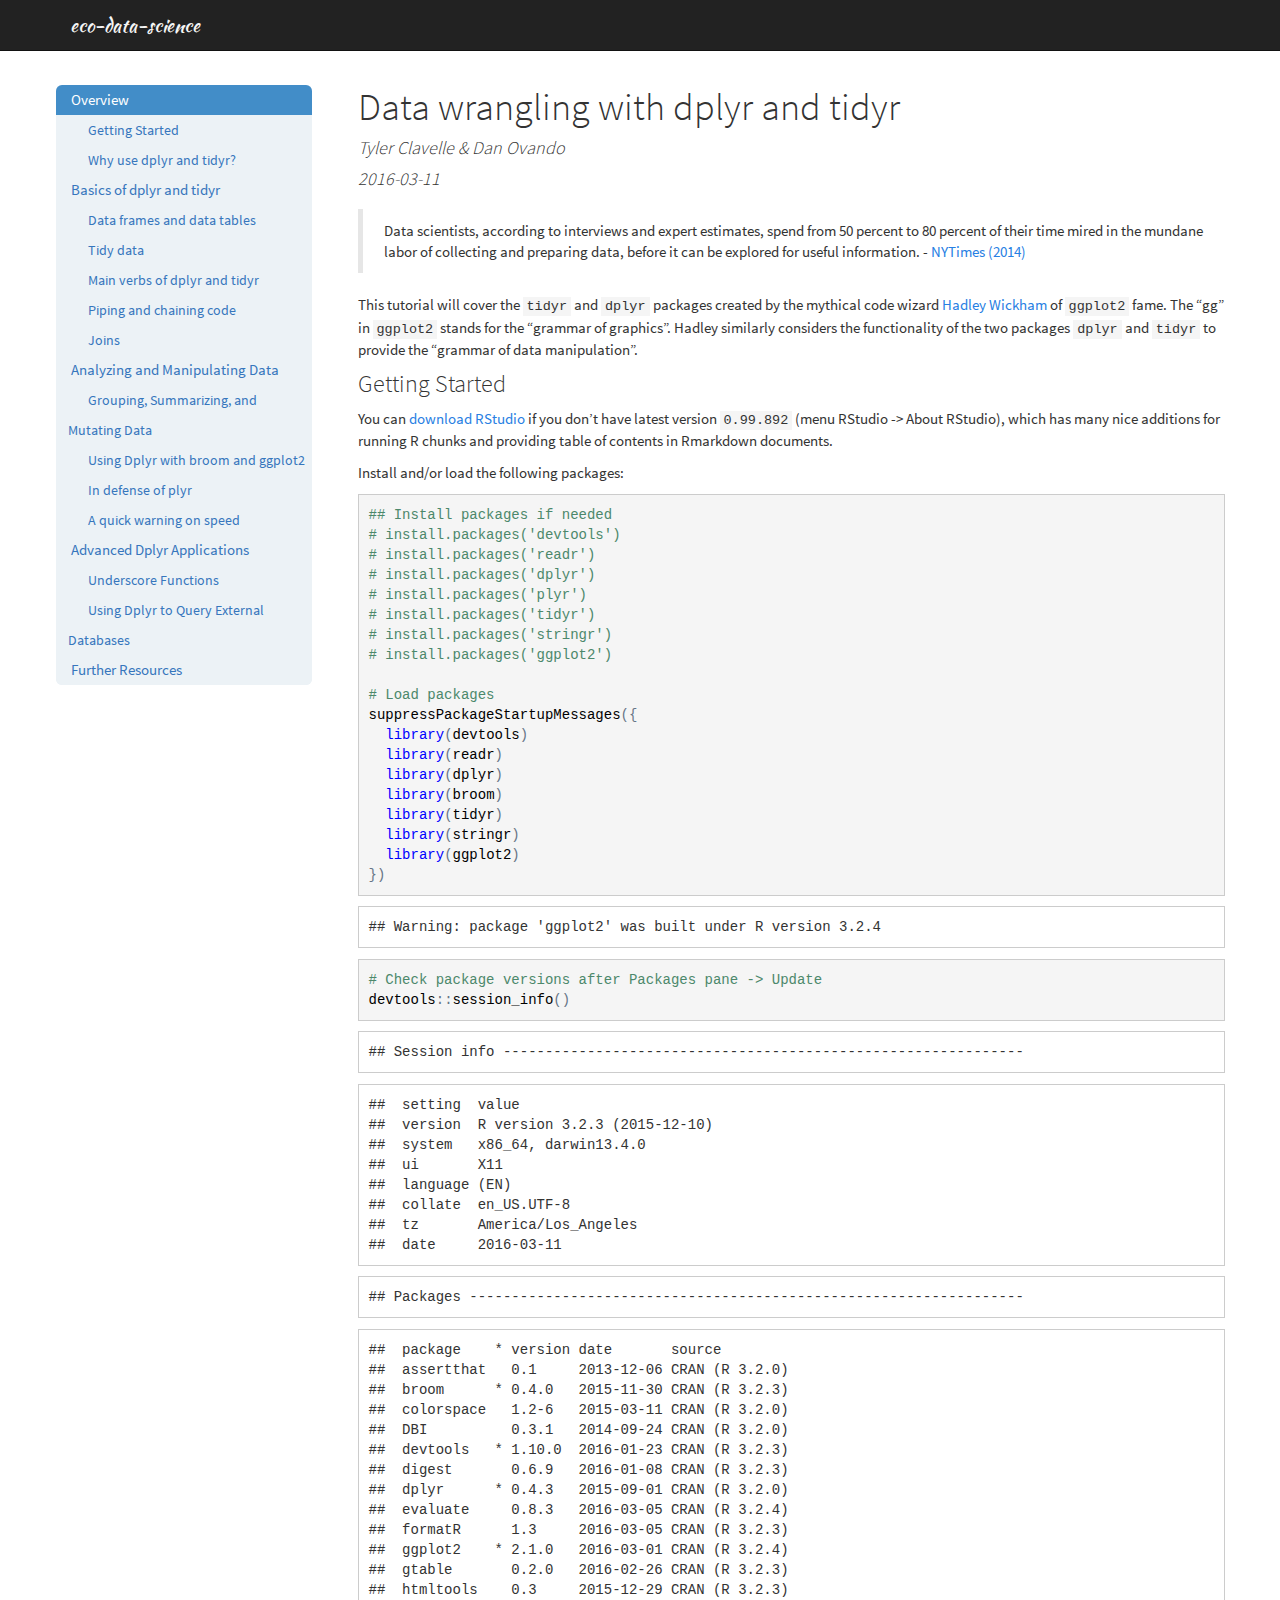
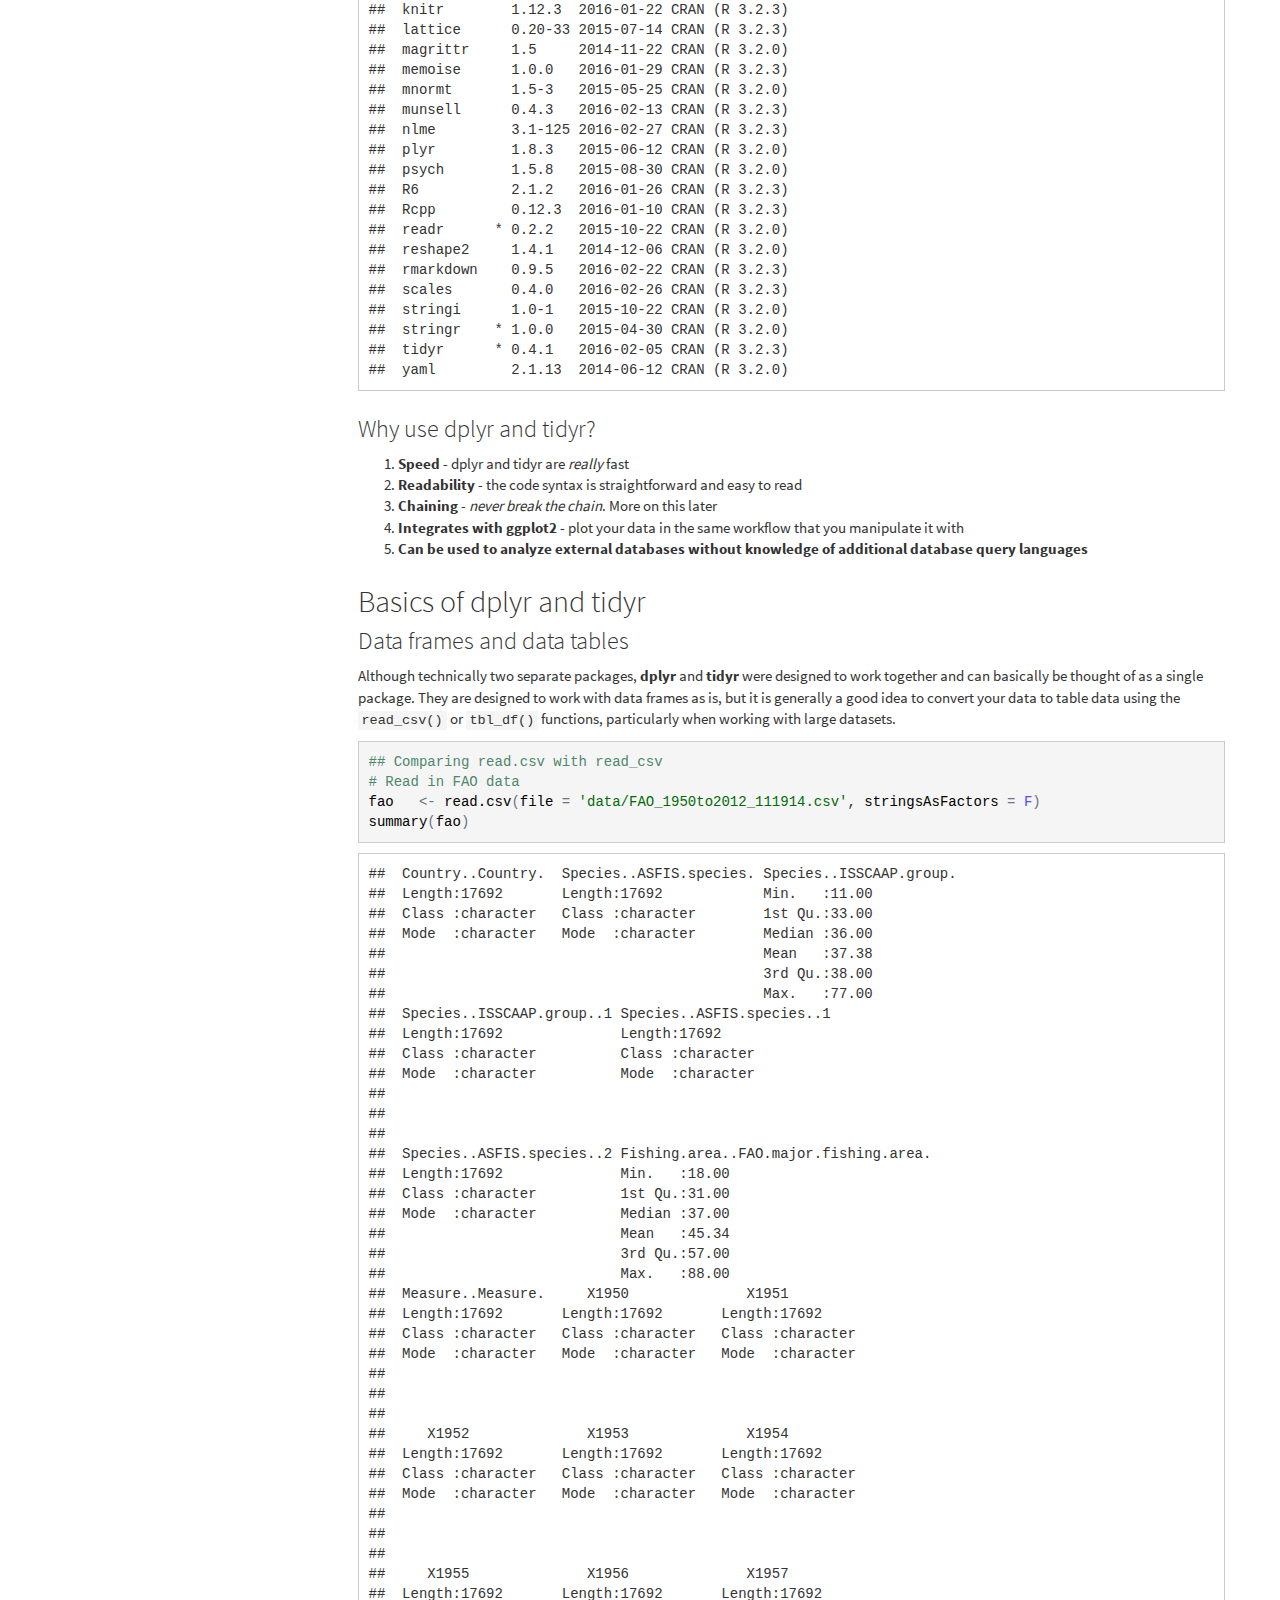
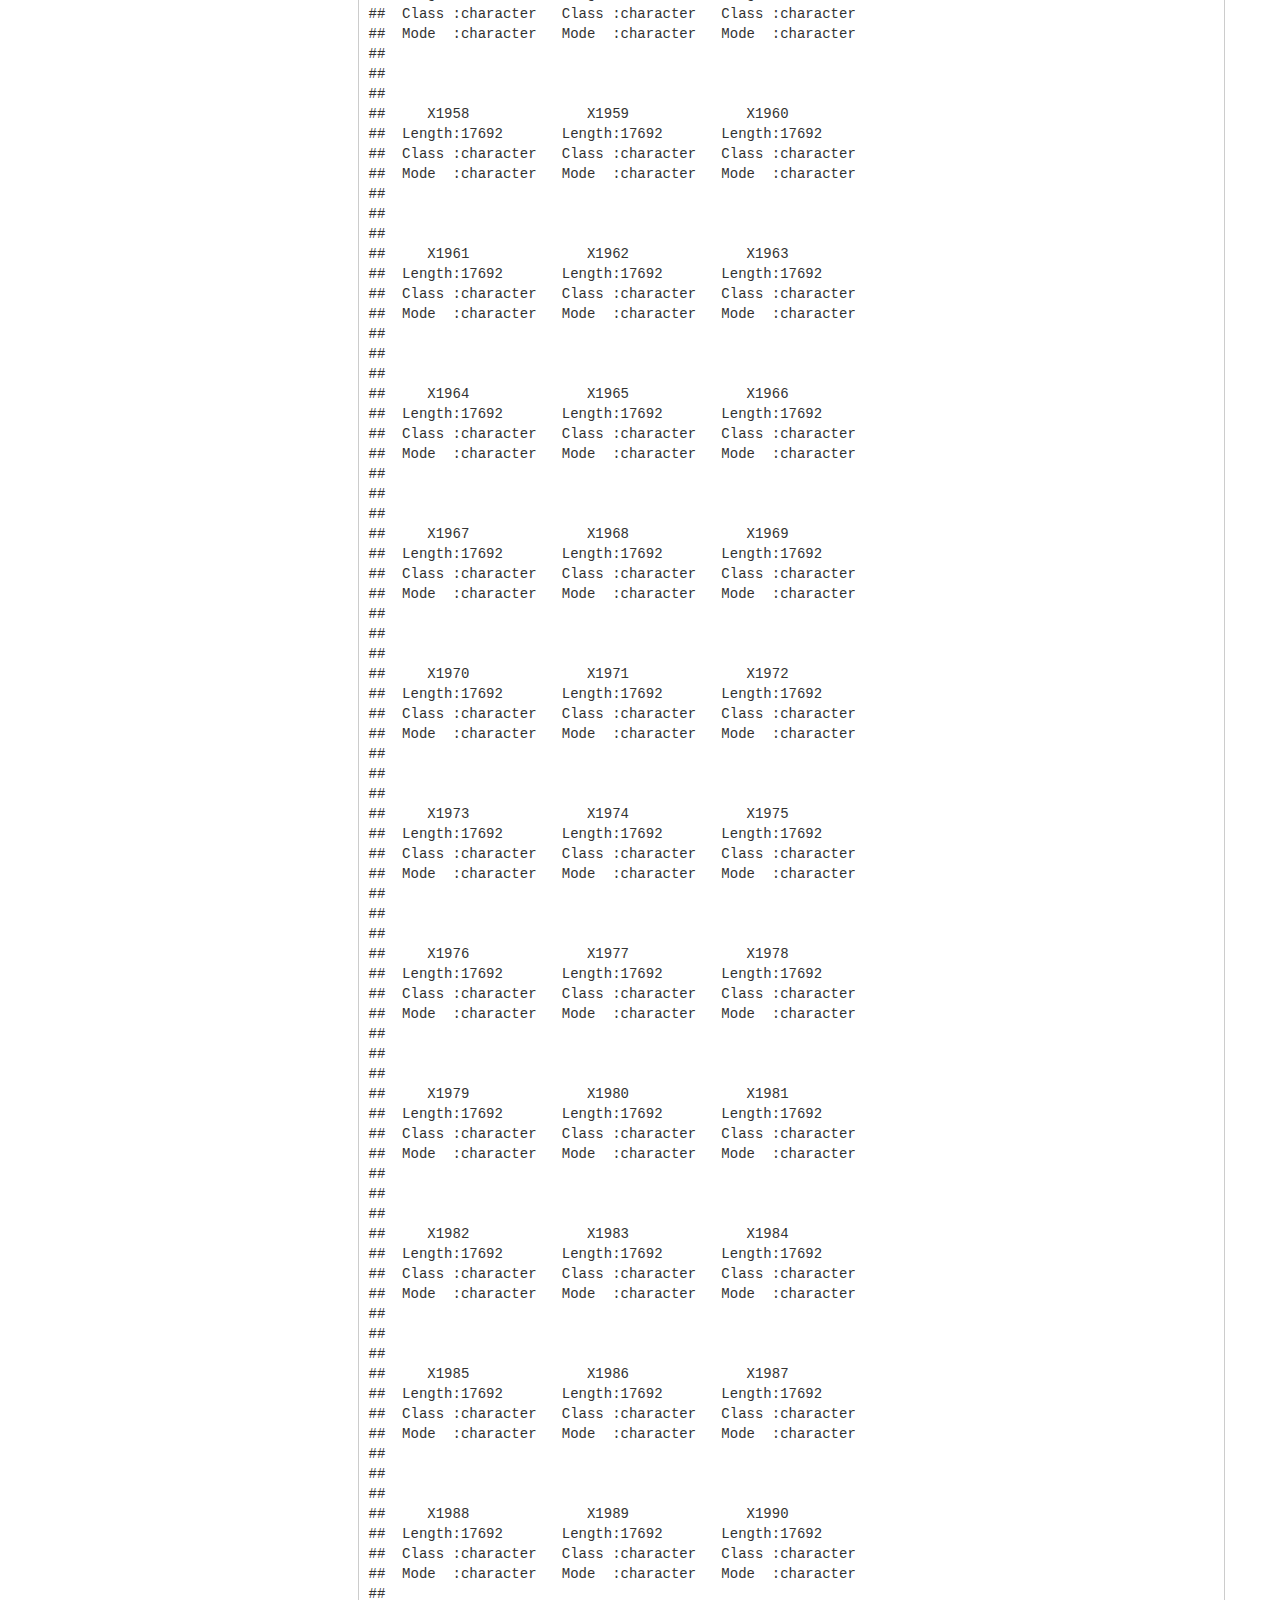
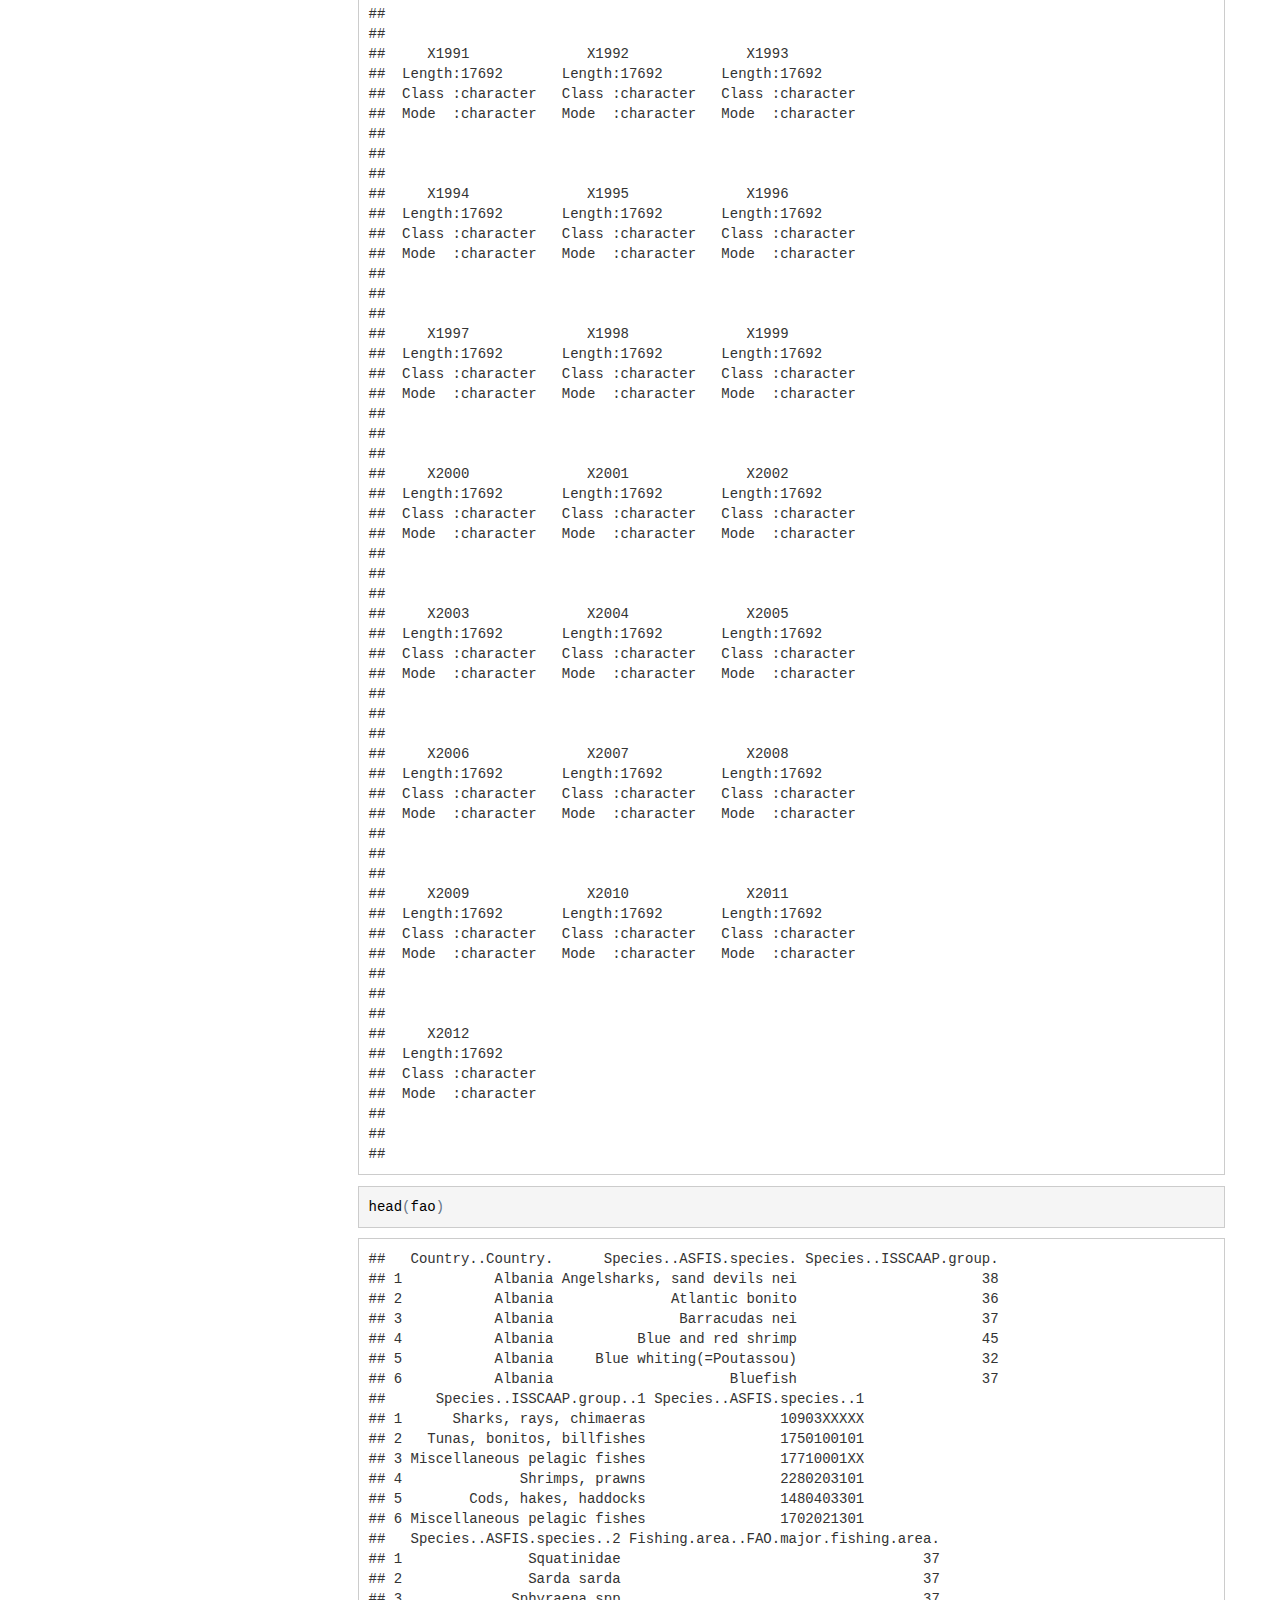
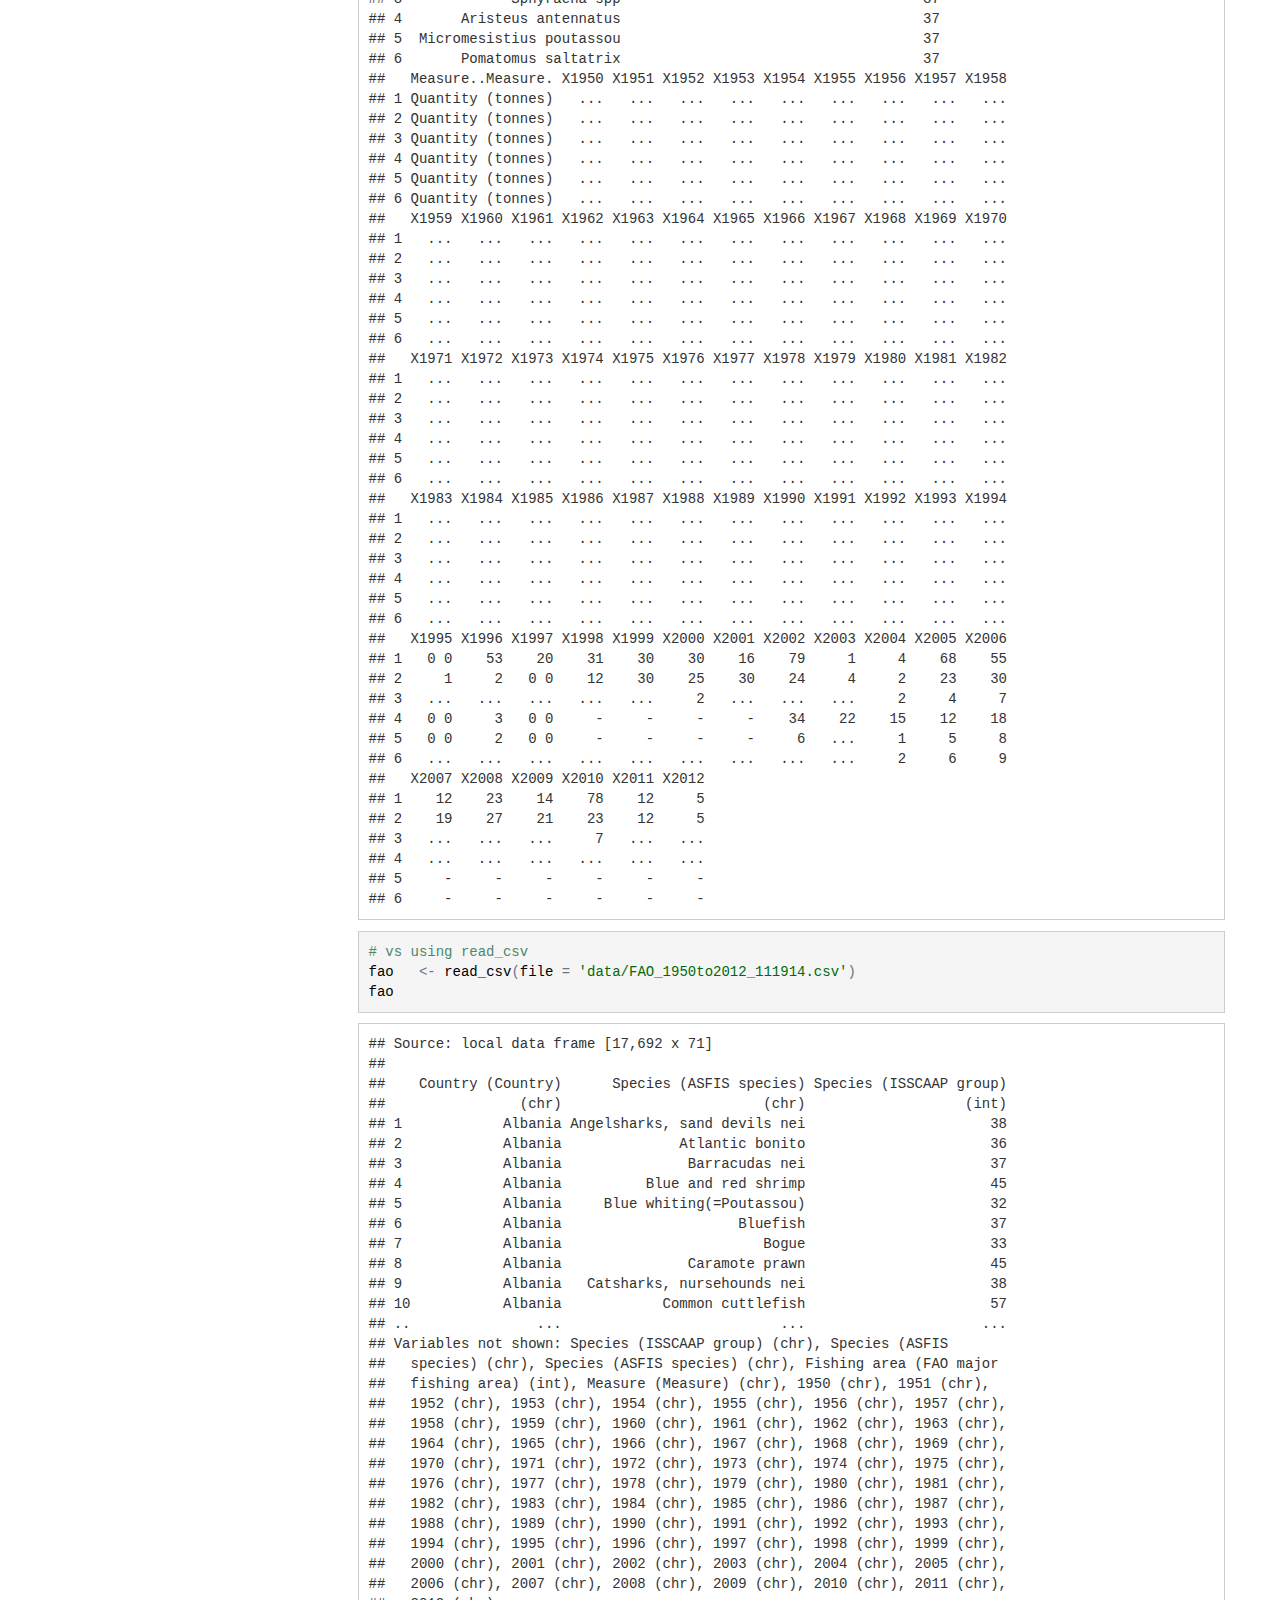
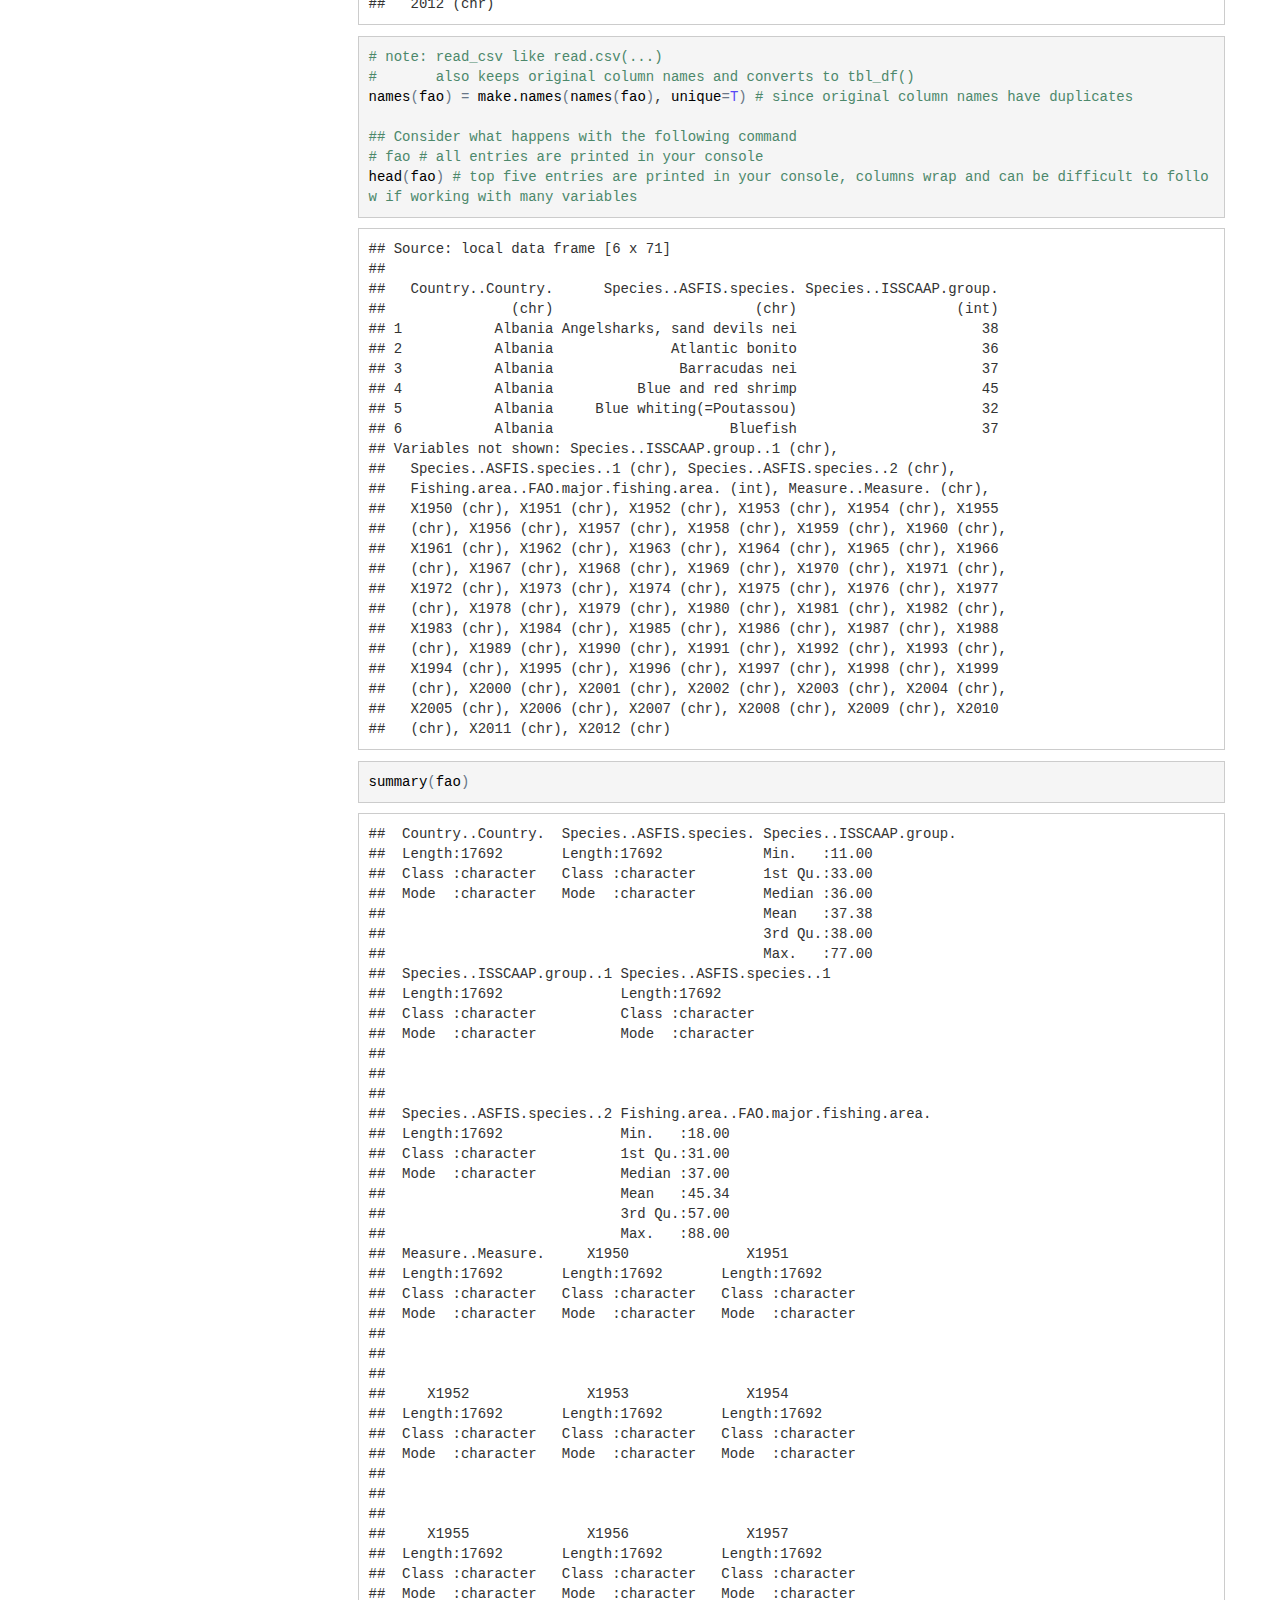
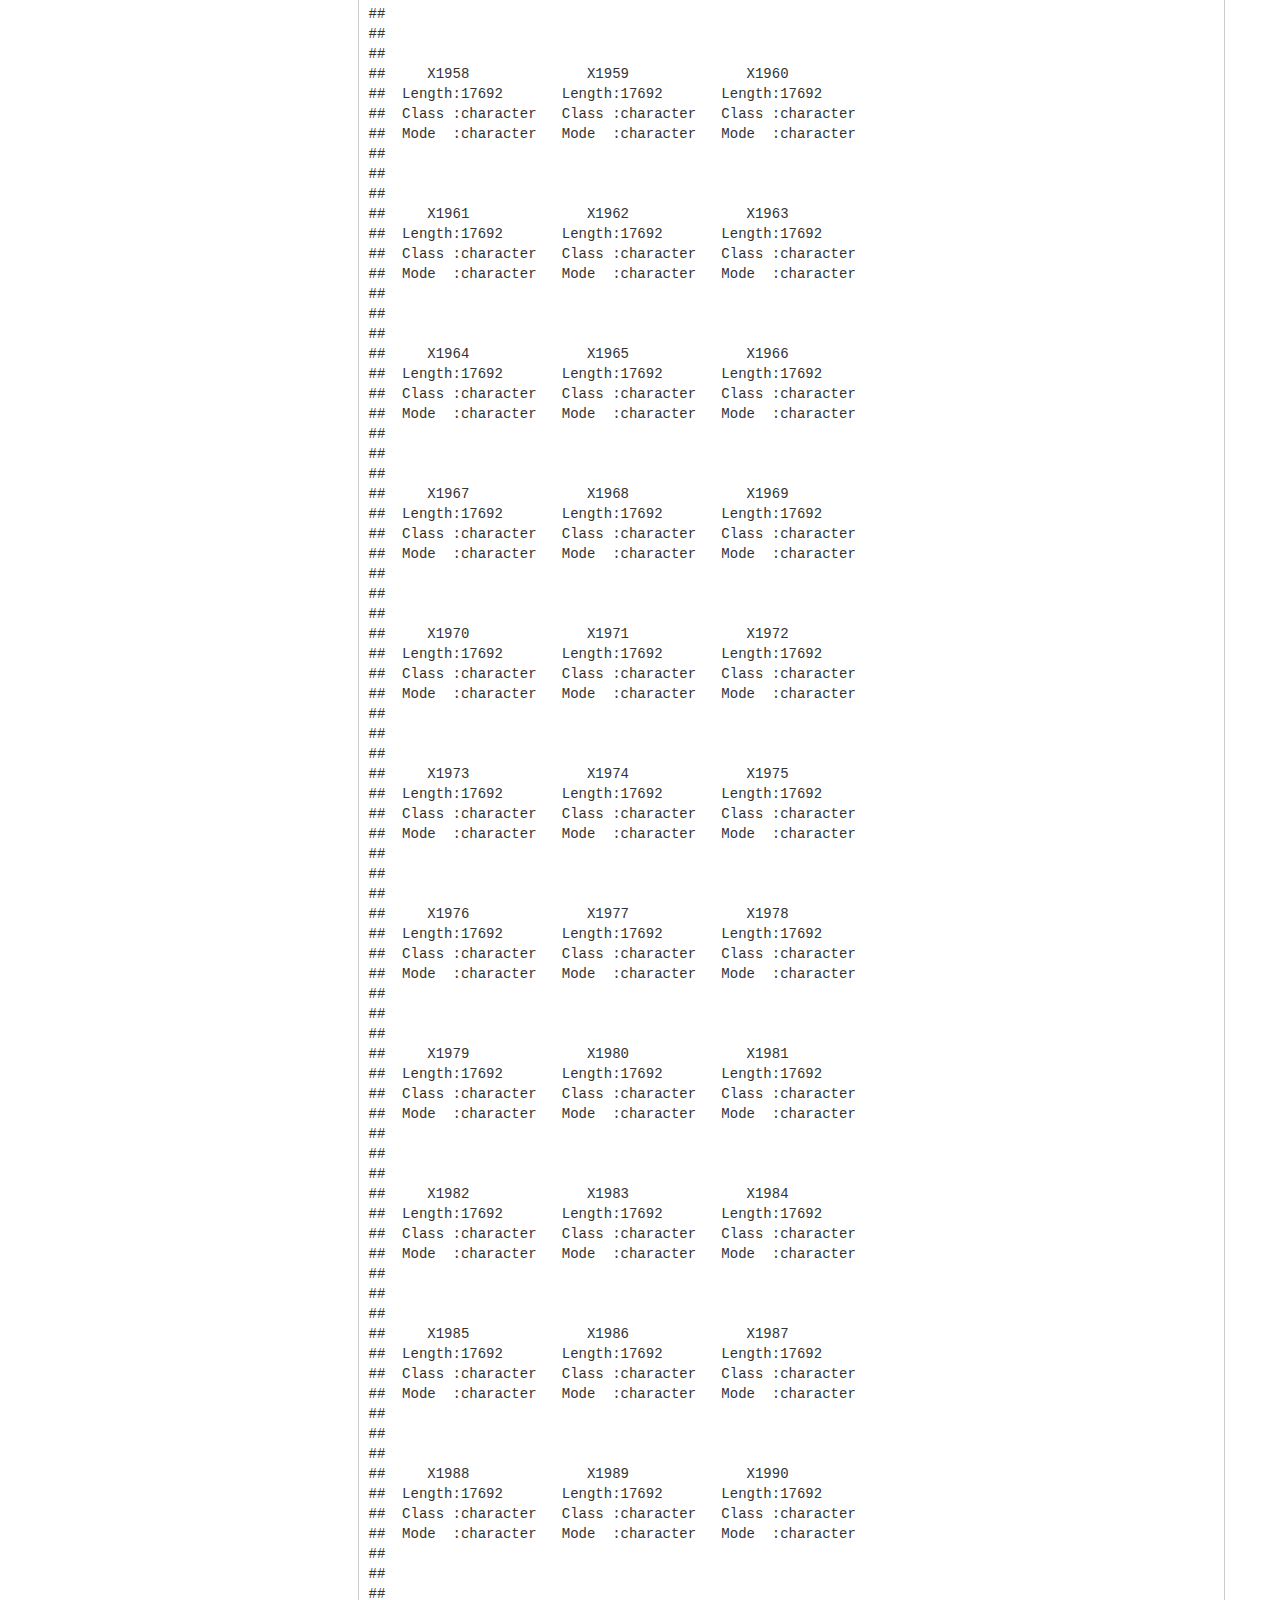
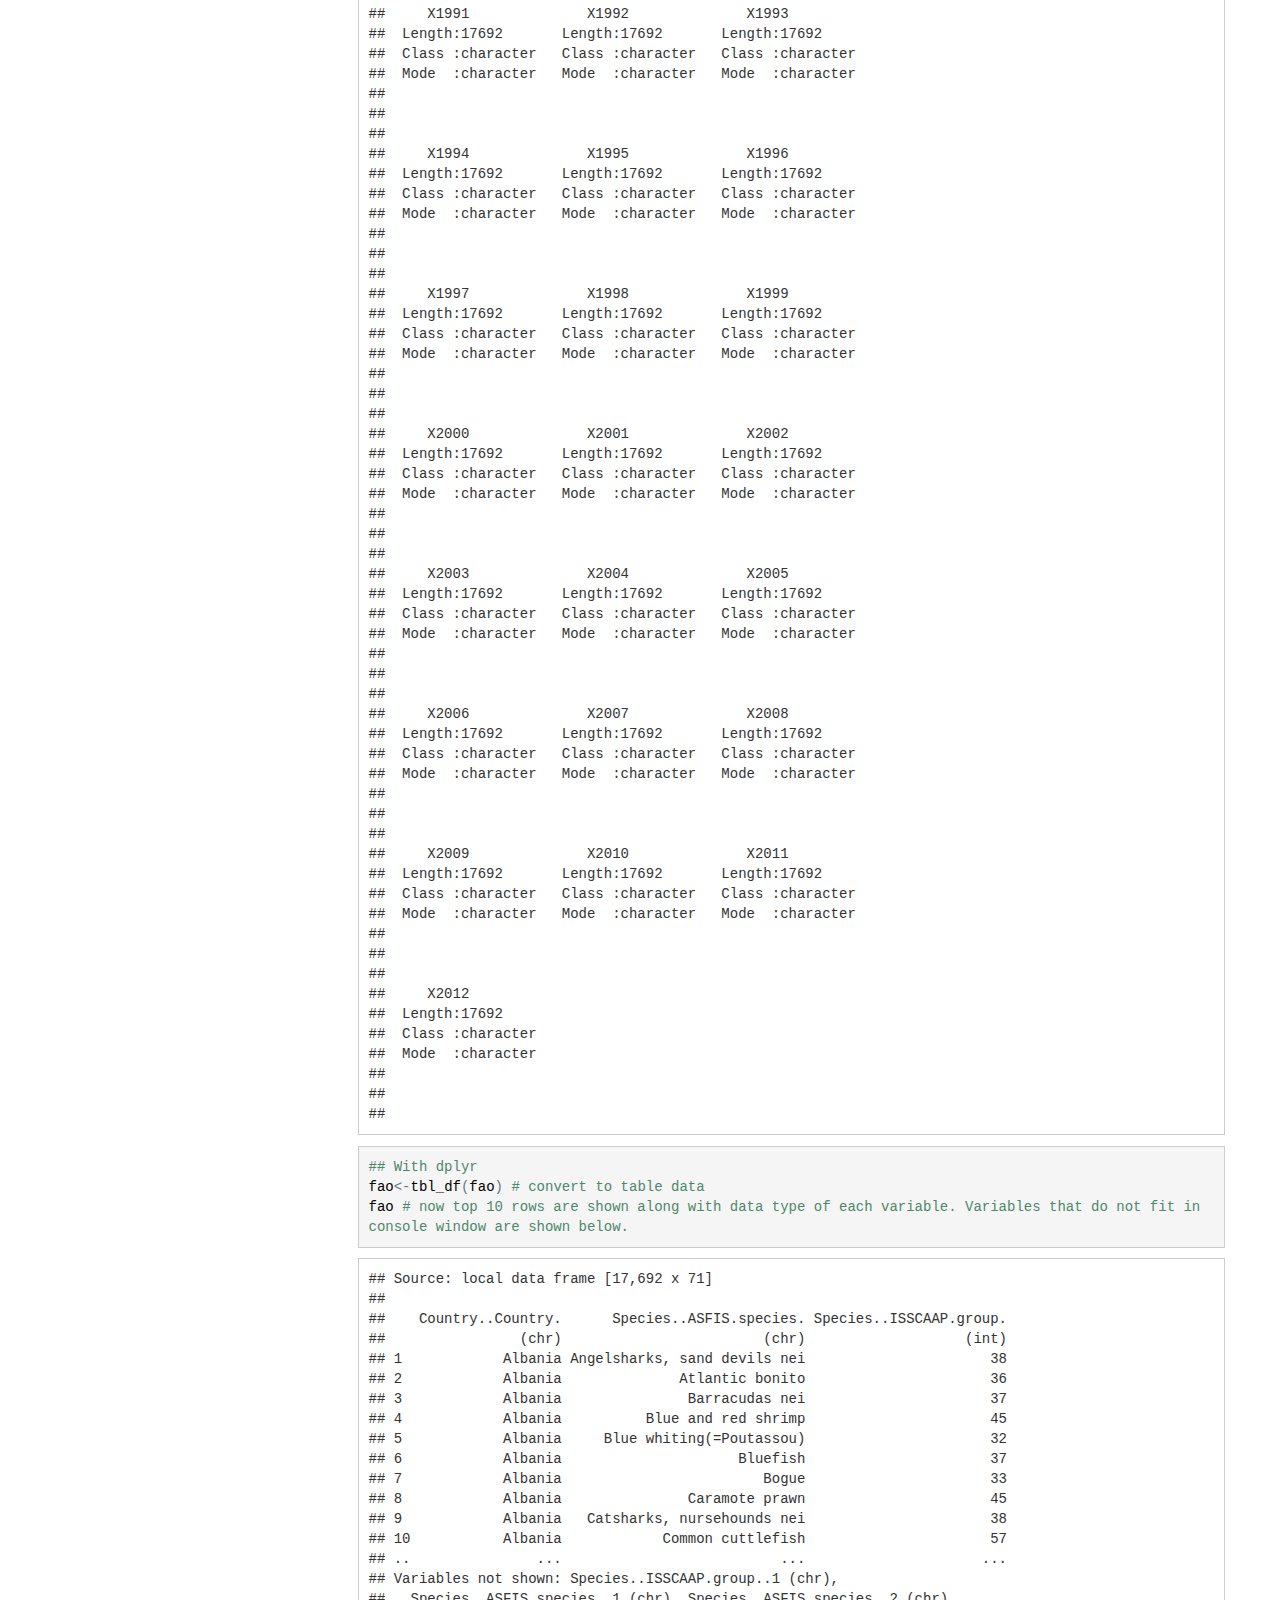
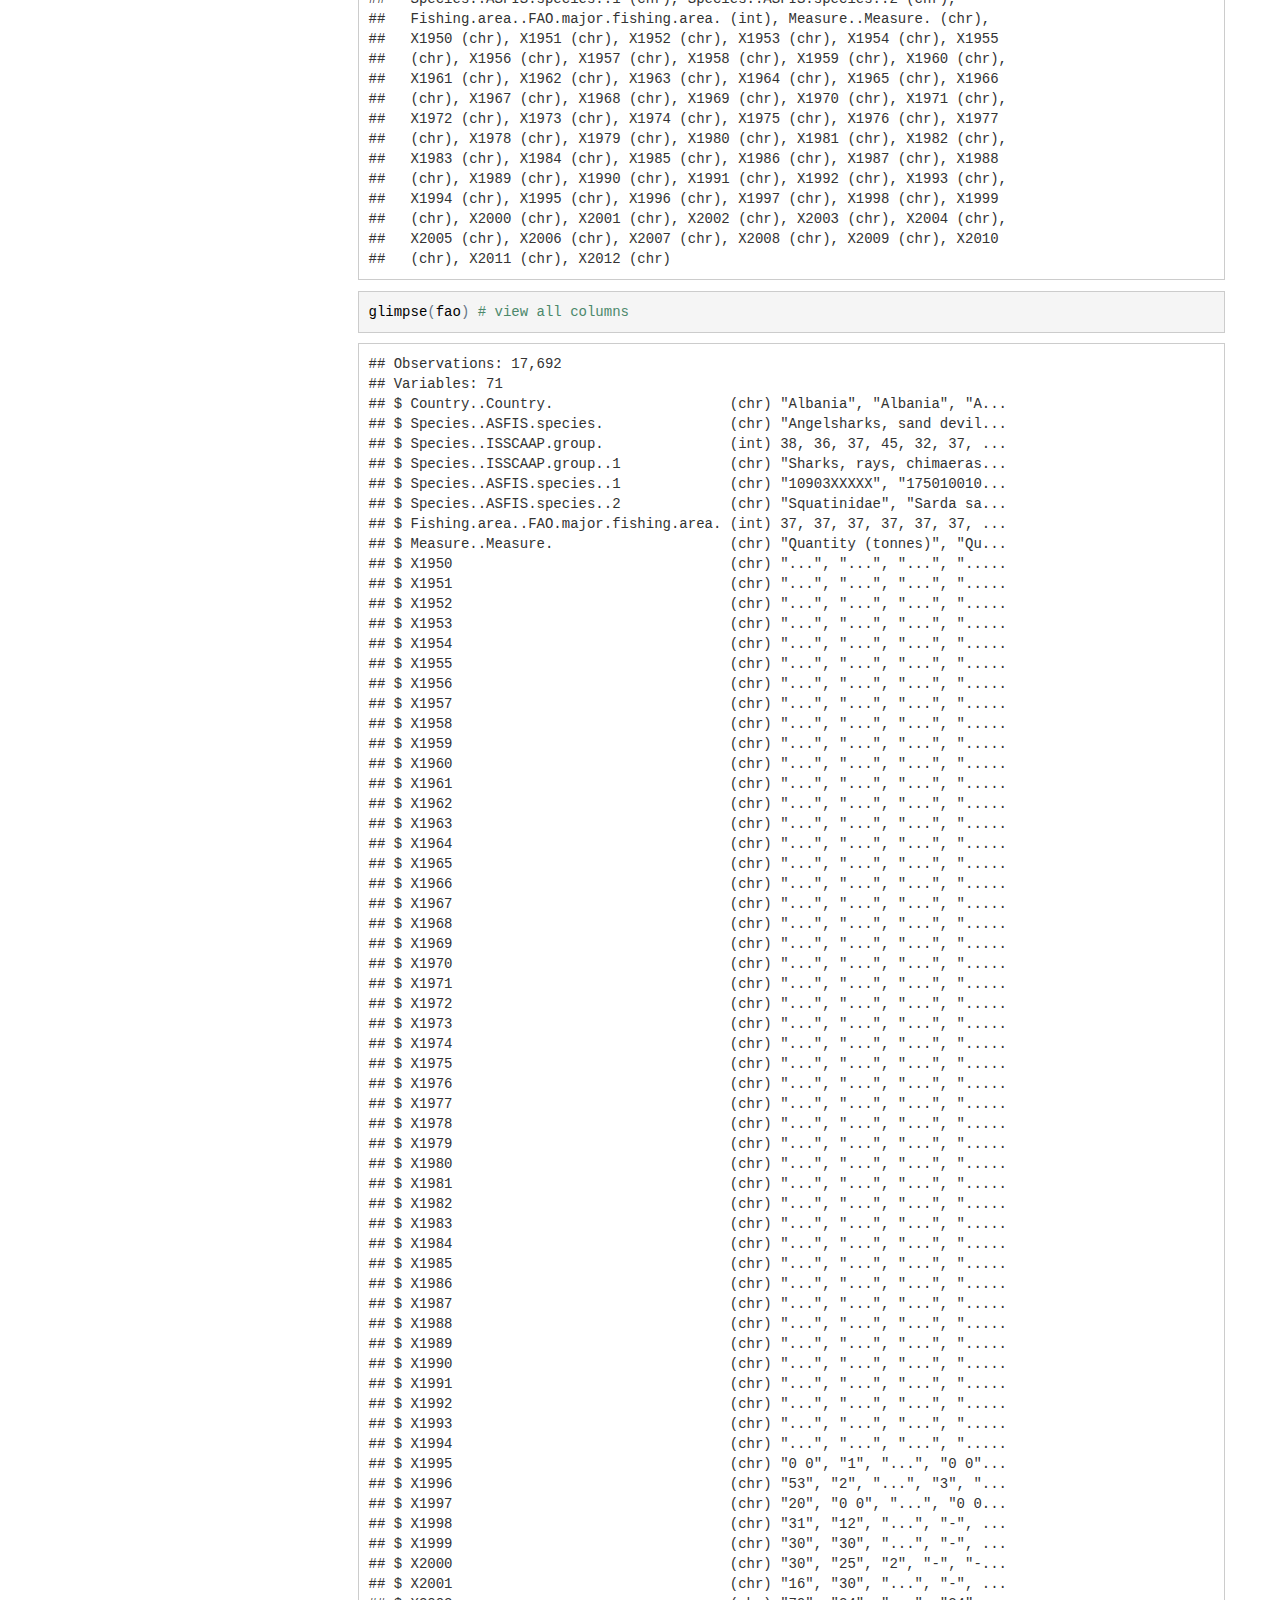
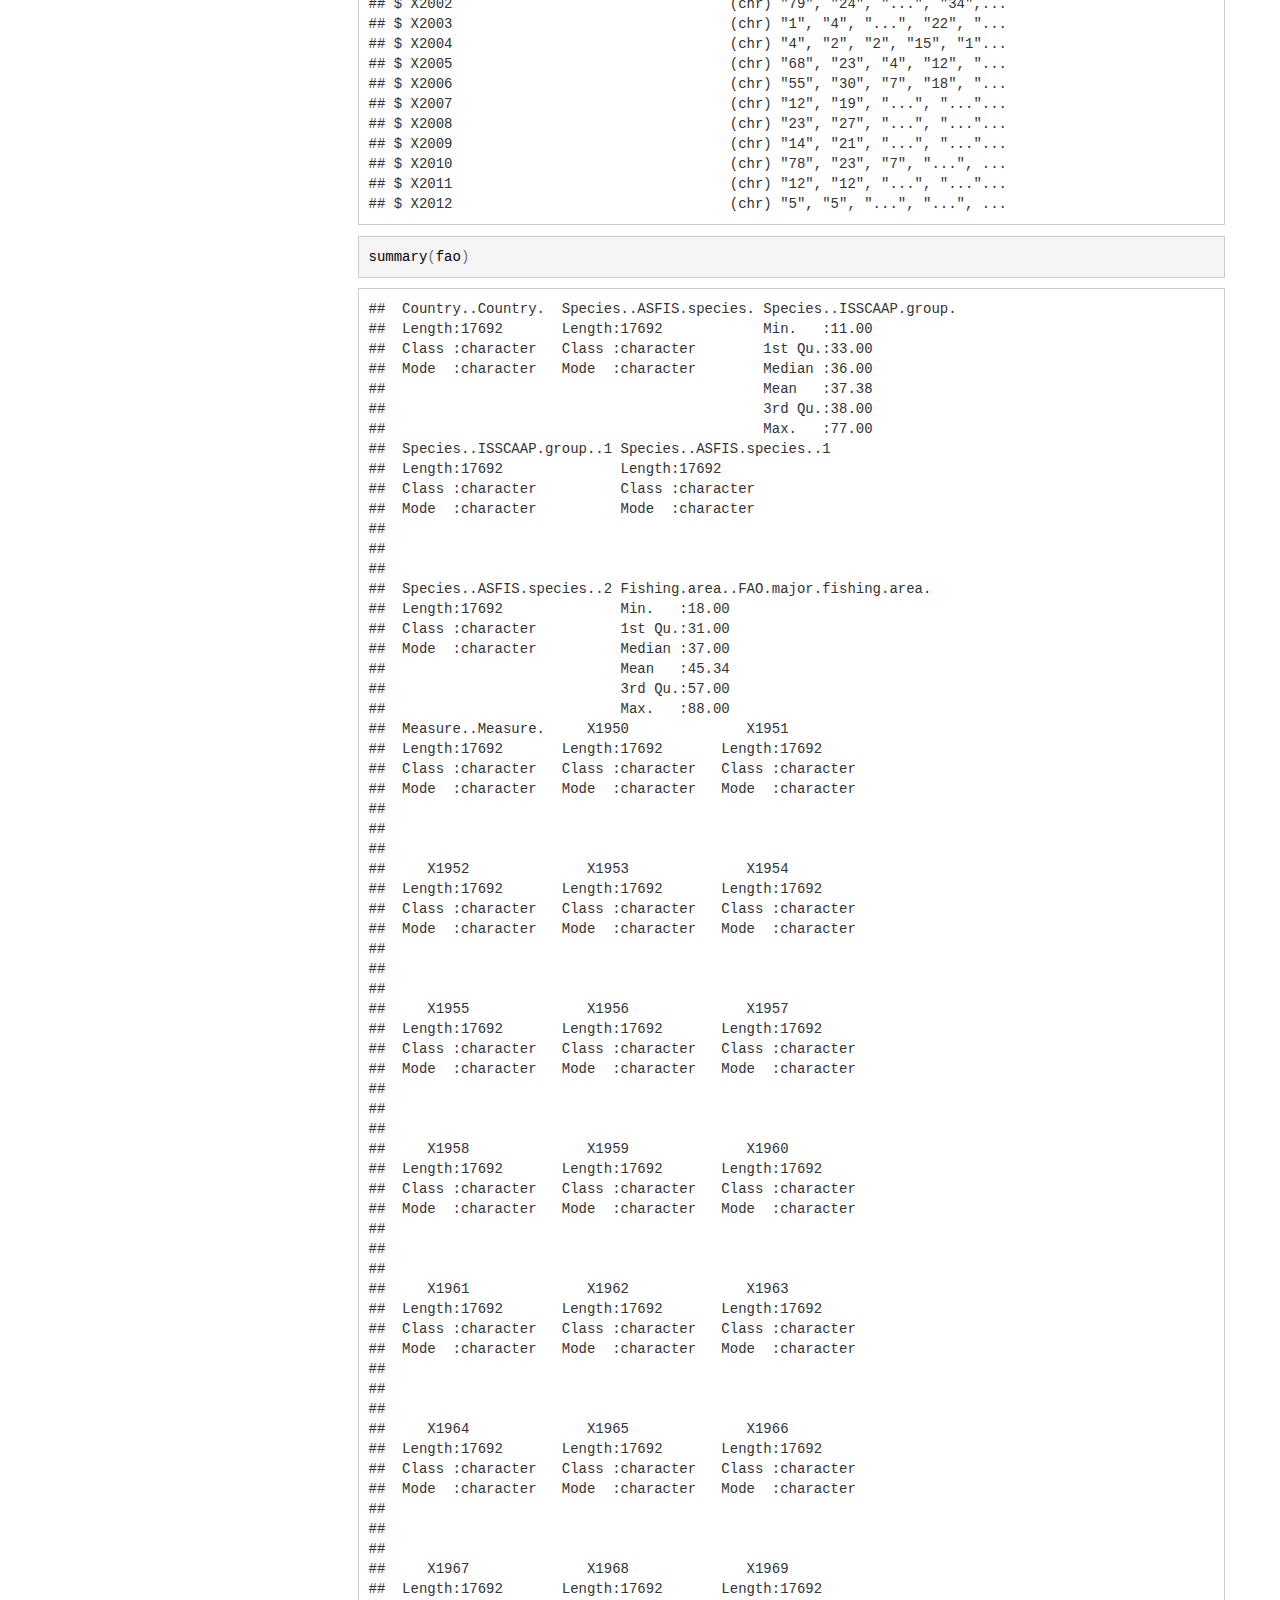
<file: index.html>
<!DOCTYPE html>

<html xmlns="http://www.w3.org/1999/xhtml">

<head>

<meta charset="utf-8">
<meta http-equiv="Content-Type" content="text/html; charset=utf-8" />
<meta name="generator" content="pandoc" />
<meta name="viewport" content="width=device-width, initial-scale=1">

<meta name="author" content="Tyler Clavelle &amp; Dan Ovando" />

<meta name="date" content="2016-03-11" />

<title>Data wrangling with dplyr and tidyr</title>

<script src="index_files/jquery-1.11.3/jquery.min.js"></script>
<meta name="viewport" content="width=device-width, initial-scale=1" />
<link href="index_files/bootstrap-3.3.5/css/cosmo.min.css" rel="stylesheet" />
<script src="index_files/bootstrap-3.3.5/js/bootstrap.min.js"></script>
<script src="index_files/bootstrap-3.3.5/shim/html5shiv.min.js"></script>
<script src="index_files/bootstrap-3.3.5/shim/respond.min.js"></script>

<!-- toc: table of contents -->
<link href="includes/libs/tocify-1.9.1/jquery.tocify.css" rel="stylesheet">
<script src="includes/libs/tocify-1.9.1/jquery-ui-1.9.2.custom.min.js"></script>
<script src="includes/libs/tocify-1.9.1/jquery.tocify.min.js"></script>

<!-- Custom Fonts for agency.css eco-data-science -->
<link href='https://fonts.googleapis.com/css?family=Kaushan+Script' rel='stylesheet' type='text/css'>
<link href="https://fonts.googleapis.com/css?family=Montserrat:400,700" rel="stylesheet" type="text/css">

<!-- toc: table of contents -->
<style type="text/css">
@media (max-width: 992px) {
#toc {
  position: relative;
  width: 100%;
  margin: 0px 0px 20px 0px;
}
}
</style>

<style type="text/css">code{white-space: pre;}</style>
<link rel="stylesheet"
      href="index_files/highlight/textmate.css"
      type="text/css" />
<script src="index_files/highlight/highlight.js"></script>
<style type="text/css">
  pre:not([class]) {
    background-color: white;
  }
</style>
<script type="text/javascript">
if (window.hljs && document.readyState && document.readyState === "complete") {
   window.setTimeout(function() {
      hljs.initHighlighting();
   }, 0);
}
</script>



<link rel="stylesheet" href="includes/libs/font-awesome-4.5.0/css/font-awesome.min.css" type="text/css" />
<link rel="stylesheet" href="includes/libs/octicons-3.3.0/octicons.css" type="text/css" />
<link rel="stylesheet" href="includes/styles/styles.css" type="text/css" />
<link rel="stylesheet" href="includes/styles/agency.css" type="text/css" />

</head>

<body>

<style type = "text/css">
.main-container {
  max-width: 940px;
  margin-left: auto;
  margin-right: auto;
}
code {
  color: inherit;
  background-color: rgba(0, 0, 0, 0.04);
}
img {
  max-width:100%;
  height: auto;
}
h1 {
  font-size: 34px;
}
h1.title {
  font-size: 38px;
}
h2 {
  font-size: 30px;
}
h3 {
  font-size: 24px;
}
h4 {
  font-size: 18px;
}
h5 {
  font-size: 16px;
}
h6 {
  font-size: 12px;
}
.tabbed-pane {
  padding-top: 12px;
}
button.code-folding-btn:focus {
  outline: none;
}
</style>


<div class="container-fluid main-container">

<!-- tabsets -->
<script src="index_files/navigation-1.0/tabsets.js"></script>
<script>
$(document).ready(function () {
  window.buildTabsets("TOC");
});
</script>

<!-- code folding -->





<div class="row-fluid">
<div class="navbar navbar-default navbar-fixed-top navbar-transparent">
  <div class="container">
    <div class="navbar-header">
      <a class="navbar-brand page-scroll" href="http://eco-data-science.github.io">eco-data-science</a>
    </div>
    <div class="navbar-collapse collapse" id="navbar-main">
    </div>
  </div>
</div>
</div>

<div class="row-fluid">
  <div class="span3 col-md-3">
    <div id="toc"></div>
  </div>
  <div class="main-content span9 col-md-9">

<div class="fluid-row" id="header">


<h1 class="title">Data wrangling with dplyr and tidyr</h1>
<h4 class="author"><em>Tyler Clavelle &amp; Dan Ovando</em></h4>
<h4 class="date"><em>2016-03-11</em></h4>

</div>


<div id="overview" class="section level2">
<h2>Overview</h2>
<blockquote>
<p>Data scientists, according to interviews and expert estimates, spend from 50 percent to 80 percent of their time mired in the mundane labor of collecting and preparing data, before it can be explored for useful information. - <a href="http://www.nytimes.com/2014/08/18/technology/for-big-data-scientists-hurdle-to-insights-is-janitor-work.html">NYTimes (2014)</a></p>
</blockquote>
<p>This tutorial will cover the <code>tidyr</code> and <code>dplyr</code> packages created by the mythical code wizard <a href="https://github.com/hadley">Hadley Wickham</a> of <code>ggplot2</code> fame. The “gg” in <code>ggplot2</code> stands for the “grammar of graphics”. Hadley similarly considers the functionality of the two packages <code>dplyr</code> and <code>tidyr</code> to provide the “grammar of data manipulation”.</p>
<div id="getting-started" class="section level3">
<h3>Getting Started</h3>
<p>You can <a href="https://www.rstudio.com/products/rstudio/download/">download RStudio</a> if you don’t have latest version <code>0.99.892</code> (menu RStudio -&gt; About RStudio), which has many nice additions for running R chunks and providing table of contents in Rmarkdown documents.</p>
<p>Install and/or load the following packages:</p>
<pre class="r"><code>## Install packages if needed
# install.packages(&#39;devtools&#39;)
# install.packages(&#39;readr&#39;)
# install.packages(&#39;dplyr&#39;)
# install.packages(&#39;plyr&#39;)
# install.packages(&#39;tidyr&#39;)
# install.packages(&#39;stringr&#39;)
# install.packages(&#39;ggplot2&#39;)

# Load packages
suppressPackageStartupMessages({
  library(devtools)
  library(readr)
  library(dplyr)
  library(broom)
  library(tidyr)
  library(stringr)
  library(ggplot2)
})</code></pre>
<pre><code>## Warning: package &#39;ggplot2&#39; was built under R version 3.2.4</code></pre>
<pre class="r"><code># Check package versions after Packages pane -&gt; Update
devtools::session_info()</code></pre>
<pre><code>## Session info --------------------------------------------------------------</code></pre>
<pre><code>##  setting  value
##  version  R version 3.2.3 (2015-12-10)
##  system   x86_64, darwin13.4.0
##  ui       X11
##  language (EN)
##  collate  en_US.UTF-8
##  tz       America/Los_Angeles
##  date     2016-03-11</code></pre>
<pre><code>## Packages ------------------------------------------------------------------</code></pre>
<pre><code>##  package    * version date       source
##  assertthat   0.1     2013-12-06 CRAN (R 3.2.0)
##  broom      * 0.4.0   2015-11-30 CRAN (R 3.2.3)
##  colorspace   1.2-6   2015-03-11 CRAN (R 3.2.0)
##  DBI          0.3.1   2014-09-24 CRAN (R 3.2.0)
##  devtools   * 1.10.0  2016-01-23 CRAN (R 3.2.3)
##  digest       0.6.9   2016-01-08 CRAN (R 3.2.3)
##  dplyr      * 0.4.3   2015-09-01 CRAN (R 3.2.0)
##  evaluate     0.8.3   2016-03-05 CRAN (R 3.2.4)
##  formatR      1.3     2016-03-05 CRAN (R 3.2.3)
##  ggplot2    * 2.1.0   2016-03-01 CRAN (R 3.2.4)
##  gtable       0.2.0   2016-02-26 CRAN (R 3.2.3)
##  htmltools    0.3     2015-12-29 CRAN (R 3.2.3)
##  knitr        1.12.3  2016-01-22 CRAN (R 3.2.3)
##  lattice      0.20-33 2015-07-14 CRAN (R 3.2.3)
##  magrittr     1.5     2014-11-22 CRAN (R 3.2.0)
##  memoise      1.0.0   2016-01-29 CRAN (R 3.2.3)
##  mnormt       1.5-3   2015-05-25 CRAN (R 3.2.0)
##  munsell      0.4.3   2016-02-13 CRAN (R 3.2.3)
##  nlme         3.1-125 2016-02-27 CRAN (R 3.2.3)
##  plyr         1.8.3   2015-06-12 CRAN (R 3.2.0)
##  psych        1.5.8   2015-08-30 CRAN (R 3.2.0)
##  R6           2.1.2   2016-01-26 CRAN (R 3.2.3)
##  Rcpp         0.12.3  2016-01-10 CRAN (R 3.2.3)
##  readr      * 0.2.2   2015-10-22 CRAN (R 3.2.0)
##  reshape2     1.4.1   2014-12-06 CRAN (R 3.2.0)
##  rmarkdown    0.9.5   2016-02-22 CRAN (R 3.2.3)
##  scales       0.4.0   2016-02-26 CRAN (R 3.2.3)
##  stringi      1.0-1   2015-10-22 CRAN (R 3.2.0)
##  stringr    * 1.0.0   2015-04-30 CRAN (R 3.2.0)
##  tidyr      * 0.4.1   2016-02-05 CRAN (R 3.2.3)
##  yaml         2.1.13  2014-06-12 CRAN (R 3.2.0)</code></pre>
</div>
<div id="why-use-dplyr-and-tidyr" class="section level3">
<h3>Why use dplyr and tidyr?</h3>
<ol style="list-style-type: decimal">
<li><strong>Speed</strong> - dplyr and tidyr are <em>really</em> fast<br />
</li>
<li><strong>Readability</strong> - the code syntax is straightforward and easy to read<br />
</li>
<li><strong>Chaining</strong> - <em>never break the chain</em>. More on this later<br />
</li>
<li><strong>Integrates with ggplot2</strong> - plot your data in the same workflow that you manipulate it with</li>
<li><strong>Can be used to analyze external databases without knowledge of additional database query languages</strong></li>
</ol>
</div>
</div>
<div id="basics-of-dplyr-and-tidyr" class="section level2">
<h2>Basics of dplyr and tidyr</h2>
<div id="data-frames-and-data-tables" class="section level3">
<h3>Data frames and data tables</h3>
<p>Although technically two separate packages, <strong>dplyr</strong> and <strong>tidyr</strong> were designed to work together and can basically be thought of as a single package. They are designed to work with data frames as is, but it is generally a good idea to convert your data to table data using the <code>read_csv()</code> or <code>tbl_df()</code> functions, particularly when working with large datasets.</p>
<pre class="r"><code>## Comparing read.csv with read_csv
# Read in FAO data
fao   &lt;- read.csv(file = &#39;data/FAO_1950to2012_111914.csv&#39;, stringsAsFactors = F)
summary(fao)</code></pre>
<pre><code>##  Country..Country.  Species..ASFIS.species. Species..ISSCAAP.group.
##  Length:17692       Length:17692            Min.   :11.00
##  Class :character   Class :character        1st Qu.:33.00
##  Mode  :character   Mode  :character        Median :36.00
##                                             Mean   :37.38
##                                             3rd Qu.:38.00
##                                             Max.   :77.00
##  Species..ISSCAAP.group..1 Species..ASFIS.species..1
##  Length:17692              Length:17692
##  Class :character          Class :character
##  Mode  :character          Mode  :character
##
##
##
##  Species..ASFIS.species..2 Fishing.area..FAO.major.fishing.area.
##  Length:17692              Min.   :18.00
##  Class :character          1st Qu.:31.00
##  Mode  :character          Median :37.00
##                            Mean   :45.34
##                            3rd Qu.:57.00
##                            Max.   :88.00
##  Measure..Measure.     X1950              X1951
##  Length:17692       Length:17692       Length:17692
##  Class :character   Class :character   Class :character
##  Mode  :character   Mode  :character   Mode  :character
##
##
##
##     X1952              X1953              X1954
##  Length:17692       Length:17692       Length:17692
##  Class :character   Class :character   Class :character
##  Mode  :character   Mode  :character   Mode  :character
##
##
##
##     X1955              X1956              X1957
##  Length:17692       Length:17692       Length:17692
##  Class :character   Class :character   Class :character
##  Mode  :character   Mode  :character   Mode  :character
##
##
##
##     X1958              X1959              X1960
##  Length:17692       Length:17692       Length:17692
##  Class :character   Class :character   Class :character
##  Mode  :character   Mode  :character   Mode  :character
##
##
##
##     X1961              X1962              X1963
##  Length:17692       Length:17692       Length:17692
##  Class :character   Class :character   Class :character
##  Mode  :character   Mode  :character   Mode  :character
##
##
##
##     X1964              X1965              X1966
##  Length:17692       Length:17692       Length:17692
##  Class :character   Class :character   Class :character
##  Mode  :character   Mode  :character   Mode  :character
##
##
##
##     X1967              X1968              X1969
##  Length:17692       Length:17692       Length:17692
##  Class :character   Class :character   Class :character
##  Mode  :character   Mode  :character   Mode  :character
##
##
##
##     X1970              X1971              X1972
##  Length:17692       Length:17692       Length:17692
##  Class :character   Class :character   Class :character
##  Mode  :character   Mode  :character   Mode  :character
##
##
##
##     X1973              X1974              X1975
##  Length:17692       Length:17692       Length:17692
##  Class :character   Class :character   Class :character
##  Mode  :character   Mode  :character   Mode  :character
##
##
##
##     X1976              X1977              X1978
##  Length:17692       Length:17692       Length:17692
##  Class :character   Class :character   Class :character
##  Mode  :character   Mode  :character   Mode  :character
##
##
##
##     X1979              X1980              X1981
##  Length:17692       Length:17692       Length:17692
##  Class :character   Class :character   Class :character
##  Mode  :character   Mode  :character   Mode  :character
##
##
##
##     X1982              X1983              X1984
##  Length:17692       Length:17692       Length:17692
##  Class :character   Class :character   Class :character
##  Mode  :character   Mode  :character   Mode  :character
##
##
##
##     X1985              X1986              X1987
##  Length:17692       Length:17692       Length:17692
##  Class :character   Class :character   Class :character
##  Mode  :character   Mode  :character   Mode  :character
##
##
##
##     X1988              X1989              X1990
##  Length:17692       Length:17692       Length:17692
##  Class :character   Class :character   Class :character
##  Mode  :character   Mode  :character   Mode  :character
##
##
##
##     X1991              X1992              X1993
##  Length:17692       Length:17692       Length:17692
##  Class :character   Class :character   Class :character
##  Mode  :character   Mode  :character   Mode  :character
##
##
##
##     X1994              X1995              X1996
##  Length:17692       Length:17692       Length:17692
##  Class :character   Class :character   Class :character
##  Mode  :character   Mode  :character   Mode  :character
##
##
##
##     X1997              X1998              X1999
##  Length:17692       Length:17692       Length:17692
##  Class :character   Class :character   Class :character
##  Mode  :character   Mode  :character   Mode  :character
##
##
##
##     X2000              X2001              X2002
##  Length:17692       Length:17692       Length:17692
##  Class :character   Class :character   Class :character
##  Mode  :character   Mode  :character   Mode  :character
##
##
##
##     X2003              X2004              X2005
##  Length:17692       Length:17692       Length:17692
##  Class :character   Class :character   Class :character
##  Mode  :character   Mode  :character   Mode  :character
##
##
##
##     X2006              X2007              X2008
##  Length:17692       Length:17692       Length:17692
##  Class :character   Class :character   Class :character
##  Mode  :character   Mode  :character   Mode  :character
##
##
##
##     X2009              X2010              X2011
##  Length:17692       Length:17692       Length:17692
##  Class :character   Class :character   Class :character
##  Mode  :character   Mode  :character   Mode  :character
##
##
##
##     X2012
##  Length:17692
##  Class :character
##  Mode  :character
##
##
## </code></pre>
<pre class="r"><code>head(fao)</code></pre>
<pre><code>##   Country..Country.      Species..ASFIS.species. Species..ISSCAAP.group.
## 1           Albania Angelsharks, sand devils nei                      38
## 2           Albania              Atlantic bonito                      36
## 3           Albania               Barracudas nei                      37
## 4           Albania          Blue and red shrimp                      45
## 5           Albania     Blue whiting(=Poutassou)                      32
## 6           Albania                     Bluefish                      37
##      Species..ISSCAAP.group..1 Species..ASFIS.species..1
## 1      Sharks, rays, chimaeras                10903XXXXX
## 2   Tunas, bonitos, billfishes                1750100101
## 3 Miscellaneous pelagic fishes                17710001XX
## 4              Shrimps, prawns                2280203101
## 5        Cods, hakes, haddocks                1480403301
## 6 Miscellaneous pelagic fishes                1702021301
##   Species..ASFIS.species..2 Fishing.area..FAO.major.fishing.area.
## 1               Squatinidae                                    37
## 2               Sarda sarda                                    37
## 3             Sphyraena spp                                    37
## 4       Aristeus antennatus                                    37
## 5  Micromesistius poutassou                                    37
## 6       Pomatomus saltatrix                                    37
##   Measure..Measure. X1950 X1951 X1952 X1953 X1954 X1955 X1956 X1957 X1958
## 1 Quantity (tonnes)   ...   ...   ...   ...   ...   ...   ...   ...   ...
## 2 Quantity (tonnes)   ...   ...   ...   ...   ...   ...   ...   ...   ...
## 3 Quantity (tonnes)   ...   ...   ...   ...   ...   ...   ...   ...   ...
## 4 Quantity (tonnes)   ...   ...   ...   ...   ...   ...   ...   ...   ...
## 5 Quantity (tonnes)   ...   ...   ...   ...   ...   ...   ...   ...   ...
## 6 Quantity (tonnes)   ...   ...   ...   ...   ...   ...   ...   ...   ...
##   X1959 X1960 X1961 X1962 X1963 X1964 X1965 X1966 X1967 X1968 X1969 X1970
## 1   ...   ...   ...   ...   ...   ...   ...   ...   ...   ...   ...   ...
## 2   ...   ...   ...   ...   ...   ...   ...   ...   ...   ...   ...   ...
## 3   ...   ...   ...   ...   ...   ...   ...   ...   ...   ...   ...   ...
## 4   ...   ...   ...   ...   ...   ...   ...   ...   ...   ...   ...   ...
## 5   ...   ...   ...   ...   ...   ...   ...   ...   ...   ...   ...   ...
## 6   ...   ...   ...   ...   ...   ...   ...   ...   ...   ...   ...   ...
##   X1971 X1972 X1973 X1974 X1975 X1976 X1977 X1978 X1979 X1980 X1981 X1982
## 1   ...   ...   ...   ...   ...   ...   ...   ...   ...   ...   ...   ...
## 2   ...   ...   ...   ...   ...   ...   ...   ...   ...   ...   ...   ...
## 3   ...   ...   ...   ...   ...   ...   ...   ...   ...   ...   ...   ...
## 4   ...   ...   ...   ...   ...   ...   ...   ...   ...   ...   ...   ...
## 5   ...   ...   ...   ...   ...   ...   ...   ...   ...   ...   ...   ...
## 6   ...   ...   ...   ...   ...   ...   ...   ...   ...   ...   ...   ...
##   X1983 X1984 X1985 X1986 X1987 X1988 X1989 X1990 X1991 X1992 X1993 X1994
## 1   ...   ...   ...   ...   ...   ...   ...   ...   ...   ...   ...   ...
## 2   ...   ...   ...   ...   ...   ...   ...   ...   ...   ...   ...   ...
## 3   ...   ...   ...   ...   ...   ...   ...   ...   ...   ...   ...   ...
## 4   ...   ...   ...   ...   ...   ...   ...   ...   ...   ...   ...   ...
## 5   ...   ...   ...   ...   ...   ...   ...   ...   ...   ...   ...   ...
## 6   ...   ...   ...   ...   ...   ...   ...   ...   ...   ...   ...   ...
##   X1995 X1996 X1997 X1998 X1999 X2000 X2001 X2002 X2003 X2004 X2005 X2006
## 1   0 0    53    20    31    30    30    16    79     1     4    68    55
## 2     1     2   0 0    12    30    25    30    24     4     2    23    30
## 3   ...   ...   ...   ...   ...     2   ...   ...   ...     2     4     7
## 4   0 0     3   0 0     -     -     -     -    34    22    15    12    18
## 5   0 0     2   0 0     -     -     -     -     6   ...     1     5     8
## 6   ...   ...   ...   ...   ...   ...   ...   ...   ...     2     6     9
##   X2007 X2008 X2009 X2010 X2011 X2012
## 1    12    23    14    78    12     5
## 2    19    27    21    23    12     5
## 3   ...   ...   ...     7   ...   ...
## 4   ...   ...   ...   ...   ...   ...
## 5     -     -     -     -     -     -
## 6     -     -     -     -     -     -</code></pre>
<pre class="r"><code># vs using read_csv
fao   &lt;- read_csv(file = &#39;data/FAO_1950to2012_111914.csv&#39;)
fao</code></pre>
<pre><code>## Source: local data frame [17,692 x 71]
##
##    Country (Country)      Species (ASFIS species) Species (ISSCAAP group)
##                (chr)                        (chr)                   (int)
## 1            Albania Angelsharks, sand devils nei                      38
## 2            Albania              Atlantic bonito                      36
## 3            Albania               Barracudas nei                      37
## 4            Albania          Blue and red shrimp                      45
## 5            Albania     Blue whiting(=Poutassou)                      32
## 6            Albania                     Bluefish                      37
## 7            Albania                        Bogue                      33
## 8            Albania               Caramote prawn                      45
## 9            Albania   Catsharks, nursehounds nei                      38
## 10           Albania            Common cuttlefish                      57
## ..               ...                          ...                     ...
## Variables not shown: Species (ISSCAAP group) (chr), Species (ASFIS
##   species) (chr), Species (ASFIS species) (chr), Fishing area (FAO major
##   fishing area) (int), Measure (Measure) (chr), 1950 (chr), 1951 (chr),
##   1952 (chr), 1953 (chr), 1954 (chr), 1955 (chr), 1956 (chr), 1957 (chr),
##   1958 (chr), 1959 (chr), 1960 (chr), 1961 (chr), 1962 (chr), 1963 (chr),
##   1964 (chr), 1965 (chr), 1966 (chr), 1967 (chr), 1968 (chr), 1969 (chr),
##   1970 (chr), 1971 (chr), 1972 (chr), 1973 (chr), 1974 (chr), 1975 (chr),
##   1976 (chr), 1977 (chr), 1978 (chr), 1979 (chr), 1980 (chr), 1981 (chr),
##   1982 (chr), 1983 (chr), 1984 (chr), 1985 (chr), 1986 (chr), 1987 (chr),
##   1988 (chr), 1989 (chr), 1990 (chr), 1991 (chr), 1992 (chr), 1993 (chr),
##   1994 (chr), 1995 (chr), 1996 (chr), 1997 (chr), 1998 (chr), 1999 (chr),
##   2000 (chr), 2001 (chr), 2002 (chr), 2003 (chr), 2004 (chr), 2005 (chr),
##   2006 (chr), 2007 (chr), 2008 (chr), 2009 (chr), 2010 (chr), 2011 (chr),
##   2012 (chr)</code></pre>
<pre class="r"><code># note: read_csv like read.csv(...)
#       also keeps original column names and converts to tbl_df()
names(fao) = make.names(names(fao), unique=T) # since original column names have duplicates

## Consider what happens with the following command
# fao # all entries are printed in your console
head(fao) # top five entries are printed in your console, columns wrap and can be difficult to follow if working with many variables</code></pre>
<pre><code>## Source: local data frame [6 x 71]
##
##   Country..Country.      Species..ASFIS.species. Species..ISSCAAP.group.
##               (chr)                        (chr)                   (int)
## 1           Albania Angelsharks, sand devils nei                      38
## 2           Albania              Atlantic bonito                      36
## 3           Albania               Barracudas nei                      37
## 4           Albania          Blue and red shrimp                      45
## 5           Albania     Blue whiting(=Poutassou)                      32
## 6           Albania                     Bluefish                      37
## Variables not shown: Species..ISSCAAP.group..1 (chr),
##   Species..ASFIS.species..1 (chr), Species..ASFIS.species..2 (chr),
##   Fishing.area..FAO.major.fishing.area. (int), Measure..Measure. (chr),
##   X1950 (chr), X1951 (chr), X1952 (chr), X1953 (chr), X1954 (chr), X1955
##   (chr), X1956 (chr), X1957 (chr), X1958 (chr), X1959 (chr), X1960 (chr),
##   X1961 (chr), X1962 (chr), X1963 (chr), X1964 (chr), X1965 (chr), X1966
##   (chr), X1967 (chr), X1968 (chr), X1969 (chr), X1970 (chr), X1971 (chr),
##   X1972 (chr), X1973 (chr), X1974 (chr), X1975 (chr), X1976 (chr), X1977
##   (chr), X1978 (chr), X1979 (chr), X1980 (chr), X1981 (chr), X1982 (chr),
##   X1983 (chr), X1984 (chr), X1985 (chr), X1986 (chr), X1987 (chr), X1988
##   (chr), X1989 (chr), X1990 (chr), X1991 (chr), X1992 (chr), X1993 (chr),
##   X1994 (chr), X1995 (chr), X1996 (chr), X1997 (chr), X1998 (chr), X1999
##   (chr), X2000 (chr), X2001 (chr), X2002 (chr), X2003 (chr), X2004 (chr),
##   X2005 (chr), X2006 (chr), X2007 (chr), X2008 (chr), X2009 (chr), X2010
##   (chr), X2011 (chr), X2012 (chr)</code></pre>
<pre class="r"><code>summary(fao)</code></pre>
<pre><code>##  Country..Country.  Species..ASFIS.species. Species..ISSCAAP.group.
##  Length:17692       Length:17692            Min.   :11.00
##  Class :character   Class :character        1st Qu.:33.00
##  Mode  :character   Mode  :character        Median :36.00
##                                             Mean   :37.38
##                                             3rd Qu.:38.00
##                                             Max.   :77.00
##  Species..ISSCAAP.group..1 Species..ASFIS.species..1
##  Length:17692              Length:17692
##  Class :character          Class :character
##  Mode  :character          Mode  :character
##
##
##
##  Species..ASFIS.species..2 Fishing.area..FAO.major.fishing.area.
##  Length:17692              Min.   :18.00
##  Class :character          1st Qu.:31.00
##  Mode  :character          Median :37.00
##                            Mean   :45.34
##                            3rd Qu.:57.00
##                            Max.   :88.00
##  Measure..Measure.     X1950              X1951
##  Length:17692       Length:17692       Length:17692
##  Class :character   Class :character   Class :character
##  Mode  :character   Mode  :character   Mode  :character
##
##
##
##     X1952              X1953              X1954
##  Length:17692       Length:17692       Length:17692
##  Class :character   Class :character   Class :character
##  Mode  :character   Mode  :character   Mode  :character
##
##
##
##     X1955              X1956              X1957
##  Length:17692       Length:17692       Length:17692
##  Class :character   Class :character   Class :character
##  Mode  :character   Mode  :character   Mode  :character
##
##
##
##     X1958              X1959              X1960
##  Length:17692       Length:17692       Length:17692
##  Class :character   Class :character   Class :character
##  Mode  :character   Mode  :character   Mode  :character
##
##
##
##     X1961              X1962              X1963
##  Length:17692       Length:17692       Length:17692
##  Class :character   Class :character   Class :character
##  Mode  :character   Mode  :character   Mode  :character
##
##
##
##     X1964              X1965              X1966
##  Length:17692       Length:17692       Length:17692
##  Class :character   Class :character   Class :character
##  Mode  :character   Mode  :character   Mode  :character
##
##
##
##     X1967              X1968              X1969
##  Length:17692       Length:17692       Length:17692
##  Class :character   Class :character   Class :character
##  Mode  :character   Mode  :character   Mode  :character
##
##
##
##     X1970              X1971              X1972
##  Length:17692       Length:17692       Length:17692
##  Class :character   Class :character   Class :character
##  Mode  :character   Mode  :character   Mode  :character
##
##
##
##     X1973              X1974              X1975
##  Length:17692       Length:17692       Length:17692
##  Class :character   Class :character   Class :character
##  Mode  :character   Mode  :character   Mode  :character
##
##
##
##     X1976              X1977              X1978
##  Length:17692       Length:17692       Length:17692
##  Class :character   Class :character   Class :character
##  Mode  :character   Mode  :character   Mode  :character
##
##
##
##     X1979              X1980              X1981
##  Length:17692       Length:17692       Length:17692
##  Class :character   Class :character   Class :character
##  Mode  :character   Mode  :character   Mode  :character
##
##
##
##     X1982              X1983              X1984
##  Length:17692       Length:17692       Length:17692
##  Class :character   Class :character   Class :character
##  Mode  :character   Mode  :character   Mode  :character
##
##
##
##     X1985              X1986              X1987
##  Length:17692       Length:17692       Length:17692
##  Class :character   Class :character   Class :character
##  Mode  :character   Mode  :character   Mode  :character
##
##
##
##     X1988              X1989              X1990
##  Length:17692       Length:17692       Length:17692
##  Class :character   Class :character   Class :character
##  Mode  :character   Mode  :character   Mode  :character
##
##
##
##     X1991              X1992              X1993
##  Length:17692       Length:17692       Length:17692
##  Class :character   Class :character   Class :character
##  Mode  :character   Mode  :character   Mode  :character
##
##
##
##     X1994              X1995              X1996
##  Length:17692       Length:17692       Length:17692
##  Class :character   Class :character   Class :character
##  Mode  :character   Mode  :character   Mode  :character
##
##
##
##     X1997              X1998              X1999
##  Length:17692       Length:17692       Length:17692
##  Class :character   Class :character   Class :character
##  Mode  :character   Mode  :character   Mode  :character
##
##
##
##     X2000              X2001              X2002
##  Length:17692       Length:17692       Length:17692
##  Class :character   Class :character   Class :character
##  Mode  :character   Mode  :character   Mode  :character
##
##
##
##     X2003              X2004              X2005
##  Length:17692       Length:17692       Length:17692
##  Class :character   Class :character   Class :character
##  Mode  :character   Mode  :character   Mode  :character
##
##
##
##     X2006              X2007              X2008
##  Length:17692       Length:17692       Length:17692
##  Class :character   Class :character   Class :character
##  Mode  :character   Mode  :character   Mode  :character
##
##
##
##     X2009              X2010              X2011
##  Length:17692       Length:17692       Length:17692
##  Class :character   Class :character   Class :character
##  Mode  :character   Mode  :character   Mode  :character
##
##
##
##     X2012
##  Length:17692
##  Class :character
##  Mode  :character
##
##
## </code></pre>
<pre class="r"><code>## With dplyr
fao&lt;-tbl_df(fao) # convert to table data
fao # now top 10 rows are shown along with data type of each variable. Variables that do not fit in console window are shown below.</code></pre>
<pre><code>## Source: local data frame [17,692 x 71]
##
##    Country..Country.      Species..ASFIS.species. Species..ISSCAAP.group.
##                (chr)                        (chr)                   (int)
## 1            Albania Angelsharks, sand devils nei                      38
## 2            Albania              Atlantic bonito                      36
## 3            Albania               Barracudas nei                      37
## 4            Albania          Blue and red shrimp                      45
## 5            Albania     Blue whiting(=Poutassou)                      32
## 6            Albania                     Bluefish                      37
## 7            Albania                        Bogue                      33
## 8            Albania               Caramote prawn                      45
## 9            Albania   Catsharks, nursehounds nei                      38
## 10           Albania            Common cuttlefish                      57
## ..               ...                          ...                     ...
## Variables not shown: Species..ISSCAAP.group..1 (chr),
##   Species..ASFIS.species..1 (chr), Species..ASFIS.species..2 (chr),
##   Fishing.area..FAO.major.fishing.area. (int), Measure..Measure. (chr),
##   X1950 (chr), X1951 (chr), X1952 (chr), X1953 (chr), X1954 (chr), X1955
##   (chr), X1956 (chr), X1957 (chr), X1958 (chr), X1959 (chr), X1960 (chr),
##   X1961 (chr), X1962 (chr), X1963 (chr), X1964 (chr), X1965 (chr), X1966
##   (chr), X1967 (chr), X1968 (chr), X1969 (chr), X1970 (chr), X1971 (chr),
##   X1972 (chr), X1973 (chr), X1974 (chr), X1975 (chr), X1976 (chr), X1977
##   (chr), X1978 (chr), X1979 (chr), X1980 (chr), X1981 (chr), X1982 (chr),
##   X1983 (chr), X1984 (chr), X1985 (chr), X1986 (chr), X1987 (chr), X1988
##   (chr), X1989 (chr), X1990 (chr), X1991 (chr), X1992 (chr), X1993 (chr),
##   X1994 (chr), X1995 (chr), X1996 (chr), X1997 (chr), X1998 (chr), X1999
##   (chr), X2000 (chr), X2001 (chr), X2002 (chr), X2003 (chr), X2004 (chr),
##   X2005 (chr), X2006 (chr), X2007 (chr), X2008 (chr), X2009 (chr), X2010
##   (chr), X2011 (chr), X2012 (chr)</code></pre>
<pre class="r"><code>glimpse(fao) # view all columns </code></pre>
<pre><code>## Observations: 17,692
## Variables: 71
## $ Country..Country.                     (chr) &quot;Albania&quot;, &quot;Albania&quot;, &quot;A...
## $ Species..ASFIS.species.               (chr) &quot;Angelsharks, sand devil...
## $ Species..ISSCAAP.group.               (int) 38, 36, 37, 45, 32, 37, ...
## $ Species..ISSCAAP.group..1             (chr) &quot;Sharks, rays, chimaeras...
## $ Species..ASFIS.species..1             (chr) &quot;10903XXXXX&quot;, &quot;175010010...
## $ Species..ASFIS.species..2             (chr) &quot;Squatinidae&quot;, &quot;Sarda sa...
## $ Fishing.area..FAO.major.fishing.area. (int) 37, 37, 37, 37, 37, 37, ...
## $ Measure..Measure.                     (chr) &quot;Quantity (tonnes)&quot;, &quot;Qu...
## $ X1950                                 (chr) &quot;...&quot;, &quot;...&quot;, &quot;...&quot;, &quot;.....
## $ X1951                                 (chr) &quot;...&quot;, &quot;...&quot;, &quot;...&quot;, &quot;.....
## $ X1952                                 (chr) &quot;...&quot;, &quot;...&quot;, &quot;...&quot;, &quot;.....
## $ X1953                                 (chr) &quot;...&quot;, &quot;...&quot;, &quot;...&quot;, &quot;.....
## $ X1954                                 (chr) &quot;...&quot;, &quot;...&quot;, &quot;...&quot;, &quot;.....
## $ X1955                                 (chr) &quot;...&quot;, &quot;...&quot;, &quot;...&quot;, &quot;.....
## $ X1956                                 (chr) &quot;...&quot;, &quot;...&quot;, &quot;...&quot;, &quot;.....
## $ X1957                                 (chr) &quot;...&quot;, &quot;...&quot;, &quot;...&quot;, &quot;.....
## $ X1958                                 (chr) &quot;...&quot;, &quot;...&quot;, &quot;...&quot;, &quot;.....
## $ X1959                                 (chr) &quot;...&quot;, &quot;...&quot;, &quot;...&quot;, &quot;.....
## $ X1960                                 (chr) &quot;...&quot;, &quot;...&quot;, &quot;...&quot;, &quot;.....
## $ X1961                                 (chr) &quot;...&quot;, &quot;...&quot;, &quot;...&quot;, &quot;.....
## $ X1962                                 (chr) &quot;...&quot;, &quot;...&quot;, &quot;...&quot;, &quot;.....
## $ X1963                                 (chr) &quot;...&quot;, &quot;...&quot;, &quot;...&quot;, &quot;.....
## $ X1964                                 (chr) &quot;...&quot;, &quot;...&quot;, &quot;...&quot;, &quot;.....
## $ X1965                                 (chr) &quot;...&quot;, &quot;...&quot;, &quot;...&quot;, &quot;.....
## $ X1966                                 (chr) &quot;...&quot;, &quot;...&quot;, &quot;...&quot;, &quot;.....
## $ X1967                                 (chr) &quot;...&quot;, &quot;...&quot;, &quot;...&quot;, &quot;.....
## $ X1968                                 (chr) &quot;...&quot;, &quot;...&quot;, &quot;...&quot;, &quot;.....
## $ X1969                                 (chr) &quot;...&quot;, &quot;...&quot;, &quot;...&quot;, &quot;.....
## $ X1970                                 (chr) &quot;...&quot;, &quot;...&quot;, &quot;...&quot;, &quot;.....
## $ X1971                                 (chr) &quot;...&quot;, &quot;...&quot;, &quot;...&quot;, &quot;.....
## $ X1972                                 (chr) &quot;...&quot;, &quot;...&quot;, &quot;...&quot;, &quot;.....
## $ X1973                                 (chr) &quot;...&quot;, &quot;...&quot;, &quot;...&quot;, &quot;.....
## $ X1974                                 (chr) &quot;...&quot;, &quot;...&quot;, &quot;...&quot;, &quot;.....
## $ X1975                                 (chr) &quot;...&quot;, &quot;...&quot;, &quot;...&quot;, &quot;.....
## $ X1976                                 (chr) &quot;...&quot;, &quot;...&quot;, &quot;...&quot;, &quot;.....
## $ X1977                                 (chr) &quot;...&quot;, &quot;...&quot;, &quot;...&quot;, &quot;.....
## $ X1978                                 (chr) &quot;...&quot;, &quot;...&quot;, &quot;...&quot;, &quot;.....
## $ X1979                                 (chr) &quot;...&quot;, &quot;...&quot;, &quot;...&quot;, &quot;.....
## $ X1980                                 (chr) &quot;...&quot;, &quot;...&quot;, &quot;...&quot;, &quot;.....
## $ X1981                                 (chr) &quot;...&quot;, &quot;...&quot;, &quot;...&quot;, &quot;.....
## $ X1982                                 (chr) &quot;...&quot;, &quot;...&quot;, &quot;...&quot;, &quot;.....
## $ X1983                                 (chr) &quot;...&quot;, &quot;...&quot;, &quot;...&quot;, &quot;.....
## $ X1984                                 (chr) &quot;...&quot;, &quot;...&quot;, &quot;...&quot;, &quot;.....
## $ X1985                                 (chr) &quot;...&quot;, &quot;...&quot;, &quot;...&quot;, &quot;.....
## $ X1986                                 (chr) &quot;...&quot;, &quot;...&quot;, &quot;...&quot;, &quot;.....
## $ X1987                                 (chr) &quot;...&quot;, &quot;...&quot;, &quot;...&quot;, &quot;.....
## $ X1988                                 (chr) &quot;...&quot;, &quot;...&quot;, &quot;...&quot;, &quot;.....
## $ X1989                                 (chr) &quot;...&quot;, &quot;...&quot;, &quot;...&quot;, &quot;.....
## $ X1990                                 (chr) &quot;...&quot;, &quot;...&quot;, &quot;...&quot;, &quot;.....
## $ X1991                                 (chr) &quot;...&quot;, &quot;...&quot;, &quot;...&quot;, &quot;.....
## $ X1992                                 (chr) &quot;...&quot;, &quot;...&quot;, &quot;...&quot;, &quot;.....
## $ X1993                                 (chr) &quot;...&quot;, &quot;...&quot;, &quot;...&quot;, &quot;.....
## $ X1994                                 (chr) &quot;...&quot;, &quot;...&quot;, &quot;...&quot;, &quot;.....
## $ X1995                                 (chr) &quot;0 0&quot;, &quot;1&quot;, &quot;...&quot;, &quot;0 0&quot;...
## $ X1996                                 (chr) &quot;53&quot;, &quot;2&quot;, &quot;...&quot;, &quot;3&quot;, &quot;...
## $ X1997                                 (chr) &quot;20&quot;, &quot;0 0&quot;, &quot;...&quot;, &quot;0 0...
## $ X1998                                 (chr) &quot;31&quot;, &quot;12&quot;, &quot;...&quot;, &quot;-&quot;, ...
## $ X1999                                 (chr) &quot;30&quot;, &quot;30&quot;, &quot;...&quot;, &quot;-&quot;, ...
## $ X2000                                 (chr) &quot;30&quot;, &quot;25&quot;, &quot;2&quot;, &quot;-&quot;, &quot;-...
## $ X2001                                 (chr) &quot;16&quot;, &quot;30&quot;, &quot;...&quot;, &quot;-&quot;, ...
## $ X2002                                 (chr) &quot;79&quot;, &quot;24&quot;, &quot;...&quot;, &quot;34&quot;,...
## $ X2003                                 (chr) &quot;1&quot;, &quot;4&quot;, &quot;...&quot;, &quot;22&quot;, &quot;...
## $ X2004                                 (chr) &quot;4&quot;, &quot;2&quot;, &quot;2&quot;, &quot;15&quot;, &quot;1&quot;...
## $ X2005                                 (chr) &quot;68&quot;, &quot;23&quot;, &quot;4&quot;, &quot;12&quot;, &quot;...
## $ X2006                                 (chr) &quot;55&quot;, &quot;30&quot;, &quot;7&quot;, &quot;18&quot;, &quot;...
## $ X2007                                 (chr) &quot;12&quot;, &quot;19&quot;, &quot;...&quot;, &quot;...&quot;...
## $ X2008                                 (chr) &quot;23&quot;, &quot;27&quot;, &quot;...&quot;, &quot;...&quot;...
## $ X2009                                 (chr) &quot;14&quot;, &quot;21&quot;, &quot;...&quot;, &quot;...&quot;...
## $ X2010                                 (chr) &quot;78&quot;, &quot;23&quot;, &quot;7&quot;, &quot;...&quot;, ...
## $ X2011                                 (chr) &quot;12&quot;, &quot;12&quot;, &quot;...&quot;, &quot;...&quot;...
## $ X2012                                 (chr) &quot;5&quot;, &quot;5&quot;, &quot;...&quot;, &quot;...&quot;, ...</code></pre>
<pre class="r"><code>summary(fao)</code></pre>
<pre><code>##  Country..Country.  Species..ASFIS.species. Species..ISSCAAP.group.
##  Length:17692       Length:17692            Min.   :11.00
##  Class :character   Class :character        1st Qu.:33.00
##  Mode  :character   Mode  :character        Median :36.00
##                                             Mean   :37.38
##                                             3rd Qu.:38.00
##                                             Max.   :77.00
##  Species..ISSCAAP.group..1 Species..ASFIS.species..1
##  Length:17692              Length:17692
##  Class :character          Class :character
##  Mode  :character          Mode  :character
##
##
##
##  Species..ASFIS.species..2 Fishing.area..FAO.major.fishing.area.
##  Length:17692              Min.   :18.00
##  Class :character          1st Qu.:31.00
##  Mode  :character          Median :37.00
##                            Mean   :45.34
##                            3rd Qu.:57.00
##                            Max.   :88.00
##  Measure..Measure.     X1950              X1951
##  Length:17692       Length:17692       Length:17692
##  Class :character   Class :character   Class :character
##  Mode  :character   Mode  :character   Mode  :character
##
##
##
##     X1952              X1953              X1954
##  Length:17692       Length:17692       Length:17692
##  Class :character   Class :character   Class :character
##  Mode  :character   Mode  :character   Mode  :character
##
##
##
##     X1955              X1956              X1957
##  Length:17692       Length:17692       Length:17692
##  Class :character   Class :character   Class :character
##  Mode  :character   Mode  :character   Mode  :character
##
##
##
##     X1958              X1959              X1960
##  Length:17692       Length:17692       Length:17692
##  Class :character   Class :character   Class :character
##  Mode  :character   Mode  :character   Mode  :character
##
##
##
##     X1961              X1962              X1963
##  Length:17692       Length:17692       Length:17692
##  Class :character   Class :character   Class :character
##  Mode  :character   Mode  :character   Mode  :character
##
##
##
##     X1964              X1965              X1966
##  Length:17692       Length:17692       Length:17692
##  Class :character   Class :character   Class :character
##  Mode  :character   Mode  :character   Mode  :character
##
##
##
##     X1967              X1968              X1969
##  Length:17692       Length:17692       Length:17692
##  Class :character   Class :character   Class :character
##  Mode  :character   Mode  :character   Mode  :character
##
##
##
##     X1970              X1971              X1972
##  Length:17692       Length:17692       Length:17692
##  Class :character   Class :character   Class :character
##  Mode  :character   Mode  :character   Mode  :character
##
##
##
##     X1973              X1974              X1975
##  Length:17692       Length:17692       Length:17692
##  Class :character   Class :character   Class :character
##  Mode  :character   Mode  :character   Mode  :character
##
##
##
##     X1976              X1977              X1978
##  Length:17692       Length:17692       Length:17692
##  Class :character   Class :character   Class :character
##  Mode  :character   Mode  :character   Mode  :character
##
##
##
##     X1979              X1980              X1981
##  Length:17692       Length:17692       Length:17692
##  Class :character   Class :character   Class :character
##  Mode  :character   Mode  :character   Mode  :character
##
##
##
##     X1982              X1983              X1984
##  Length:17692       Length:17692       Length:17692
##  Class :character   Class :character   Class :character
##  Mode  :character   Mode  :character   Mode  :character
##
##
##
##     X1985              X1986              X1987
##  Length:17692       Length:17692       Length:17692
##  Class :character   Class :character   Class :character
##  Mode  :character   Mode  :character   Mode  :character
##
##
##
##     X1988              X1989              X1990
##  Length:17692       Length:17692       Length:17692
##  Class :character   Class :character   Class :character
##  Mode  :character   Mode  :character   Mode  :character
##
##
##
##     X1991              X1992              X1993
##  Length:17692       Length:17692       Length:17692
##  Class :character   Class :character   Class :character
##  Mode  :character   Mode  :character   Mode  :character
##
##
##
##     X1994              X1995              X1996
##  Length:17692       Length:17692       Length:17692
##  Class :character   Class :character   Class :character
##  Mode  :character   Mode  :character   Mode  :character
##
##
##
##     X1997              X1998              X1999
##  Length:17692       Length:17692       Length:17692
##  Class :character   Class :character   Class :character
##  Mode  :character   Mode  :character   Mode  :character
##
##
##
##     X2000              X2001              X2002
##  Length:17692       Length:17692       Length:17692
##  Class :character   Class :character   Class :character
##  Mode  :character   Mode  :character   Mode  :character
##
##
##
##     X2003              X2004              X2005
##  Length:17692       Length:17692       Length:17692
##  Class :character   Class :character   Class :character
##  Mode  :character   Mode  :character   Mode  :character
##
##
##
##     X2006              X2007              X2008
##  Length:17692       Length:17692       Length:17692
##  Class :character   Class :character   Class :character
##  Mode  :character   Mode  :character   Mode  :character
##
##
##
##     X2009              X2010              X2011
##  Length:17692       Length:17692       Length:17692
##  Class :character   Class :character   Class :character
##  Mode  :character   Mode  :character   Mode  :character
##
##
##
##     X2012
##  Length:17692
##  Class :character
##  Mode  :character
##
##
## </code></pre>
<pre class="r"><code>if (interactive()) View(fao) # interactive==T if in Console, not knitting</code></pre>
</div>
<div id="tidy-data" class="section level3">
<h3>Tidy data</h3>
<p>In general, it is good practice to have your data organized in a “tidy” format.</p>
<p>In tidy data:</p>
<ul>
<li>Each variable forms a column<br />
</li>
<li>Each observation forms a row<br />
</li>
<li>Each type of observational unit forms a table</li>
</ul>
</div>
<div id="main-verbs-of-dplyr-and-tidyr" class="section level3">
<h3>Main verbs of dplyr and tidyr</h3>
<p>Tidyr and dplyr are designed to help manipulate data sets, allowing you to convert between <em>wide</em> and <em>long</em> formats, fill in missing values and combinations, separate or merge multiple columns, rename and create new variables, and summarize data according to grouping variables.</p>
<p>Dplyr and tidyr rely on the following main verbs:</p>
<ul>
<li>Tidyr</li>
<li><code>gather()</code> and <code>spread()</code> convert data between wide and long format<br />
</li>
<li><code>separate()</code> and <code>unite()</code> separate a single column into multiple columns and vice versa<br />
</li>
<li><p><code>complete()</code> turns implicit missing values in explicit missing values by completing missing data combinations</p></li>
<li>Dplyr</li>
<li><code>filter()</code> subset data based on logical criteria<br />
</li>
<li><code>select()</code> select certain columns<br />
</li>
<li><code>arrange()</code> order rows by value of a column<br />
</li>
<li><code>rename()</code> rename columns<br />
</li>
<li><code>group_by()</code> group data by common variables for performing calculations<br />
</li>
<li><code>mutate()</code> create a new variable/column<br />
</li>
<li><p><code>summarize()</code> summarize data into a single row of values</p></li>
</ul>
<p>Note that <em>unquoted</em> variable names are used by default in tidyr and dplyr functions.</p>
<p>We’ll use these verbs to process the raw FAO landings data into a more manageable tidy format.</p>
<div id="gather-and-spread" class="section level4">
<h4>Gather and Spread</h4>
<p>First let’s convert the FAO data from the current wide format to a long format.</p>
<pre class="r"><code># Let&#39;s convert the fao data from it&#39;s current wide format to a long format using gather(). Note the use of helper fnc
d &lt;- gather(fao, key=&#39;Year&#39;, value=&#39;Catch&#39;, num_range(&#39;X&#39;,1950:2012)) # ?select for num_range()

# We can convert back to wide format with the spread function by calling the previously created variables
spread(d,Year, Catch)</code></pre>
<pre><code>## Source: local data frame [17,692 x 71]
##
##    Country..Country.      Species..ASFIS.species. Species..ISSCAAP.group.
##                (chr)                        (chr)                   (int)
## 1            Albania Angelsharks, sand devils nei                      38
## 2            Albania              Atlantic bonito                      36
## 3            Albania               Barracudas nei                      37
## 4            Albania          Blue and red shrimp                      45
## 5            Albania     Blue whiting(=Poutassou)                      32
## 6            Albania                     Bluefish                      37
## 7            Albania                        Bogue                      33
## 8            Albania               Caramote prawn                      45
## 9            Albania   Catsharks, nursehounds nei                      38
## 10           Albania            Common cuttlefish                      57
## ..               ...                          ...                     ...
## Variables not shown: Species..ISSCAAP.group..1 (chr),
##   Species..ASFIS.species..1 (chr), Species..ASFIS.species..2 (chr),
##   Fishing.area..FAO.major.fishing.area. (int), Measure..Measure. (chr),
##   X1950 (chr), X1951 (chr), X1952 (chr), X1953 (chr), X1954 (chr), X1955
##   (chr), X1956 (chr), X1957 (chr), X1958 (chr), X1959 (chr), X1960 (chr),
##   X1961 (chr), X1962 (chr), X1963 (chr), X1964 (chr), X1965 (chr), X1966
##   (chr), X1967 (chr), X1968 (chr), X1969 (chr), X1970 (chr), X1971 (chr),
##   X1972 (chr), X1973 (chr), X1974 (chr), X1975 (chr), X1976 (chr), X1977
##   (chr), X1978 (chr), X1979 (chr), X1980 (chr), X1981 (chr), X1982 (chr),
##   X1983 (chr), X1984 (chr), X1985 (chr), X1986 (chr), X1987 (chr), X1988
##   (chr), X1989 (chr), X1990 (chr), X1991 (chr), X1992 (chr), X1993 (chr),
##   X1994 (chr), X1995 (chr), X1996 (chr), X1997 (chr), X1998 (chr), X1999
##   (chr), X2000 (chr), X2001 (chr), X2002 (chr), X2003 (chr), X2004 (chr),
##   X2005 (chr), X2006 (chr), X2007 (chr), X2008 (chr), X2009 (chr), X2010
##   (chr), X2011 (chr), X2012 (chr)</code></pre>
<pre class="r"><code>if (interactive()) View(d) # interactive==T if in Console, not knitting
# to handle: &#39;-&#39;,&#39;...&#39;,&#39; F&#39;,&#39;X&#39;</code></pre>
</div>
<div id="rename" class="section level4">
<h4>Rename</h4>
<p>Now let’s rename the columns to more manageable names (syntax is <em>new name</em> = <em>old name</em>)</p>
<pre class="r"><code># Note the use of backticks around column names with special characters like &quot;(&quot;
d &lt;- rename(
  d,
  country     = Country..Country.,
  commname    = Species..ASFIS.species.,
  sciname     = Species..ASFIS.species..2,
  spcode      = Species..ASFIS.species..1,
  spgroup     = Species..ISSCAAP.group.,
  spgroupname = Species..ISSCAAP.group..1,
  regionfao   = Fishing.area..FAO.major.fishing.area.,
  unit        = Measure..Measure.,
  year        = Year,catch=Catch)
d</code></pre>
<pre><code>## Source: local data frame [1,114,596 x 10]
##
##    country                     commname spgroup
##      (chr)                        (chr)   (int)
## 1  Albania Angelsharks, sand devils nei      38
## 2  Albania              Atlantic bonito      36
## 3  Albania               Barracudas nei      37
## 4  Albania          Blue and red shrimp      45
## 5  Albania     Blue whiting(=Poutassou)      32
## 6  Albania                     Bluefish      37
## 7  Albania                        Bogue      33
## 8  Albania               Caramote prawn      45
## 9  Albania   Catsharks, nursehounds nei      38
## 10 Albania            Common cuttlefish      57
## ..     ...                          ...     ...
## Variables not shown: spgroupname (chr), spcode (chr), sciname (chr),
##   regionfao (int), unit (chr), year (chr), catch (chr)</code></pre>
</div>
<div id="select" class="section level4">
<h4>Select</h4>
<p>Remove unwanted columns and observations.</p>
<pre class="r"><code># we could chose all the columns to keep
select(d,country, commname, sciname, spcode, spgroupname, regionfao, year, catch)</code></pre>
<pre><code>## Source: local data frame [1,114,596 x 8]
##
##    country                     commname                  sciname
##      (chr)                        (chr)                    (chr)
## 1  Albania Angelsharks, sand devils nei              Squatinidae
## 2  Albania              Atlantic bonito              Sarda sarda
## 3  Albania               Barracudas nei            Sphyraena spp
## 4  Albania          Blue and red shrimp      Aristeus antennatus
## 5  Albania     Blue whiting(=Poutassou) Micromesistius poutassou
## 6  Albania                     Bluefish      Pomatomus saltatrix
## 7  Albania                        Bogue              Boops boops
## 8  Albania               Caramote prawn       Penaeus kerathurus
## 9  Albania   Catsharks, nursehounds nei         Scyliorhinus spp
## 10 Albania            Common cuttlefish        Sepia officinalis
## ..     ...                          ...                      ...
## Variables not shown: spcode (chr), spgroupname (chr), regionfao (int),
##   year (chr), catch (chr)</code></pre>
<pre class="r"><code># but it&#39;s easier to just specify the columns to get rid of
d&lt;-select(d,-spgroup,-unit)</code></pre>
<p>There are also a number of <strong>helper functions</strong> that can be used in conjunction with <code>select()</code> to let you select without individually listing all those you wish to keep or drop. We used a helper function previously in our <code>gather()</code> function and now we’ll try a few others.</p>
<pre class="r"><code># select all coloumns that begin with the letter s
select(d, starts_with(&#39;s&#39;))</code></pre>
<pre><code>## Source: local data frame [1,114,596 x 3]
##
##                        spgroupname     spcode                  sciname
##                              (chr)      (chr)                    (chr)
## 1          Sharks, rays, chimaeras 10903XXXXX              Squatinidae
## 2       Tunas, bonitos, billfishes 1750100101              Sarda sarda
## 3     Miscellaneous pelagic fishes 17710001XX            Sphyraena spp
## 4                  Shrimps, prawns 2280203101      Aristeus antennatus
## 5            Cods, hakes, haddocks 1480403301 Micromesistius poutassou
## 6     Miscellaneous pelagic fishes 1702021301      Pomatomus saltatrix
## 7     Miscellaneous coastal fishes 1703926101              Boops boops
## 8                  Shrimps, prawns 2280100117       Penaeus kerathurus
## 9          Sharks, rays, chimaeras 10801003XX         Scyliorhinus spp
## 10 Squids, cuttlefishes, octopuses 3210200202        Sepia officinalis
## ..                             ...        ...                      ...</code></pre>
<pre class="r"><code># select columns that match a regular expression
select(d, matches(&#39;*name&#39;))</code></pre>
<pre><code>## Source: local data frame [1,114,596 x 3]
##
##                        commname                     spgroupname
##                           (chr)                           (chr)
## 1  Angelsharks, sand devils nei         Sharks, rays, chimaeras
## 2               Atlantic bonito      Tunas, bonitos, billfishes
## 3                Barracudas nei    Miscellaneous pelagic fishes
## 4           Blue and red shrimp                 Shrimps, prawns
## 5      Blue whiting(=Poutassou)           Cods, hakes, haddocks
## 6                      Bluefish    Miscellaneous pelagic fishes
## 7                         Bogue    Miscellaneous coastal fishes
## 8                Caramote prawn                 Shrimps, prawns
## 9    Catsharks, nursehounds nei         Sharks, rays, chimaeras
## 10            Common cuttlefish Squids, cuttlefishes, octopuses
## ..                          ...                             ...
## Variables not shown: sciname (chr)</code></pre>
<pre class="r"><code># select columns between two columns by referencing their position like normal [,x:y] syntax
select(d, country, spcode:year)</code></pre>
<pre><code>## Source: local data frame [1,114,596 x 5]
##
##    country     spcode                  sciname regionfao  year
##      (chr)      (chr)                    (chr)     (int) (chr)
## 1  Albania 10903XXXXX              Squatinidae        37 X1950
## 2  Albania 1750100101              Sarda sarda        37 X1950
## 3  Albania 17710001XX            Sphyraena spp        37 X1950
## 4  Albania 2280203101      Aristeus antennatus        37 X1950
## 5  Albania 1480403301 Micromesistius poutassou        37 X1950
## 6  Albania 1702021301      Pomatomus saltatrix        37 X1950
## 7  Albania 1703926101              Boops boops        37 X1950
## 8  Albania 2280100117       Penaeus kerathurus        37 X1950
## 9  Albania 10801003XX         Scyliorhinus spp        37 X1950
## 10 Albania 3210200202        Sepia officinalis        37 X1950
## ..     ...        ...                      ...       ...   ...</code></pre>
<pre class="r"><code># select every column (though I haven&#39;t found a situation where this is useful yet...)
select(d,everything())</code></pre>
<pre><code>## Source: local data frame [1,114,596 x 8]
##
##    country                     commname                     spgroupname
##      (chr)                        (chr)                           (chr)
## 1  Albania Angelsharks, sand devils nei         Sharks, rays, chimaeras
## 2  Albania              Atlantic bonito      Tunas, bonitos, billfishes
## 3  Albania               Barracudas nei    Miscellaneous pelagic fishes
## 4  Albania          Blue and red shrimp                 Shrimps, prawns
## 5  Albania     Blue whiting(=Poutassou)           Cods, hakes, haddocks
## 6  Albania                     Bluefish    Miscellaneous pelagic fishes
## 7  Albania                        Bogue    Miscellaneous coastal fishes
## 8  Albania               Caramote prawn                 Shrimps, prawns
## 9  Albania   Catsharks, nursehounds nei         Sharks, rays, chimaeras
## 10 Albania            Common cuttlefish Squids, cuttlefishes, octopuses
## ..     ...                          ...                             ...
## Variables not shown: spcode (chr), sciname (chr), regionfao (int), year
##   (chr), catch (chr)</code></pre>
</div>
<div id="arrange" class="section level4">
<h4>Arrange</h4>
<p>Arrange entries by country, scientific name, fao region and year. You can use <code>desc()</code> within <code>arrange()</code> to control which variables you want to order in ascending or descending fashion</p>
<pre class="r"><code># arrange by country, sciname, regionfao, and year
d&lt;-arrange(d,country,sciname,regionfao,year)

# if we&#39;d like the years to be descending
arrange(d, country, desc(sciname), regionfao, desc(year))</code></pre>
<pre><code>## Source: local data frame [1,114,596 x 8]
##
##    country  commname                   spgroupname     spcode    sciname
##      (chr)     (chr)                         (chr)      (chr)      (chr)
## 1  Albania John dory Miscellaneous demersal fishes 1620100101 Zeus faber
## 2  Albania John dory Miscellaneous demersal fishes 1620100101 Zeus faber
## 3  Albania John dory Miscellaneous demersal fishes 1620100101 Zeus faber
## 4  Albania John dory Miscellaneous demersal fishes 1620100101 Zeus faber
## 5  Albania John dory Miscellaneous demersal fishes 1620100101 Zeus faber
## 6  Albania John dory Miscellaneous demersal fishes 1620100101 Zeus faber
## 7  Albania John dory Miscellaneous demersal fishes 1620100101 Zeus faber
## 8  Albania John dory Miscellaneous demersal fishes 1620100101 Zeus faber
## 9  Albania John dory Miscellaneous demersal fishes 1620100101 Zeus faber
## 10 Albania John dory Miscellaneous demersal fishes 1620100101 Zeus faber
## ..     ...       ...                           ...        ...        ...
## Variables not shown: regionfao (int), year (chr), catch (chr)</code></pre>
<pre class="r"><code># if we want to first order by species
arrange(d, sciname, country, regionfao, year)</code></pre>
<pre><code>## Source: local data frame [1,114,596 x 8]
##
##    country        commname                  spgroupname     spcode
##      (chr)           (chr)                        (chr)      (chr)
## 1    Qatar Flat needlefish Miscellaneous pelagic fishes 1470100801
## 2    Qatar Flat needlefish Miscellaneous pelagic fishes 1470100801
## 3    Qatar Flat needlefish Miscellaneous pelagic fishes 1470100801
## 4    Qatar Flat needlefish Miscellaneous pelagic fishes 1470100801
## 5    Qatar Flat needlefish Miscellaneous pelagic fishes 1470100801
## 6    Qatar Flat needlefish Miscellaneous pelagic fishes 1470100801
## 7    Qatar Flat needlefish Miscellaneous pelagic fishes 1470100801
## 8    Qatar Flat needlefish Miscellaneous pelagic fishes 1470100801
## 9    Qatar Flat needlefish Miscellaneous pelagic fishes 1470100801
## 10   Qatar Flat needlefish Miscellaneous pelagic fishes 1470100801
## ..     ...             ...                          ...        ...
## Variables not shown: sciname (chr), regionfao (int), year (chr), catch
##   (chr)</code></pre>
</div>
<div id="mutate" class="section level4">
<h4>Mutate</h4>
<p>Mutate can be used to edit existing variables or create new ones.</p>
<pre class="r"><code>d &lt;- mutate(
  d,
  year      = as.numeric(str_replace(year, &#39;X&#39;, &#39;&#39;)), # strip X off all year values and convert to numeric
  catch     = as.numeric(str_replace(catch, c(&#39; F&#39;,&#39;...&#39;,&#39;-&#39;), replacement = &#39;&#39;)),
  logcatch  = log10(catch)) # create a  new variable of log catch</code></pre>
<pre><code>## Warning in eval(substitute(expr), envir, enclos): NAs introduced by
## coercion</code></pre>
</div>
<div id="filter" class="section level4">
<h4>Filter</h4>
<p>Remove unwanted rows/observations.</p>
<pre class="r"><code># remove the &quot;Totals&quot; values and any years with NA catch values
d&lt;-filter(d,!(country %in% c(&#39;Totals - Quantity (number)&#39;,&#39;Totals - Quantity (tonnes)&#39;)) &amp; !is.na(catch))

# print data
d</code></pre>
<pre><code>## Source: local data frame [310,619 x 9]
##
##    country                      commname                  spgroupname
##      (chr)                         (chr)                        (chr)
## 1  Albania           Blue and red shrimp              Shrimps, prawns
## 2  Albania           Blue and red shrimp              Shrimps, prawns
## 3  Albania           Blue and red shrimp              Shrimps, prawns
## 4  Albania           Blue and red shrimp              Shrimps, prawns
## 5  Albania           Blue and red shrimp              Shrimps, prawns
## 6  Albania           Blue and red shrimp              Shrimps, prawns
## 7  Albania Silversides(=Sand smelts) nei Miscellaneous pelagic fishes
## 8  Albania Silversides(=Sand smelts) nei Miscellaneous pelagic fishes
## 9  Albania Silversides(=Sand smelts) nei Miscellaneous pelagic fishes
## 10 Albania Silversides(=Sand smelts) nei Miscellaneous pelagic fishes
## ..     ...                           ...                          ...
## Variables not shown: spcode (chr), sciname (chr), regionfao (int), year
##   (dbl), catch (dbl), logcatch (dbl)</code></pre>
</div>
</div>
<div id="piping-and-chaining-code" class="section level3">
<h3>Piping and chaining code</h3>
<p>While the above workflow is perfectly acceptable, dplyr allows you to use the <em>pipe</em> (<code>%&gt;%</code>) operator to <em>chain</em> functions together. Chaining code allows you to streamline your workflow and make it easier to read.</p>
<p>When using the <code>%&gt;%</code> operator, first specify the data frame that all following functions will use. For the rest of the chain the data frame argument can be omitted from the remaining functions.</p>
<p>Now consider the same process as before only using pipes and a single dplyr chain:</p>
<pre class="r"><code>d &lt;- fao %&gt;%
  gather(key=&#39;Year&#39;,value = &#39;Catch&#39;,num_range(&#39;X&#39;,1950:2012)) %&gt;% # convert to long format
  rename(
    country     = Country..Country., # rename columns
    #country     = `Country (Country)`, # backtick trick!
    commname    = Species..ASFIS.species.,
    spcode      = Species..ASFIS.species..1,
    sciname     = Species..ASFIS.species..2,
    spgroup     = Species..ISSCAAP.group.,
    spgroupname = Species..ISSCAAP.group..1,
    regionfao   = Fishing.area..FAO.major.fishing.area.,
    unit        = Measure..Measure.,
    year        = Year,
    catch       = Catch) %&gt;%
  select(-spgroup,-unit) %&gt;% # drop spgroup, regionfaoname, and unit variables
  arrange(country,sciname,regionfao,year) %&gt;% # order by country, sciname, regionfao, and year
  mutate(
    year        = as.numeric(str_replace(year, &#39;X&#39;, &#39;&#39;)), # strip X off all year values and convert to numeric
    catch       = as.numeric(gsub(catch, pattern=c(&#39; F&#39;), replacement = &#39;&#39;, fixed = T)),
    logcatch    = log10(catch)) %&gt;% # create a  new variable of log catch
  filter(!country %in% c(&#39;Totals - Quantity (number)&#39;,&#39;Totals - Quantity (tonnes)&#39;) &amp; !is.na(catch)) # remove &#39;Totals&#39; rows - rows: 1,114,596 -&gt; 310,619</code></pre>
<pre><code>## Warning in eval(substitute(expr), envir, enclos): NAs introduced by
## coercion</code></pre>
<pre class="r"><code># print data frame
d</code></pre>
<pre><code>## Source: local data frame [357,807 x 9]
##
##    country                      commname                  spgroupname
##      (chr)                         (chr)                        (chr)
## 1  Albania           Blue and red shrimp              Shrimps, prawns
## 2  Albania           Blue and red shrimp              Shrimps, prawns
## 3  Albania           Blue and red shrimp              Shrimps, prawns
## 4  Albania           Blue and red shrimp              Shrimps, prawns
## 5  Albania           Blue and red shrimp              Shrimps, prawns
## 6  Albania           Blue and red shrimp              Shrimps, prawns
## 7  Albania Silversides(=Sand smelts) nei Miscellaneous pelagic fishes
## 8  Albania Silversides(=Sand smelts) nei Miscellaneous pelagic fishes
## 9  Albania Silversides(=Sand smelts) nei Miscellaneous pelagic fishes
## 10 Albania Silversides(=Sand smelts) nei Miscellaneous pelagic fishes
## ..     ...                           ...                          ...
## Variables not shown: spcode (chr), sciname (chr), regionfao (int), year
##   (dbl), catch (dbl), logcatch (dbl)</code></pre>
<p>By chaining our code we were able to reproduce the same data frame without the need to continually overwrite it, and we can easily read each step in the process by observing the different verbs. We also only needed to reference the original data frame (fao) at the beginning of the chain rather than in each function call.</p>
<div id="complete" class="section level4">
<h4>Complete</h4>
<p>Now our data is nice and tidy, but we realize that we actually want to retain NA values for years with missing catch data. We could just go back and remove the second argument from our <code>filter()</code> function. Or we could use the nifty <code>complete()</code> function to add in the missing combinations.</p>
<pre class="r"><code>d %&gt;%
  complete(year = 1950:2012)</code></pre>
<pre><code>## Source: local data frame [357,807 x 9]
##
##     year country                     commname
##    (dbl)   (chr)                        (chr)
## 1   1950 Albania            Marine fishes nei
## 2   1950 Algeria             European anchovy
## 3   1950 Algeria                European hake
## 4   1950 Algeria Surmullets(=Red mullets) nei
## 5   1950 Algeria               Norway lobster
## 6   1950 Algeria            Marine fishes nei
## 7   1950 Algeria       Deep-water rose shrimp
## 8   1950 Algeria  Rays, stingrays, mantas nei
## 9   1950 Algeria  European pilchard(=Sardine)
## 10  1950 Algeria            Atlantic mackerel
## ..   ...     ...                          ...
## Variables not shown: spgroupname (chr), spcode (chr), sciname (chr),
##   regionfao (int), catch (dbl), logcatch (dbl)</code></pre>
<pre class="r"><code>d %&gt;%
  group_by(country,sciname,commname,regionfao,spgroupname,spcode) %&gt;%
  complete(year = 1950:2012) %&gt;%
  ungroup()</code></pre>
<pre><code>## Source: local data frame [1,099,791 x 9]
##
##    country             sciname            commname regionfao
##      (chr)               (chr)               (chr)     (int)
## 1  Albania Aristeus antennatus Blue and red shrimp        37
## 2  Albania Aristeus antennatus Blue and red shrimp        37
## 3  Albania Aristeus antennatus Blue and red shrimp        37
## 4  Albania Aristeus antennatus Blue and red shrimp        37
## 5  Albania Aristeus antennatus Blue and red shrimp        37
## 6  Albania Aristeus antennatus Blue and red shrimp        37
## 7  Albania Aristeus antennatus Blue and red shrimp        37
## 8  Albania Aristeus antennatus Blue and red shrimp        37
## 9  Albania Aristeus antennatus Blue and red shrimp        37
## 10 Albania Aristeus antennatus Blue and red shrimp        37
## ..     ...                 ...                 ...       ...
## Variables not shown: spgroupname (chr), spcode (chr), year (dbl), catch
##   (dbl), logcatch (dbl)</code></pre>
</div>
<div id="separate-and-unite" class="section level4">
<h4>Separate and Unite</h4>
<p>The <code>df$spcode</code> variable actually consists of 5 individual parts.</p>
<p><img src="img/spcodes.png" alt="" /></p>
<p>We decide we want to create a new column for each taxonomic division of the spcode. We can accomplish this with <code>separate()</code> and undue it with <code>unite()</code></p>
<pre class="r"><code># create new variables for each taxonomic component
d&lt;-separate(d,spcode, into = c(&#39;maintaxa&#39;,&#39;order&#39;,&#39;family&#39;,&#39;genus&#39;,&#39;species&#39;), sep = c(2,4,6,9))

# recombine the columns with unite
d&lt;-unite(d, col = spcode, maintaxa:species, sep = &#39;&#39;) # Note - we can use helper functions here if needed</code></pre>
</div>
</div>
<div id="joins" class="section level3">
<h3>Joins</h3>
<p>So far we’ve been working with a single data frame, but dplyr provides a handful of really useful <strong>join</strong> functions that allow you to combine datasets in a variety of ways. To demonstrate the different methods of joining, we will combine our FAO dataset with a dataset of life history information from FishBase.</p>
<p>Dplyr allows for <em>mutating</em> joins and <em>filtering</em> joins. Mutating joins will combine information from both data frames in different ways, while filtering joins will filter a single dataset based on matches in another data set.</p>
<p>For joins to work, variable names must be the same in both datasets. This often requires using <code>rename()</code> prior to your join functions if you do not want to permanently alter the variable names in each dataset.</p>
<ul>
<li>Mutating joins</li>
<li><code>left_join(a, b, by = c('...'))</code> join matching rows from b to a by matching variables in vector<br />
</li>
<li><code>right_join(a, b, by = c('...'))</code> join matching rows from a to b by matching variables in vector<br />
</li>
<li><code>inner_join(a, b, by = c('...'))</code> join data, retaining only rows in both a and b<br />
</li>
<li><code>full_join(a, b, by = c('...'))</code> join data, retaining all values, all rows</li>
</ul>
<p>Lets use join functions to explore adding life history parameters to our FAO data</p>
<pre class="r"><code># read in life history data
load(file = &#39;data/mpack.Rdata&#39;)
lh&lt;-mpack$lh
rm(mpack)

lh&lt;-lh %&gt;%
  tbl_df() %&gt;%
  rename(sciname=sname) %&gt;% # rename to sciname for joining
  select(sciname,vbk,temp,maxl,agem) %&gt;% # select variables we wish to add
  slice(match(unique(lh$sname),lh$sname))

# first let&#39;s pull out all species US fisheries
us&lt;- d %&gt;%
  ungroup() %&gt;%
  filter(country==&#39;United States of America&#39; &amp; year==2012) %&gt;%
  select(country, sciname, commname, spgroupname) %&gt;%
  distinct()

# left join to retain all data in our d data frame.
us %&gt;%
  left_join(lh, by = &#39;sciname&#39;) # we only need to specify the right hand data set to join lh with since we&#39;ve piped</code></pre>
<pre><code>## Source: local data frame [308 x 8]
##
##                     country                 sciname
##                       (chr)                   (chr)
## 1  United States of America  Acanthocybium solandri
## 2  United States of America            Acanthuridae
## 3  United States of America Acipenser transmontanus
## 4  United States of America             Alopias spp
## 5  United States of America        Alopias vulpinus
## 6  United States of America    Alosa pseudoharengus
## 7  United States of America       Alosa sapidissima
## 8  United States of America           Ammodytes spp
## 9  United States of America          Anadara ovalis
## 10 United States of America      Anoplopoma fimbria
## ..                      ...                     ...
## Variables not shown: commname (chr), spgroupname (chr), vbk (dbl), temp
##   (dbl), maxl (dbl), agem (dbl)</code></pre>
<pre class="r"><code># right join to keep all lh data.
us %&gt;%
  right_join(lh, by = &#39;sciname&#39;)</code></pre>
<pre><code>## Source: local data frame [1,059 x 8]
##
##                     country                  sciname            commname
##                       (chr)                    (chr)               (chr)
## 1                        NA   Notorynchus cepedianus                  NA
## 2                        NA       Cetorhinus maximus                  NA
## 3                        NA        Carcharias taurus                  NA
## 4  United States of America              Alopias spp Thresher sharks nei
## 5  United States of America         Alopias vulpinus            Thresher
## 6  United States of America        Isurus oxyrinchus       Shortfin mako
## 7                        NA    Scyliorhinus canicula                  NA
## 8  United States of America          Prionace glauca          Blue shark
## 9                        NA Carcharhinus falciformis                  NA
## 10                       NA  Carcharhinus brachyurus                  NA
## ..                      ...                      ...                 ...
## Variables not shown: spgroupname (chr), vbk (dbl), temp (dbl), maxl (dbl),
##   agem (dbl)</code></pre>
<pre class="r"><code># inner join to only keep data for which we have matches in both data sets
us %&gt;%
  inner_join(lh, by = &#39;sciname&#39;)</code></pre>
<pre><code>## Source: local data frame [245 x 8]
##
##                     country                     sciname
##                       (chr)                       (chr)
## 1  United States of America      Acanthocybium solandri
## 2  United States of America                Acanthuridae
## 3  United States of America                 Alopias spp
## 4  United States of America            Alopias vulpinus
## 5  United States of America        Alosa pseudoharengus
## 6  United States of America           Alosa sapidissima
## 7  United States of America               Ammodytes spp
## 8  United States of America              Anadara ovalis
## 9  United States of America          Anoplopoma fimbria
## 10 United States of America Archosargus probatocephalus
## ..                      ...                         ...
## Variables not shown: commname (chr), spgroupname (chr), vbk (dbl), temp
##   (dbl), maxl (dbl), agem (dbl)</code></pre>
<pre class="r"><code># full join to keep all data for both data sets
us %&gt;%
  full_join(lh, by = &#39;sciname&#39;)</code></pre>
<pre><code>## Source: local data frame [1,122 x 8]
##
##                     country                 sciname
##                       (chr)                   (chr)
## 1  United States of America  Acanthocybium solandri
## 2  United States of America            Acanthuridae
## 3  United States of America Acipenser transmontanus
## 4  United States of America             Alopias spp
## 5  United States of America        Alopias vulpinus
## 6  United States of America    Alosa pseudoharengus
## 7  United States of America       Alosa sapidissima
## 8  United States of America           Ammodytes spp
## 9  United States of America          Anadara ovalis
## 10 United States of America      Anoplopoma fimbria
## ..                      ...                     ...
## Variables not shown: commname (chr), spgroupname (chr), vbk (dbl), temp
##   (dbl), maxl (dbl), agem (dbl)</code></pre>
</div>
</div>
<div id="analyzing-and-manipulating-data" class="section level2">
<h2>Analyzing and Manipulating Data</h2>
<p>Now that we have our cleaned data in a tidy format let’s do some analyses. First, here are a few more simple examples of chaining code to select, filter, and arrange our data to obtain different subsets.</p>
<pre class="r"><code># Canada&#39;s fisheries from largest to smallest in 2012
d %&gt;%
  filter(country==&#39;Canada&#39; &amp; year==2012) %&gt;%
  select(year,country,commname,catch) %&gt;%
  arrange(desc(catch))</code></pre>
<pre><code>## Source: local data frame [90 x 4]
##
##     year country               commname  catch
##    (dbl)   (chr)                  (chr)  (dbl)
## 1   2012  Canada         Northern prawn 143350
## 2   2012  Canada       Atlantic herring 113989
## 3   2012  Canada             Queen crab  92902
## 4   2012  Canada       American lobster  71528
## 5   2012  Canada   American sea scallop  52845
## 6   2012  Canada     North Pacific hake  46913
## 7   2012  Canada                Capelin  31778
## 8   2012  Canada   Stimpson&#39;s surf clam  22005
## 9   2012  Canada Atlantic redfishes nei  14974
## 10  2012  Canada      Greenland halibut  13432
## ..   ...     ...                    ...    ...</code></pre>
<pre class="r"><code># All fisheries in the Northwest Atlantic with a catch over 1000 MT
d %&gt;%
  filter(regionfao==21 &amp; year==2012 &amp; catch&gt;=1000) %&gt;%
  select(country,commname,regionfao,catch) %&gt;%
  arrange(desc(catch))</code></pre>
<pre><code>## Source: local data frame [95 x 4]
##
##                     country             commname regionfao  catch
##                       (chr)                (chr)     (int)  (dbl)
## 1  United States of America    Atlantic menhaden        21 224261
## 2  United States of America American sea scallop        21 214900
## 3                    Canada       Northern prawn        21 143350
## 4  United States of America         Ocean quahog        21 131425
## 5                    Canada     Atlantic herring        21 113989
## 6                 Greenland       Northern prawn        21 109303
## 7  United States of America   Atlantic surf clam        21  99004
## 8                    Canada           Queen crab        21  92902
## 9  United States of America     Atlantic herring        21  86415
## 10                   Canada     American lobster        21  71528
## ..                      ...                  ...       ...    ...</code></pre>
<pre class="r"><code># Which countries have the 10 largest shark fisheries?
d %&gt;%
  filter(spgroupname==&#39;Sharks, rays, chimaeras&#39; &amp; year==2012) %&gt;%
  select(country,commname,catch) %&gt;%
  arrange(desc(catch)) %&gt;%
  slice(1:10)</code></pre>
<pre><code>## Source: local data frame [10 x 3]
##
##                     country                       commname catch
##                       (chr)                          (chr) (dbl)
## 1                     India Sharks, rays, skates, etc. nei 53652
## 2                 Indonesia  Stingrays, butterfly rays nei 39812
## 3                     Spain                     Blue shark 27159
## 4                     India Sharks, rays, skates, etc. nei 22105
## 5                 Indonesia             Requiem sharks nei 20611
## 6  Taiwan Province of China Sharks, rays, skates, etc. nei 18465
## 7                 Argentina    Rays, stingrays, mantas nei 15168
## 8                     Spain                     Blue shark 14784
## 9                     Yemen Sharks, rays, skates, etc. nei 13217
## 10                   Mexico Sharks, rays, skates, etc. nei 12376</code></pre>
<div id="grouping-summarizing-and-mutating-data" class="section level3">
<h3>Grouping, Summarizing, and Mutating Data</h3>
<p>Dplyr uses two main verbs to analyze data, <code>summarize()</code> and <code>mutate()</code>. Summary functions will summarize data two produce a single row of output while mutate functions create a new variable the same length as the input data. For both functions, you first indicate the name of the variable that will be created and then specify the calculation to be performed.</p>
<ul>
<li>Example: <code>totalcatch=sum(catch,na.rm=T)</code></li>
</ul>
<p><img src="img/sum_mutate.png" alt="" /></p>
<p>The <code>group_by()</code> function lets you specify the level across which to apply your calculations.</p>
<ul>
<li>A key thing to remember is to always <code>ungroup()</code> your data if you intend to perform additional calculations, as grouped data frames can result in incorrect results downstream if performed at different levels.</li>
</ul>
<p><img src="img/group_by.png" alt="" /></p>
<p>Using <code>group_by()</code> and <code>summarize()</code> let’s calculate total global harvest from 1950 to 2012 for several groups of data</p>
<pre class="r"><code># Total global harvest
global &lt;- d %&gt;%
  ungroup() %&gt;%
  group_by(year) %&gt;%
  summarize(totalcatch=sum(catch,na.rm=T)) %&gt;%
  ggplot(aes(x=year,y=totalcatch)) +
  geom_line()
global</code></pre>
<p><img src="index_files/figure-html/unnamed-chunk-15-1.png" title="" alt="" width="672" /></p>
<pre class="r"><code># Global harvest by country
cntry &lt;- d %&gt;%
  group_by(year,country) %&gt;%
  summarize(totalcatch=sum(catch, na.rm=T)) %&gt;%
  ungroup() %&gt;% # -- Here&#39;s an example of why you need to ungroup! --
  arrange(country)
cntry</code></pre>
<pre><code>## Source: local data frame [11,156 x 3]
##
##     year country totalcatch
##    (dbl)   (chr)      (dbl)
## 1   1950 Albania       1000
## 2   1951 Albania       1100
## 3   1952 Albania       1400
## 4   1953 Albania       1700
## 5   1954 Albania       1600
## 6   1955 Albania       1700
## 7   1956 Albania       1700
## 8   1957 Albania       1800
## 9   1958 Albania       1700
## 10  1959 Albania       1800
## ..   ...     ...        ...</code></pre>
<pre class="r"><code># Global harvest by species category
spcatch &lt;- d %&gt;%
  group_by(year,spgroupname) %&gt;%
  summarize(totalcatch=sum(catch, na.rm=T)) %&gt;%
  ungroup() %&gt;%
  arrange(spgroupname)
spcatch</code></pre>
<pre><code>## Source: local data frame [1,886 x 3]
##
##     year               spgroupname totalcatch
##    (dbl)                     (chr)      (dbl)
## 1   1950 Abalones, winkles, conchs      30509
## 2   1951 Abalones, winkles, conchs      30964
## 3   1952 Abalones, winkles, conchs      29989
## 4   1953 Abalones, winkles, conchs      30524
## 5   1954 Abalones, winkles, conchs      26698
## 6   1955 Abalones, winkles, conchs      29160
## 7   1956 Abalones, winkles, conchs      32553
## 8   1957 Abalones, winkles, conchs      31148
## 9   1958 Abalones, winkles, conchs      42446
## 10  1959 Abalones, winkles, conchs      32584
## ..   ...                       ...        ...</code></pre>
<pre class="r"><code># USA harvest by species category over time
usa &lt;- d %&gt;%
  filter(country==&#39;United States of America&#39;) %&gt;%
  group_by(year,country,spgroupname) %&gt;%
  summarize(totalcatch=sum(catch,na.rm=T)) %&gt;%
  ungroup() %&gt;%
  arrange(spgroupname)
usa</code></pre>
<pre><code>## Source: local data frame [1,628 x 4]
##
##     year                  country               spgroupname totalcatch
##    (dbl)                    (chr)                     (chr)      (dbl)
## 1   1950 United States of America Abalones, winkles, conchs       2499
## 2   1951 United States of America Abalones, winkles, conchs       2554
## 3   1952 United States of America Abalones, winkles, conchs       2929
## 4   1953 United States of America Abalones, winkles, conchs       3164
## 5   1954 United States of America Abalones, winkles, conchs       2738
## 6   1955 United States of America Abalones, winkles, conchs       3100
## 7   1956 United States of America Abalones, winkles, conchs       3193
## 8   1957 United States of America Abalones, winkles, conchs       3788
## 9   1958 United States of America Abalones, winkles, conchs       2986
## 10  1959 United States of America Abalones, winkles, conchs       3024
## ..   ...                      ...                       ...        ...</code></pre>
<p>Now let’s use mutate to calculate some additional information for our datasets</p>
<pre class="r"><code># Calculate what % of global catch each country contributes in each year and for rank each year by that %
cntry %&gt;%
  group_by(year) %&gt;%
  mutate(
    globalcatch = sum(totalcatch,na.rm=T),
    globalrank  = dense_rank(totalcatch)) %&gt;% # global catch and cntry rank
  group_by(year,country) %&gt;% # now we group by a different level before our next calculation
  mutate(
    percglobal = 100*(totalcatch/globalcatch)) %&gt;%
  group_by(country) %&gt;%
  mutate(
    ingrouprank = dense_rank(totalcatch))</code></pre>
<pre><code>## Source: local data frame [11,156 x 7]
## Groups: country [200]
##
##     year country totalcatch globalcatch globalrank  percglobal ingrouprank
##    (dbl)   (chr)      (dbl)       (dbl)      (int)       (dbl)       (int)
## 1   1950 Albania       1000    16780913         13 0.005959151           2
## 2   1951 Albania       1100    19063253         14 0.005770264           3
## 3   1952 Albania       1400    20740282         16 0.006750149           5
## 4   1953 Albania       1700    20844610         18 0.008155586           9
## 5   1954 Albania       1600    22557865         18 0.007092870           7
## 6   1955 Albania       1700    23751272         19 0.007157511           9
## 7   1956 Albania       1700    25437283         18 0.006683104           9
## 8   1957 Albania       1800    25606086         20 0.007029579          12
## 9   1958 Albania       1700    26229900         20 0.006481153           9
## 10  1959 Albania       1800    28577628         21 0.006298633          12
## ..   ...     ...        ...         ...        ...         ...         ...</code></pre>
</div>
<div id="using-dplyr-with-broom-and-ggplot2" class="section level3">
<h3>Using Dplyr with <code>broom</code> and <code>ggplot2</code></h3>
<p>One of the best aspects of working with tidy data and <code>dplyr</code> is how easy it makes it to quickly manipulate and plot your data. Property organized, it’s a piece of cake to quickly make summaries and plots of your data without making all kinds of “temporary” files or lines of spaghetti code for plotting. You can also basically eliminate loops from your coding for all situations except that those that require dynamic updating (e.g. population models).</p>
<p>For this next exercise, we’re going to use <code>tidyr</code>, <code>dplyr</code>, <code>broom</code>, and <code>ggplot2</code> to fit a model, run diagnostics, and plot results.</p>
<p>It’s 3am. You’ve been chasing the same cryptic error message for two days (<font color = 'red'> <code>Error: towel not found, don't panic!</code></font>). You decide enough is enough: you’re going to pack it in, buy a boat and become a fisherman. The only problem is, years of coding have left you with no knowledge of the outside world besides what R and data can tell you. How are you supposed to know what to fish for, or where to fish? Luckily, you have some data, so you turn to your laptop one last time before hurling it off of a cliff in a ritualistic sacrifice to the sea gods.</p>
<p>You want to find a fishery to join based on two criteria: high average catch, and low average variability. You might now know these data though, so you want to be able to predict what fishery to join based on geographic and life history traits.</p>
<p>Our first goals:</p>
<ol style="list-style-type: decimal">
<li><p>Generate a unique ID for each fishery</p></li>
<li><p>Calculate the mean log lifetime catch of each fishery</p></li>
<li><p>Calculate the coefficient of variation of each fishery</p></li>
<li><p>Filter out fisheries with short time series</p></li>
</ol>
<pre class="r"><code># Prep our data
dat &lt;- d %&gt;%
  ungroup() %&gt;% #Often a good idea to ungroup before starting something new
  mutate(
    id = paste(country,spcode,regionfao, sep = &#39;_&#39;)) %&gt;% #Generate a unique ID for each fishery
  group_by(id) %&gt;%
  mutate(
    mean_log_catch = mean(logcatch, na.rm = T),
    cv_log_catch   = sd(logcatch, na.rm = T)/mean(logcatch, na.rm = T),
    length_catch   = sum(is.na(logcatch) == F &amp; logcatch &gt;0)) %&gt;% # we want to keep some of the other data as well
  filter(
    year == max(year) &amp; length_catch &gt; 10,
    is.finite(mean_log_catch) == T,
    cv_log_catch &gt;0) %&gt;% # We don&#39;t want repeated entries, so let&#39;s just grab one random year
  select(-year, -catch, -logcatch)

# Always plot!
ggplot(dat, aes(mean_log_catch,cv_log_catch)) +
  geom_point()</code></pre>
<p><img src="index_files/figure-html/unnamed-chunk-17-1.png" title="" alt="" width="672" /></p>
<p>OK, we see we’re onto something here: there’s clearly a relationship between average catch and the CV of the catch. We want to build a model that predicts that. Let’s create a composite score of the mean log catch and the inverse of the CV. We’re going to scale the log catches by the maximum log catch, and the CV by the the maximum of 1/CV. We also want to add in our nice life history data</p>
<pre class="r"><code>regdat &lt;-  dat %&gt;%
  ungroup() %&gt;% #we want global statistics now
  mutate(
    scaled_ml_catch = mean_log_catch/max(mean_log_catch),
    scaled_cv_catch =  (cv_log_catch/min(cv_log_catch))^-1,
    fishiness       = scaled_ml_catch + scaled_cv_catch) %&gt;%
  left_join(lh, by = &#39;sciname&#39;)

regplot &lt;- regdat %&gt;% #great thing about ggplot is the ability to save as an object and use and modify later
  ggplot(aes(mean_log_catch,cv_log_catch, fill = fishiness)) +
  geom_point(shape = 21) +
  scale_fill_gradient(low = &#39;red&#39;,high = &#39;green&#39;)

regplot # grea</code></pre>
<p><img src="index_files/figure-html/unnamed-chunk-18-1.png" title="" alt="" width="672" /></p>
<p>Now we’re getting somewhere! Now, lets run a regression using life history and geographic variables to try and predict the quality of fishing.</p>
<pre class="r"><code>reg_vars &lt;- c(&#39;regionfao&#39;, &#39;spgroupname&#39;, &#39;vbk&#39;,&#39;maxl&#39;,&#39;temp&#39;) #specify variables you want

class(regdat$regionfao) #whoops, it things FAO region is an integer, we want a factor</code></pre>
<pre><code>## [1] &quot;integer&quot;</code></pre>
<pre class="r"><code>filtered_dat &lt;- regdat %&gt;%
  ungroup() %&gt;%
  mutate(has_all = apply(is.na(regdat[,reg_vars]) == F, 1,all)) %&gt;%
  filter(has_all == T) %&gt;%
  mutate(
    regionfao   = as.factor(regionfao),
    spgroupname = as.factor(spgroupname))

reg_fmla &lt;- as.formula(paste(&#39;fishiness ~&#39;,paste(reg_vars, collapse = &#39;+&#39;), sep = &#39;&#39;)) #create regression formula

fish_model &lt;- lm(reg_fmla, data = filtered_dat) #run a linear regression
summary(fish_model)</code></pre>
<pre><code>##
## Call:
## lm(formula = reg_fmla, data = filtered_dat)
##
## Residuals:
##      Min       1Q   Median       3Q      Max
## -0.64362 -0.12021  0.00152  0.10966  0.86657
##
## Coefficients:
##                                              Estimate Std. Error t value
## (Intercept)                                 0.6601333  0.0281170  23.478
## regionfao27                                 0.0515901  0.0217864   2.368
## regionfao31                                 0.0011936  0.0254237   0.047
## regionfao34                                 0.0544856  0.0240581   2.265
## regionfao37                                -0.0121513  0.0298237  -0.407
## regionfao41                                 0.0299216  0.0277397   1.079
## regionfao47                                 0.0354956  0.0271043   1.310
## regionfao48                                 0.1044720  0.1379318   0.757
## regionfao51                                 0.1217675  0.0251469   4.842
## regionfao57                                 0.0971409  0.0272346   3.567
## regionfao58                                 0.2243586  0.1842908   1.217
## regionfao61                                 0.3047966  0.0334511   9.112
## regionfao67                                 0.0707998  0.0388540   1.822
## regionfao71                                 0.1675909  0.0258878   6.474
## regionfao77                                 0.1091043  0.0261506   4.172
## regionfao81                                 0.0776129  0.0310813   2.497
## regionfao87                                 0.1398581  0.0278864   5.015
## spgroupnameFlounders, halibuts, soles      -0.1839127  0.0305781  -6.015
## spgroupnameHerrings, sardines, anchovies    0.0086945  0.0338028   0.257
## spgroupnameMiscellaneous coastal fishes    -0.2994434  0.0644592  -4.645
## spgroupnameMiscellaneous demersal fishes   -0.1503954  0.0399963  -3.760
## spgroupnameMiscellaneous diadromous fishes -0.3822979  0.0661284  -5.781
## spgroupnameMiscellaneous pelagic fishes    -0.2040183  0.0320385  -6.368
## spgroupnameSalmons, trouts, smelts         -0.2106036  0.0373202  -5.643
## spgroupnameSharks, rays, chimaeras         -0.2216522  0.0305082  -7.265
## spgroupnameSturgeons, paddlefishes         -0.4162103  0.1764759  -2.358
## spgroupnameTunas, bonitos, billfishes      -0.2539178  0.0303525  -8.366
## vbk                                        -0.0551644  0.0221175  -2.494
## maxl                                       -0.0003563  0.0000372  -9.578
## temp                                        0.0014007  0.0015005   0.933
##                                            Pr(&gt;|t|)
## (Intercept)                                 &lt; 2e-16 ***
## regionfao27                                0.018000 *
## regionfao31                                0.962561
## regionfao34                                0.023657 *
## regionfao37                                0.683740
## regionfao41                                0.280898
## regionfao47                                0.190517
## regionfao48                                0.448908
## regionfao51                                1.40e-06 ***
## regionfao57                                0.000372 ***
## regionfao58                                0.223620
## regionfao61                                 &lt; 2e-16 ***
## regionfao67                                0.068606 .
## regionfao71                                1.26e-10 ***
## regionfao77                                3.17e-05 ***
## regionfao81                                0.012619 *
## regionfao87                                5.87e-07 ***
## spgroupnameFlounders, halibuts, soles      2.22e-09 ***
## spgroupnameHerrings, sardines, anchovies   0.797047
## spgroupnameMiscellaneous coastal fishes    3.66e-06 ***
## spgroupnameMiscellaneous demersal fishes   0.000176 ***
## spgroupnameMiscellaneous diadromous fishes 8.86e-09 ***
## spgroupnameMiscellaneous pelagic fishes    2.48e-10 ***
## spgroupnameSalmons, trouts, smelts         1.96e-08 ***
## spgroupnameSharks, rays, chimaeras         5.72e-13 ***
## spgroupnameSturgeons, paddlefishes         0.018467 *
## spgroupnameTunas, bonitos, billfishes       &lt; 2e-16 ***
## vbk                                        0.012723 *
## maxl                                        &lt; 2e-16 ***
## temp                                       0.350703
## ---
## Signif. codes:  0 &#39;***&#39; 0.001 &#39;**&#39; 0.01 &#39;*&#39; 0.05 &#39;.&#39; 0.1 &#39; &#39; 1
##
## Residual standard error: 0.1728 on 1649 degrees of freedom
## Multiple R-squared:   0.28,  Adjusted R-squared:  0.2674
## F-statistic: 22.12 on 29 and 1649 DF,  p-value: &lt; 2.2e-16</code></pre>
<p>Now we’ve got a model! we’re close to being able to use data to predict where we’ll start our fishing operation. But, while we know nothing about fishing, we are good statisticians, and we know we should look at our regression before using it to make a big life decision. This is where <code>broom</code> comes in. R has all kinds of great functions, like <code>summary()</code> to look at regressions. But, they can be a little ad hoc, and difficult to manipulate. <code>broom</code> helps us tidy up our regression data. First, suppose that we want a better way to look at summary statistics from the regression. The <code>glance()</code> function from the <code>broom</code> package extracts important summary statistics from the model, like the <em>R<sup>2</sup></em>, the AIC, and the BIC.</p>
<pre class="r"><code>library(broom)
reg_summary &lt;- glance(fish_model)

reg_summary</code></pre>
<pre><code>##   r.squared adj.r.squared     sigma statistic      p.value df   logLik
## 1 0.2800327     0.2673711 0.1728461  22.11661 9.261001e-97 30 579.9767
##         AIC       BIC deviance df.residual
## 1 -1097.953 -929.7488 49.26515        1649</code></pre>
<p>Unfortunately, our model is pretty poor; it only explains ~20% of the variation in the <code>fishiness</code> variable, but hopefully it’s better than guessing. Let’s dig into this model a bit more. We’re going to use the <code>tidy()</code> function from the <code>broom</code> package to provide neat summaries of the model coefficients.</p>
<pre class="r"><code>tidy_model &lt;- tidy(fish_model)

tidy_model$variable&lt;- as.factor(tidy_model$term) #convert terms to factors

tidy_model$variable &lt;- reorder(tidy_model$variable, tidy_model$p.value) #sort variables by pvalue

tidy_model$short_pval&lt;- pmin(tidy_model$p.value,0.2) #create abbreviated version

regression_plot &lt;- (
  ggplot(data=tidy_model,aes(x=variable,y=estimate,fill=short_pval)) +
    geom_bar(position=&#39;dodge&#39;,stat=&#39;identity&#39;,color=&#39;black&#39;) +
    scale_fill_gradient2(
      high=&#39;black&#39;,mid=&#39;gray99&#39;, low=&#39;red&#39;, midpoint=0.1,
      breaks=c(0.05,0.1,0.15,0.2), labels=c(&#39;0.05&#39;,&#39;0.10&#39;,&#39;0.15&#39;,&#39;&gt;0.20&#39;),
      name=&#39;P-Value&#39;, guide=guide_colorbar(reverse=T))
  +theme(axis.text.x=element_text(angle=45,hjust=0.9,vjust=0.9)) +
    geom_errorbar(mapping=aes(ymin=estimate-1.96*std.error,ymax=estimate+1.96*std.error)) +
    xlab(&#39;Variable&#39;) +
    ylab(paste(&#39;Marginal Effect on &#39;,names(fish_model$model)[1],sep=&#39;&#39;)) +
    coord_flip())

regression_plot</code></pre>
<p><img src="index_files/figure-html/unnamed-chunk-21-1.png" title="" alt="" width="672" /></p>
<p>So, we can now see that most of the significant terms are region specific, and the life history data doesn’t give us a whole lot of information on where we should start fishing. So far, the model is saying go fish in China, and maybe avoid salmons, halibuts, and tunas.</p>
<p>Before we charge off and use these results though to decide where we’re starting our new life, we’re now going to use the <code>augment()</code> function in the <code>broom</code> package to help us run some diagnostics on the regression. The <code>augment</code> function takes our original data passed to the regression, and adds all kinds of things, like the values predicted by the model and the residuals. This makes it very useful for regression diagnostics. First off, we might want to check whether our errors are actually normally distributed</p>
<pre class="r"><code>auged_reg &lt;- augment(fish_model)

obs_v_pred &lt;- auged_reg %&gt;%
  ggplot(aes(fishiness, .fitted)) +
  geom_point(shape = 21, size = 4, alpha = 0.6, fill = &#39;steelblue4&#39;) +
  geom_abline(aes(slope=1, intercept = 0)) +
  xlab(&#39;ovbserved&#39;) +
  ylab(&#39;predicted&#39;) +
  geom_label(aes(0.25,0.7), label = paste(&#39;R2 = &#39;, round(reg_summary$r.squared,2), sep = &#39;&#39;))
obs_v_pred</code></pre>
<p><img src="index_files/figure-html/unnamed-chunk-22-1.png" title="" alt="" width="672" /></p>
<pre class="r"><code>qq_plot &lt;- auged_reg %&gt;% #create quantile-quantile plot
  ggplot(aes(sample = .resid)) +
  stat_qq(shape = 21, size = 4, alpha = 0.6, fill = &#39;steelblue4&#39;) +
  xlab(&#39;Theoretical&#39;) +
  ylab(&#39;Sample&#39;)
qq_plot</code></pre>
<p><img src="index_files/figure-html/unnamed-chunk-22-2.png" title="" alt="" width="672" /></p>
<p>We see that our data are in fact normally distributed, that’s good! Let’s check for heteroskedasticity and model misspecification.</p>
<pre class="r"><code>hetsk_plot &lt;- auged_reg %&gt;% #plot fitted vs residuals
  ggplot(aes(.fitted, .resid)) +
  geom_point(shape = 21, size = 4, alpha = 0.6, fill = &#39;steelblue4&#39;) +
  geom_hline(aes(yintercept = 0)) +
  xlab(&#39;Predicted&#39;) +
  ylab(&#39;Residuals&#39;)
hetsk_plot</code></pre>
<p><img src="index_files/figure-html/unnamed-chunk-23-1.png" title="" alt="" width="672" /></p>
<p>Looks a little iffy, we’ve got some heteroskedasticity going on. Let’s try and see where it is. The great thing about <code>broom</code> is that it makes it really easy to manipulate data and plot diagnostics based on the original data.</p>
<pre class="r"><code>hetsk_plot2 &lt;- auged_reg %&gt;%
  ggplot(aes(.fitted, .resid, fill = spgroupname)) +
  geom_point(shape = 21, size = 4, alpha = 0.6) +
  geom_hline(aes(yintercept = 0)) +
  xlab(&#39;Predicted&#39;) +
  ylab(&#39;Residuals&#39;)
hetsk_plot2</code></pre>
<p><img src="index_files/figure-html/unnamed-chunk-24-1.png" title="" alt="" width="672" /></p>
<p>So, we see here that the culprit are the herrings and salmons. That tells us to be a little cautious in our predictive ability and estimated errors based on this model, and maybe we need to do a better job of clustering our errors. Let’s look at things another way. We saw from the coefficient plot that the region effects are the most significant in the model. How confident are we in those?</p>
<pre class="r"><code>regional_bias &lt;- auged_reg %&gt;% #Check residuals by group
  ggplot(aes(regionfao,.resid)) +
  geom_boxplot(fill = &#39;steelblue4&#39;) +
  geom_hline(aes(yintercept = 0)) +
  xlab(&#39;FAO Region&#39;) +
  ylab(&#39;Residuals&#39;)
regional_bias</code></pre>
<p><img src="index_files/figure-html/unnamed-chunk-25-1.png" title="" alt="" width="672" /></p>
<pre class="r"><code>species_bias &lt;- auged_reg %&gt;%
  ggplot(aes(spgroupname,.resid)) +
  geom_boxplot(fill = &#39;steelblue4&#39;) +
  geom_hline(aes(yintercept = 0)) +
  xlab(&#39;Species Category&#39;) +
  ylab(&#39;Residuals&#39;) +
  coord_flip()
species_bias</code></pre>
<p><img src="index_files/figure-html/unnamed-chunk-25-2.png" title="" alt="" width="672" /></p>
<p>All in all then, we’ve got some heteroskedasticity that makes us a little suspicious of our standard errors, but no major biases in our estimation. Our life choice model works! Let’s move to China and fish whatever, the model says it doesn’t matter.</p>
</div>
<div id="in-defense-of-plyr" class="section level3">
<h3>In defense of <code>plyr</code></h3>
<p>One quick note. <code>dplyr</code> has taken over for a lot of the things we used to use <code>plyr</code> for. But, <code>plyr</code> is still useful for manipulating other types of objects instead of data frames. Specifically, I use <code>plyr</code> to convert lists and arrays to data frames.</p>
<p>Sometimes its useful to use lists. Suppose that I have a function that I want to evaluate a bunch of times. Loops can be cumbersome for a variety of reasons. Let’s write a function and apply it over a vector instead.</p>
<pre class="r"><code>foo &lt;- function(x){ #random function
  y &lt;- x^2
  return(y)
}

food &lt;- lapply(1:100,foo) #this can be more efficient and simpler than loops</code></pre>
<p>Now, we’ve applied our function over 100 values. But, they’re stuck in list form. <code>plyr</code> to the rescue! So long as each element in every list has the same dimensions, <code>ldply</code> will “smash” the list into a data frame</p>
<pre class="r"><code>plyr::ldply(food) %&gt;% head</code></pre>
<pre><code>##   V1
## 1  1
## 2  4
## 3  9
## 4 16
## 5 25
## 6 36</code></pre>
<pre class="r"><code># OR without plyr
food %&gt;% lapply(as.data.frame) %&gt;% rbind_all() %&gt;% head</code></pre>
<pre><code>## Source: local data frame [6 x 1]
##
##   X[[i]]
##    (dbl)
## 1      1
## 2      4
## 3      9
## 4     16
## 5     25
## 6     36</code></pre>
<p>The syntax is simple. <code>ldply</code> converts lists to data frames. <code>adply</code> converts arrays to data frames. You get the idea. Huge warning here. <strong>Make sure</strong> you load the <code>plyr</code> library <strong>before</strong> <code>dplyr</code>. Otherwise, bad bad things can happen. R will even throw a warning if you do it the other way around. Or, more simply, instead of loading the library, just use <code>plyr::ldply</code>. This loads that function for that instance, without actually loading into the environment and masking other things.</p>
</div>
<div id="a-quick-warning-on-speed" class="section level3">
<h3>A quick warning on speed</h3>
<p>So far, we’ve been preaching the <code>dplyr</code> gospel pretty hard. All in all, it makes code faster, more efficient, and much easier to read. But, there are times when its best to keep it simple, especially where speed is critical. This is less <code>dplyr</code>’s fault, than some issues with data frames themselves.</p>
<p>We are going to compare two functions that do the same thing, one using dplyr and data frames and one that uses more basic R functions. The goal is a function that calculates the mean length of catch history in an fao region</p>
<pre class="r"><code>dplyr_fun &lt;- function(region,dat){
  dat %&gt;%
    filter(regionfao == region) %&gt;%
    summarise(mean_length = mean(length_catch))
}

basic_fun &lt;- function(region,dat){
  mean(as.numeric(dat[dat[,&#39;regionfao&#39;] == region,&#39;length_catch&#39;]))
}

regions &lt;- rep(unique(as.character(regdat$regionfao)), 100) #thing to test

system.time({ #time the dplyr version
  a &lt;- lapply(regions, dplyr_fun, dat = regdat)
})</code></pre>
<pre><code>##    user  system elapsed
##   5.278   0.038   5.339</code></pre>
<pre class="r"><code>system.time({ #time the basic version
  b &lt;- lapply(regions, basic_fun, dat = as.matrix(regdat))
})</code></pre>
<pre><code>##    user  system elapsed
##   0.759   0.125   0.886</code></pre>
<pre class="r"><code>all(plyr::ldply(a)$V1 == plyr::ldply(b)$V1) #check and make sure they do the same thing</code></pre>
<pre><code>## [1] TRUE</code></pre>
<p>The <code>dplyr</code> version of the function takes nearly 7 times as long as the same function in basic notation! The difference between .45 and 3.1 seconds doesn’t matter much in most cases, but if you’re doing huge numbers of simulations, say in an MCMC, this starts to add up. This can be the difference between a model running a day and a few hours.</p>
<p>This time sink doesn’t always hold true, <code>dplyr</code> will often be faster than bunches of nested loops, but when speed is a priority, it’s worth checking to see using matrices instead of data frames and <code>dplyr</code> will save you some serious time.</p>
</div>
</div>
<div id="advanced-dplyr-applications" class="section level2">
<h2>Advanced Dplyr Applications</h2>
<div id="underscore-functions" class="section level3">
<h3>Underscore Functions</h3>
<p>Often, when writing functions with dplyr we may want to be able to specify different grouping variables. But wait, dplyr arguments use unquoted variable names! Have no fear, underscore is here!</p>
<p>Check out the following two functions:</p>
<pre class="r"><code># function using standard dplyr functions
fun1&lt;-function(x,gpvar1,gpvar2,gpvar3){
  y&lt;-x %&gt;%
    group_by(gpvar1) %&gt;%
    mutate(
      globalcatch = sum(totalcatch,na.rm=T),
      globalrank  = dense_rank(totalcatch)) %&gt;% # global catch and cntry rank
    group_by(gpvar2) %&gt;% # now we group by a different level before our next calculation
    mutate(
      percglobal = 100*(totalcatch/globalcatch)) %&gt;%
    group_by(gpvar3) %&gt;%
    mutate(
      ingrouprank = dense_rank(totalcatch))
  return(y)
}

fun1(spcatch, gpvar1 = year, gpvar2 = c(year,country), gpvar3 = country) # !!!!! THIS WILL NOT WORK !!!!!

# function using underscores
fun1&lt;-function(x,gpvar1,gpvar2,gpvar3){
  y&lt;-x %&gt;%
    group_by_(gpvar1) %&gt;%
    mutate(
      globalcatch = sum(totalcatch,na.rm=T),
      globalrank  = dense_rank(totalcatch)) %&gt;%
    group_by_(gpvar2) %&gt;%
    mutate(
      percglobal = 100*(totalcatch/globalcatch)) %&gt;%
    group_by_(gpvar3) %&gt;%
    mutate(
      ingrouprank = dense_rank(desc(totalcatch)))
  return(y)
}

# apply function to species category and country datasets
spcatch&lt;-fun1(spcatch,gpvar1 = c(&#39;year&#39;), gpvar2 = c(&#39;year&#39;,&#39;spgroupname&#39;), gpvar3 = c(&#39;spgroupname&#39;))
cntry&lt;-fun1(cntry,gpvar1 = c(&#39;year&#39;), gpvar2 = c(&#39;year&#39;,&#39;country&#39;), gpvar3 = c(&#39;country&#39;))   </code></pre>
</div>
<div id="using-dplyr-to-query-external-databases" class="section level3">
<h3>Using Dplyr to Query External Databases</h3>
<p>Need to setup Google account first, per <a href="http://zevross.com/blog/2015/01/13/a-new-data-processing-workflow-for-r-dplyr-magrittr-tidyr-ggplot2/">A new data processing workflow for R: dplyr, magrittr, tidyr, ggplot2 | Technical Tidbits From Spatial Analysis &amp; Data Science</a>.</p>
<pre class="r"><code># library(dplyr)
library(bigrquery) # install.packages(&#39;bigrquery&#39;)
sql&lt;-&quot;select * from [publicdata:samples.shakespeare]&quot;
shakespeare &lt;-query_exec(sql, project =&quot;test-bigquery-1243&quot;,max_pages=Inf)</code></pre>
</div>
</div>
<div id="further-resources" class="section level2">
<h2>Further Resources</h2>
<ul>
<li><a href="http://ucsb-bren.github.io/refs/cheatsheets/data-wrangling-cheatsheet.pdf">Data wrangling cheatsheet (<code>dplyr</code>,<code>tidyr</code>)</a></li>
<li><a href="https://www.rstudio.com/resources/webinars/data-wrangling-with-r-and-rstudio/">Data wrangling with R and RStudio</a>
<ul>
<li><a href="http://ucsb-bren.github.io/env-info/wk03_dplyr/wrangling-webinar.pdf">slides</a></li>
</ul></li>
<li><a href="https://cran.rstudio.com/web/packages/dplyr/vignettes/introduction.html">dplyr vignette: Introduction to dplyr</a>
<ul>
<li><a href="https://cran.rstudio.com/web/packages/dplyr/vignettes/two-table.html">Two-table verbs</a></li>
<li><a href="https://cran.rstudio.com/web/packages/dplyr/vignettes/window-functions.html">Window functions and grouped mutate/filter</a></li>
<li><a href="https://cran.rstudio.com/web/packages/dplyr/vignettes/databases.html">Databases</a></li>
<li><a href="https://cran.rstudio.com/web/packages/dplyr/vignettes/nse.html">Non-standard evaluation</a></li>
</ul></li>
<li><a href="https://cran.r-project.org/web/packages/tidyr/vignettes/tidy-data.html">tidyr vignette: Tidy data</a></li>
<li><a href="https://rpubs.com/justmarkham/dplyr-tutorial">Introduction to dplyr for Faster Data Manipulation in R</a></li>
<li><a href="http://ucsb-bren.github.io/env-info/">Environmental Informatics | ucsb-bren/env-info</a></li>
<li>bigrquery tutorials:
<ul>
<li><a href="http://zevross.com/blog/2015/01/13/a-new-data-processing-workflow-for-r-dplyr-magrittr-tidyr-ggplot2/">A new data processing workflow for R: dplyr, magrittr, tidyr, ggplot2 | Technical Tidbits From Spatial Analysis &amp; Data Science</a> (newer)</li>
<li><a href="http://dtkaplan.github.io/CVC/Data/Birthdays/Birthdays.html">Fetching BigQuery Data</a></li>
</ul></li>
</ul>
<div id="example-analyses" class="section level4">
<h4>Example Analyses</h4>
<ul>
<li><a href="http://rstudio-pubs-static.s3.amazonaws.com/25871_1ffdd88781bd4e6194d93fd327a25659.html">NOAA Storm Data - a Brief Analysis of Impact on Health and Economy</a></li>
<li><a href="http://rpubs.com/dogle/31773">dplyr example with fish data</a> (more on <a href="https://fishr.wordpress.com/ifar/">Introductory Fisheries Analysis with R | fishR</a>)</li>
<li><a href="https://ropensci.org/blog/2014/03/13/rnoaa/">rnoaa - Access to NOAA National Climatic Data Center data</a></li>
</ul>
</div>
</div>

  </div> <!--span-9-->
</div> <!--row-fluid-->

<style type="text/css">
.main-container {
  max-width: none;
}
</style>

<script>
$(function() {
    var toc = $("#toc").tocify({
      selectors: "h2,h3",
      theme: "bootstrap3",
      context: '.main-content',
      hashGenerator: 'pretty',
      showAndHide: false
    }).data("toc-tocify");
    $(".optionName").popover({ trigger: "hover" });
});
</script>

<div style="color:gray; text-align: right;" >
  <span class="octicon octicon-repo-forked"></span> <b>Fork</b> me at <a href="http://github.com/ucsb-bren/env-info">github.com/<b>ucsb-bren/env-info</b></a>
</div>



</div>

<script>

// add bootstrap table styles to pandoc tables
$(document).ready(function () {
  $('tr.header').parent('thead').parent('table').addClass('table table-condensed');
});

</script>

<!-- dynamically load mathjax for compatibility with self-contained -->
<script>
  (function () {
    var script = document.createElement("script");
    script.type = "text/javascript";
    script.src  = "https://cdn.mathjax.org/mathjax/latest/MathJax.js?config=TeX-AMS-MML_HTMLorMML";
    document.getElementsByTagName("head")[0].appendChild(script);
  })();
</script>

</body>
</html>
</file>
<file: index_files/highlight/textmate.css>
pre .operator,
pre .paren {
  color: rgb(104, 118, 135)
}

pre .literal {
  color: rgb(88, 72, 246)
}

pre .number {
  color: rgb(0, 0, 205);
}

pre .comment {
  color: rgb(76, 136, 107);
}

pre .keyword {
  color: rgb(0, 0, 255);
}

pre .identifier {
  color: rgb(0, 0, 0);
}

pre .string {
  color: rgb(3, 106, 7);
}
</file>
<file: includes/libs/octicons-3.3.0/octicons.css>
@font-face {
  font-family: 'octicons';
  src: url('octicons.eot?#iefix') format('embedded-opentype'),
       url('octicons.woff') format('woff'),
       url('octicons.ttf') format('truetype'),
       url('octicons.svg#octicons') format('svg');
  font-weight: normal;
  font-style: normal;
}

/*

.octicon is optimized for 16px.
.mega-octicon is optimized for 32px but can be used larger.

*/
.octicon, .mega-octicon {
  font: normal normal normal 16px/1 octicons;
  display: inline-block;
  text-decoration: none;
  text-rendering: auto;
  -webkit-font-smoothing: antialiased;
  -moz-osx-font-smoothing: grayscale;
  -webkit-user-select: none;
  -moz-user-select: none;
  -ms-user-select: none;
  user-select: none;
}
.mega-octicon { font-size: 32px; }

.octicon-alert:before { content: '\f02d'} /*  */
.octicon-arrow-down:before { content: '\f03f'} /*  */
.octicon-arrow-left:before { content: '\f040'} /*  */
.octicon-arrow-right:before { content: '\f03e'} /*  */
.octicon-arrow-small-down:before { content: '\f0a0'} /*  */
.octicon-arrow-small-left:before { content: '\f0a1'} /*  */
.octicon-arrow-small-right:before { content: '\f071'} /*  */
.octicon-arrow-small-up:before { content: '\f09f'} /*  */
.octicon-arrow-up:before { content: '\f03d'} /*  */
.octicon-microscope:before,
.octicon-beaker:before { content: '\f0dd'} /*  */
.octicon-bell:before { content: '\f0de'} /*  */
.octicon-bold:before { content: '\f0e2'} /*  */
.octicon-book:before { content: '\f007'} /*  */
.octicon-bookmark:before { content: '\f07b'} /*  */
.octicon-briefcase:before { content: '\f0d3'} /*  */
.octicon-broadcast:before { content: '\f048'} /*  */
.octicon-browser:before { content: '\f0c5'} /*  */
.octicon-bug:before { content: '\f091'} /*  */
.octicon-calendar:before { content: '\f068'} /*  */
.octicon-check:before { content: '\f03a'} /*  */
.octicon-checklist:before { content: '\f076'} /*  */
.octicon-chevron-down:before { content: '\f0a3'} /*  */
.octicon-chevron-left:before { content: '\f0a4'} /*  */
.octicon-chevron-right:before { content: '\f078'} /*  */
.octicon-chevron-up:before { content: '\f0a2'} /*  */
.octicon-circle-slash:before { content: '\f084'} /*  */
.octicon-circuit-board:before { content: '\f0d6'} /*  */
.octicon-clippy:before { content: '\f035'} /*  */
.octicon-clock:before { content: '\f046'} /*  */
.octicon-cloud-download:before { content: '\f00b'} /*  */
.octicon-cloud-upload:before { content: '\f00c'} /*  */
.octicon-code:before { content: '\f05f'} /*  */
.octicon-color-mode:before { content: '\f065'} /*  */
.octicon-comment-add:before,
.octicon-comment:before { content: '\f02b'} /*  */
.octicon-comment-discussion:before { content: '\f04f'} /*  */
.octicon-credit-card:before { content: '\f045'} /*  */
.octicon-dash:before { content: '\f0ca'} /*  */
.octicon-dashboard:before { content: '\f07d'} /*  */
.octicon-database:before { content: '\f096'} /*  */
.octicon-clone:before,
.octicon-desktop-download:before { content: '\f0dc'} /*  */
.octicon-device-camera:before { content: '\f056'} /*  */
.octicon-device-camera-video:before { content: '\f057'} /*  */
.octicon-device-desktop:before { content: '\f27c'} /*  */
.octicon-device-mobile:before { content: '\f038'} /*  */
.octicon-diff:before { content: '\f04d'} /*  */
.octicon-diff-added:before { content: '\f06b'} /*  */
.octicon-diff-ignored:before { content: '\f099'} /*  */
.octicon-diff-modified:before { content: '\f06d'} /*  */
.octicon-diff-removed:before { content: '\f06c'} /*  */
.octicon-diff-renamed:before { content: '\f06e'} /*  */
.octicon-ellipsis:before { content: '\f09a'} /*  */
.octicon-eye-unwatch:before,
.octicon-eye-watch:before,
.octicon-eye:before { content: '\f04e'} /*  */
.octicon-file-binary:before { content: '\f094'} /*  */
.octicon-file-code:before { content: '\f010'} /*  */
.octicon-file-directory:before { content: '\f016'} /*  */
.octicon-file-media:before { content: '\f012'} /*  */
.octicon-file-pdf:before { content: '\f014'} /*  */
.octicon-file-submodule:before { content: '\f017'} /*  */
.octicon-file-symlink-directory:before { content: '\f0b1'} /*  */
.octicon-file-symlink-file:before { content: '\f0b0'} /*  */
.octicon-file-text:before { content: '\f011'} /*  */
.octicon-file-zip:before { content: '\f013'} /*  */
.octicon-flame:before { content: '\f0d2'} /*  */
.octicon-fold:before { content: '\f0cc'} /*  */
.octicon-gear:before { content: '\f02f'} /*  */
.octicon-gift:before { content: '\f042'} /*  */
.octicon-gist:before { content: '\f00e'} /*  */
.octicon-gist-secret:before { content: '\f08c'} /*  */
.octicon-git-branch-create:before,
.octicon-git-branch-delete:before,
.octicon-git-branch:before { content: '\f020'} /*  */
.octicon-git-commit:before { content: '\f01f'} /*  */
.octicon-git-compare:before { content: '\f0ac'} /*  */
.octicon-git-merge:before { content: '\f023'} /*  */
.octicon-git-pull-request-abandoned:before,
.octicon-git-pull-request:before { content: '\f009'} /*  */
.octicon-globe:before { content: '\f0b6'} /*  */
.octicon-graph:before { content: '\f043'} /*  */
.octicon-heart:before { content: '\2665'} /* ♥ */
.octicon-history:before { content: '\f07e'} /*  */
.octicon-home:before { content: '\f08d'} /*  */
.octicon-horizontal-rule:before { content: '\f070'} /*  */
.octicon-hubot:before { content: '\f09d'} /*  */
.octicon-inbox:before { content: '\f0cf'} /*  */
.octicon-info:before { content: '\f059'} /*  */
.octicon-issue-closed:before { content: '\f028'} /*  */
.octicon-issue-opened:before { content: '\f026'} /*  */
.octicon-issue-reopened:before { content: '\f027'} /*  */
.octicon-italic:before { content: '\f0e4'} /*  */
.octicon-jersey:before { content: '\f019'} /*  */
.octicon-key:before { content: '\f049'} /*  */
.octicon-keyboard:before { content: '\f00d'} /*  */
.octicon-law:before { content: '\f0d8'} /*  */
.octicon-light-bulb:before { content: '\f000'} /*  */
.octicon-link:before { content: '\f05c'} /*  */
.octicon-link-external:before { content: '\f07f'} /*  */
.octicon-list-ordered:before { content: '\f062'} /*  */
.octicon-list-unordered:before { content: '\f061'} /*  */
.octicon-location:before { content: '\f060'} /*  */
.octicon-gist-private:before,
.octicon-mirror-private:before,
.octicon-git-fork-private:before,
.octicon-lock:before { content: '\f06a'} /*  */
.octicon-logo-gist:before { content: '\f0ad'} /*  */
.octicon-logo-github:before { content: '\f092'} /*  */
.octicon-mail:before { content: '\f03b'} /*  */
.octicon-mail-read:before { content: '\f03c'} /*  */
.octicon-mail-reply:before { content: '\f051'} /*  */
.octicon-mark-github:before { content: '\f00a'} /*  */
.octicon-markdown:before { content: '\f0c9'} /*  */
.octicon-megaphone:before { content: '\f077'} /*  */
.octicon-mention:before { content: '\f0be'} /*  */
.octicon-milestone:before { content: '\f075'} /*  */
.octicon-mirror-public:before,
.octicon-mirror:before { content: '\f024'} /*  */
.octicon-mortar-board:before { content: '\f0d7'} /*  */
.octicon-mute:before { content: '\f080'} /*  */
.octicon-no-newline:before { content: '\f09c'} /*  */
.octicon-octoface:before { content: '\f008'} /*  */
.octicon-organization:before { content: '\f037'} /*  */
.octicon-package:before { content: '\f0c4'} /*  */
.octicon-paintcan:before { content: '\f0d1'} /*  */
.octicon-pencil:before { content: '\f058'} /*  */
.octicon-person-add:before,
.octicon-person-follow:before,
.octicon-person:before { content: '\f018'} /*  */
.octicon-pin:before { content: '\f041'} /*  */
.octicon-plug:before { content: '\f0d4'} /*  */
.octicon-repo-create:before,
.octicon-gist-new:before,
.octicon-file-directory-create:before,
.octicon-file-add:before,
.octicon-plus:before { content: '\f05d'} /*  */
.octicon-primitive-dot:before { content: '\f052'} /*  */
.octicon-primitive-square:before { content: '\f053'} /*  */
.octicon-pulse:before { content: '\f085'} /*  */
.octicon-question:before { content: '\f02c'} /*  */
.octicon-quote:before { content: '\f063'} /*  */
.octicon-radio-tower:before { content: '\f030'} /*  */
.octicon-repo-delete:before,
.octicon-repo:before { content: '\f001'} /*  */
.octicon-repo-clone:before { content: '\f04c'} /*  */
.octicon-repo-force-push:before { content: '\f04a'} /*  */
.octicon-gist-fork:before,
.octicon-repo-forked:before { content: '\f002'} /*  */
.octicon-repo-pull:before { content: '\f006'} /*  */
.octicon-repo-push:before { content: '\f005'} /*  */
.octicon-rocket:before { content: '\f033'} /*  */
.octicon-rss:before { content: '\f034'} /*  */
.octicon-ruby:before { content: '\f047'} /*  */
.octicon-search-save:before,
.octicon-search:before { content: '\f02e'} /*  */
.octicon-server:before { content: '\f097'} /*  */
.octicon-settings:before { content: '\f07c'} /*  */
.octicon-shield:before { content: '\f0e1'} /*  */
.octicon-log-in:before,
.octicon-sign-in:before { content: '\f036'} /*  */
.octicon-log-out:before,
.octicon-sign-out:before { content: '\f032'} /*  */
.octicon-squirrel:before { content: '\f0b2'} /*  */
.octicon-star-add:before,
.octicon-star-delete:before,
.octicon-star:before { content: '\f02a'} /*  */
.octicon-stop:before { content: '\f08f'} /*  */
.octicon-repo-sync:before,
.octicon-sync:before { content: '\f087'} /*  */
.octicon-tag-remove:before,
.octicon-tag-add:before,
.octicon-tag:before { content: '\f015'} /*  */
.octicon-tasklist:before { content: '\f0e5'} /*  */
.octicon-telescope:before { content: '\f088'} /*  */
.octicon-terminal:before { content: '\f0c8'} /*  */
.octicon-text-size:before { content: '\f0e3'} /*  */
.octicon-three-bars:before { content: '\f05e'} /*  */
.octicon-thumbsdown:before { content: '\f0db'} /*  */
.octicon-thumbsup:before { content: '\f0da'} /*  */
.octicon-tools:before { content: '\f031'} /*  */
.octicon-trashcan:before { content: '\f0d0'} /*  */
.octicon-triangle-down:before { content: '\f05b'} /*  */
.octicon-triangle-left:before { content: '\f044'} /*  */
.octicon-triangle-right:before { content: '\f05a'} /*  */
.octicon-triangle-up:before { content: '\f0aa'} /*  */
.octicon-unfold:before { content: '\f039'} /*  */
.octicon-unmute:before { content: '\f0ba'} /*  */
.octicon-versions:before { content: '\f064'} /*  */
.octicon-watch:before { content: '\f0e0'} /*  */
.octicon-remove-close:before,
.octicon-x:before { content: '\f081'} /*  */
.octicon-zap:before { content: '\26A1'} /* ⚡ */
</file>
<file: includes/styles/styles.css>
/* make octicons light gray in students.html */
.vcard-details .octicon {
    color: #999;
}

.caption {
  font-style: italic;
}

/* tocify per https://github.com/rstudio/rstudioaddins/blob/gh-pages/includes/before.html */
body {
  padding-top: 65px; /* push body below nav bar of 65px */
  min-width: 200px;
}
/* offset scroll position for anchor links */
h2 {
  padding-top: 25px;
  margin-top: -25px;
}
h3 {
  padding-top: 25px;
  margin-top: -25px;
}
h4 {
  padding-top: 25px;
  margin-top: -25px;
}
.main-content {
  padding-left: 30px;
  padding-right: 40px;
}
.section {
  margin-bottom: 25px;
}
.tocify {
  border: none;
  background-color: #ECF2F6;
  margin-top: 20px;
}
.tocify .list-group-item {
  border-radius: 0px;
  background-color: #ECF2F6;
  padding-top: 0px;
  padding-bottom: 0px;
  color: #3676BD;
}
.tocify .list-group-item.active {
  color: white;
  background-color: #428DC8;
}
.tocify .list-group-item:hover {
  background-color: #caddec;
}
.tocify .list-group-item.active:hover {
  color: white;
  background-color: #428DC8;
}
.tocify-subheader {
  display: inline;
}
.tocify-subheader .tocify-item {
  font-size: 0.95em;
  padding-left: 12px;
}
.doc-header {
  font-size: 39px;
}
.doc-footer {
  margin-top: 30px;
}
#overview h2 {
  visibility: hidden;
  height: 0px;
}
#release-note {
  margin-top: 10px;
  margin-bottom: 20px;
}
.example-image {
  max-height: 250px;
}
blockquote {
  font-size: 1em;
}
.text-nowrap {
  white-space: nowrap;
}
</file>
<file: index_files/bootstrap-3.3.5/css/cosmo.min.css>
@font-face {
  font-family: 'Source Sans Pro';
  font-style: normal;
  font-weight: 300;
  src: url(fonts/SourceSansProLight.ttf) format('truetype');
}
@font-face {
  font-family: 'Source Sans Pro';
  font-style: normal;
  font-weight: 400;
  src: url(fonts/SourceSansPro.ttf) format('truetype');
}
@font-face {
  font-family: 'Source Sans Pro';
  font-style: normal;
  font-weight: 700;
  src: url(fonts/SourceSansProBold.ttf) format('truetype');
}

/*!
 * bootswatch v3.3.6
 * Homepage: http://bootswatch.com
 * Copyright 2012-2015 Thomas Park
 * Licensed under MIT
 * Based on Bootstrap
*//*!
 * Bootstrap v3.3.6 (http://getbootstrap.com)
 * Copyright 2011-2015 Twitter, Inc.
 * Licensed under MIT (https://github.com/twbs/bootstrap/blob/master/LICENSE)
 *//*! normalize.css v3.0.3 | MIT License | github.com/necolas/normalize.css */html{font-family:sans-serif;-ms-text-size-adjust:100%;-webkit-text-size-adjust:100%}body{margin:0}article,aside,details,figcaption,figure,footer,header,hgroup,main,menu,nav,section,summary{display:block}audio,canvas,progress,video{display:inline-block;vertical-align:baseline}audio:not([controls]){display:none;height:0}[hidden],template{display:none}a{background-color:transparent}a:active,a:hover{outline:0}abbr[title]{border-bottom:1px dotted}b,strong{font-weight:bold}dfn{font-style:italic}h1{font-size:2em;margin:0.67em 0}mark{background:#ff0;color:#000}small{font-size:80%}sub,sup{font-size:75%;line-height:0;position:relative;vertical-align:baseline}sup{top:-0.5em}sub{bottom:-0.25em}img{border:0}svg:not(:root){overflow:hidden}figure{margin:1em 40px}hr{-webkit-box-sizing:content-box;-moz-box-sizing:content-box;box-sizing:content-box;height:0}pre{overflow:auto}code,kbd,pre,samp{font-family:monospace, monospace;font-size:1em}button,input,optgroup,select,textarea{color:inherit;font:inherit;margin:0}button{overflow:visible}button,select{text-transform:none}button,html input[type="button"],input[type="reset"],input[type="submit"]{-webkit-appearance:button;cursor:pointer}button[disabled],html input[disabled]{cursor:default}button::-moz-focus-inner,input::-moz-focus-inner{border:0;padding:0}input{line-height:normal}input[type="checkbox"],input[type="radio"]{-webkit-box-sizing:border-box;-moz-box-sizing:border-box;box-sizing:border-box;padding:0}input[type="number"]::-webkit-inner-spin-button,input[type="number"]::-webkit-outer-spin-button{height:auto}input[type="search"]{-webkit-appearance:textfield;-webkit-box-sizing:content-box;-moz-box-sizing:content-box;box-sizing:content-box}input[type="search"]::-webkit-search-cancel-button,input[type="search"]::-webkit-search-decoration{-webkit-appearance:none}fieldset{border:1px solid #c0c0c0;margin:0 2px;padding:0.35em 0.625em 0.75em}legend{border:0;padding:0}textarea{overflow:auto}optgroup{font-weight:bold}table{border-collapse:collapse;border-spacing:0}td,th{padding:0}/*! Source: https://github.com/h5bp/html5-boilerplate/blob/master/src/css/main.css */@media print{*,*:before,*:after{background:transparent !important;color:#000 !important;-webkit-box-shadow:none !important;box-shadow:none !important;text-shadow:none !important}a,a:visited{text-decoration:underline}a[href]:after{content:" (" attr(href) ")"}abbr[title]:after{content:" (" attr(title) ")"}a[href^="#"]:after,a[href^="javascript:"]:after{content:""}pre,blockquote{border:1px solid #999;page-break-inside:avoid}thead{display:table-header-group}tr,img{page-break-inside:avoid}img{max-width:100% !important}p,h2,h3{orphans:3;widows:3}h2,h3{page-break-after:avoid}.navbar{display:none}.btn>.caret,.dropup>.btn>.caret{border-top-color:#000 !important}.label{border:1px solid #000}.table{border-collapse:collapse !important}.table td,.table th{background-color:#fff !important}.table-bordered th,.table-bordered td{border:1px solid #ddd !important}}@font-face{font-family:'Glyphicons Halflings';src:url('../fonts/glyphicons-halflings-regular.eot');src:url('../fonts/glyphicons-halflings-regular.eot?#iefix') format('embedded-opentype'),url('../fonts/glyphicons-halflings-regular.woff') format('woff'),url('../fonts/glyphicons-halflings-regular.ttf') format('truetype'),url('../fonts/glyphicons-halflings-regular.svg#glyphicons_halflingsregular') format('svg')}.glyphicon{position:relative;top:1px;display:inline-block;font-family:'Glyphicons Halflings';font-style:normal;font-weight:normal;line-height:1;-webkit-font-smoothing:antialiased;-moz-osx-font-smoothing:grayscale}.glyphicon-asterisk:before{content:"\002a"}.glyphicon-plus:before{content:"\002b"}.glyphicon-euro:before,.glyphicon-eur:before{content:"\20ac"}.glyphicon-minus:before{content:"\2212"}.glyphicon-cloud:before{content:"\2601"}.glyphicon-envelope:before{content:"\2709"}.glyphicon-pencil:before{content:"\270f"}.glyphicon-glass:before{content:"\e001"}.glyphicon-music:before{content:"\e002"}.glyphicon-search:before{content:"\e003"}.glyphicon-heart:before{content:"\e005"}.glyphicon-star:before{content:"\e006"}.glyphicon-star-empty:before{content:"\e007"}.glyphicon-user:before{content:"\e008"}.glyphicon-film:before{content:"\e009"}.glyphicon-th-large:before{content:"\e010"}.glyphicon-th:before{content:"\e011"}.glyphicon-th-list:before{content:"\e012"}.glyphicon-ok:before{content:"\e013"}.glyphicon-remove:before{content:"\e014"}.glyphicon-zoom-in:before{content:"\e015"}.glyphicon-zoom-out:before{content:"\e016"}.glyphicon-off:before{content:"\e017"}.glyphicon-signal:before{content:"\e018"}.glyphicon-cog:before{content:"\e019"}.glyphicon-trash:before{content:"\e020"}.glyphicon-home:before{content:"\e021"}.glyphicon-file:before{content:"\e022"}.glyphicon-time:before{content:"\e023"}.glyphicon-road:before{content:"\e024"}.glyphicon-download-alt:before{content:"\e025"}.glyphicon-download:before{content:"\e026"}.glyphicon-upload:before{content:"\e027"}.glyphicon-inbox:before{content:"\e028"}.glyphicon-play-circle:before{content:"\e029"}.glyphicon-repeat:before{content:"\e030"}.glyphicon-refresh:before{content:"\e031"}.glyphicon-list-alt:before{content:"\e032"}.glyphicon-lock:before{content:"\e033"}.glyphicon-flag:before{content:"\e034"}.glyphicon-headphones:before{content:"\e035"}.glyphicon-volume-off:before{content:"\e036"}.glyphicon-volume-down:before{content:"\e037"}.glyphicon-volume-up:before{content:"\e038"}.glyphicon-qrcode:before{content:"\e039"}.glyphicon-barcode:before{content:"\e040"}.glyphicon-tag:before{content:"\e041"}.glyphicon-tags:before{content:"\e042"}.glyphicon-book:before{content:"\e043"}.glyphicon-bookmark:before{content:"\e044"}.glyphicon-print:before{content:"\e045"}.glyphicon-camera:before{content:"\e046"}.glyphicon-font:before{content:"\e047"}.glyphicon-bold:before{content:"\e048"}.glyphicon-italic:before{content:"\e049"}.glyphicon-text-height:before{content:"\e050"}.glyphicon-text-width:before{content:"\e051"}.glyphicon-align-left:before{content:"\e052"}.glyphicon-align-center:before{content:"\e053"}.glyphicon-align-right:before{content:"\e054"}.glyphicon-align-justify:before{content:"\e055"}.glyphicon-list:before{content:"\e056"}.glyphicon-indent-left:before{content:"\e057"}.glyphicon-indent-right:before{content:"\e058"}.glyphicon-facetime-video:before{content:"\e059"}.glyphicon-picture:before{content:"\e060"}.glyphicon-map-marker:before{content:"\e062"}.glyphicon-adjust:before{content:"\e063"}.glyphicon-tint:before{content:"\e064"}.glyphicon-edit:before{content:"\e065"}.glyphicon-share:before{content:"\e066"}.glyphicon-check:before{content:"\e067"}.glyphicon-move:before{content:"\e068"}.glyphicon-step-backward:before{content:"\e069"}.glyphicon-fast-backward:before{content:"\e070"}.glyphicon-backward:before{content:"\e071"}.glyphicon-play:before{content:"\e072"}.glyphicon-pause:before{content:"\e073"}.glyphicon-stop:before{content:"\e074"}.glyphicon-forward:before{content:"\e075"}.glyphicon-fast-forward:before{content:"\e076"}.glyphicon-step-forward:before{content:"\e077"}.glyphicon-eject:before{content:"\e078"}.glyphicon-chevron-left:before{content:"\e079"}.glyphicon-chevron-right:before{content:"\e080"}.glyphicon-plus-sign:before{content:"\e081"}.glyphicon-minus-sign:before{content:"\e082"}.glyphicon-remove-sign:before{content:"\e083"}.glyphicon-ok-sign:before{content:"\e084"}.glyphicon-question-sign:before{content:"\e085"}.glyphicon-info-sign:before{content:"\e086"}.glyphicon-screenshot:before{content:"\e087"}.glyphicon-remove-circle:before{content:"\e088"}.glyphicon-ok-circle:before{content:"\e089"}.glyphicon-ban-circle:before{content:"\e090"}.glyphicon-arrow-left:before{content:"\e091"}.glyphicon-arrow-right:before{content:"\e092"}.glyphicon-arrow-up:before{content:"\e093"}.glyphicon-arrow-down:before{content:"\e094"}.glyphicon-share-alt:before{content:"\e095"}.glyphicon-resize-full:before{content:"\e096"}.glyphicon-resize-small:before{content:"\e097"}.glyphicon-exclamation-sign:before{content:"\e101"}.glyphicon-gift:before{content:"\e102"}.glyphicon-leaf:before{content:"\e103"}.glyphicon-fire:before{content:"\e104"}.glyphicon-eye-open:before{content:"\e105"}.glyphicon-eye-close:before{content:"\e106"}.glyphicon-warning-sign:before{content:"\e107"}.glyphicon-plane:before{content:"\e108"}.glyphicon-calendar:before{content:"\e109"}.glyphicon-random:before{content:"\e110"}.glyphicon-comment:before{content:"\e111"}.glyphicon-magnet:before{content:"\e112"}.glyphicon-chevron-up:before{content:"\e113"}.glyphicon-chevron-down:before{content:"\e114"}.glyphicon-retweet:before{content:"\e115"}.glyphicon-shopping-cart:before{content:"\e116"}.glyphicon-folder-close:before{content:"\e117"}.glyphicon-folder-open:before{content:"\e118"}.glyphicon-resize-vertical:before{content:"\e119"}.glyphicon-resize-horizontal:before{content:"\e120"}.glyphicon-hdd:before{content:"\e121"}.glyphicon-bullhorn:before{content:"\e122"}.glyphicon-bell:before{content:"\e123"}.glyphicon-certificate:before{content:"\e124"}.glyphicon-thumbs-up:before{content:"\e125"}.glyphicon-thumbs-down:before{content:"\e126"}.glyphicon-hand-right:before{content:"\e127"}.glyphicon-hand-left:before{content:"\e128"}.glyphicon-hand-up:before{content:"\e129"}.glyphicon-hand-down:before{content:"\e130"}.glyphicon-circle-arrow-right:before{content:"\e131"}.glyphicon-circle-arrow-left:before{content:"\e132"}.glyphicon-circle-arrow-up:before{content:"\e133"}.glyphicon-circle-arrow-down:before{content:"\e134"}.glyphicon-globe:before{content:"\e135"}.glyphicon-wrench:before{content:"\e136"}.glyphicon-tasks:before{content:"\e137"}.glyphicon-filter:before{content:"\e138"}.glyphicon-briefcase:before{content:"\e139"}.glyphicon-fullscreen:before{content:"\e140"}.glyphicon-dashboard:before{content:"\e141"}.glyphicon-paperclip:before{content:"\e142"}.glyphicon-heart-empty:before{content:"\e143"}.glyphicon-link:before{content:"\e144"}.glyphicon-phone:before{content:"\e145"}.glyphicon-pushpin:before{content:"\e146"}.glyphicon-usd:before{content:"\e148"}.glyphicon-gbp:before{content:"\e149"}.glyphicon-sort:before{content:"\e150"}.glyphicon-sort-by-alphabet:before{content:"\e151"}.glyphicon-sort-by-alphabet-alt:before{content:"\e152"}.glyphicon-sort-by-order:before{content:"\e153"}.glyphicon-sort-by-order-alt:before{content:"\e154"}.glyphicon-sort-by-attributes:before{content:"\e155"}.glyphicon-sort-by-attributes-alt:before{content:"\e156"}.glyphicon-unchecked:before{content:"\e157"}.glyphicon-expand:before{content:"\e158"}.glyphicon-collapse-down:before{content:"\e159"}.glyphicon-collapse-up:before{content:"\e160"}.glyphicon-log-in:before{content:"\e161"}.glyphicon-flash:before{content:"\e162"}.glyphicon-log-out:before{content:"\e163"}.glyphicon-new-window:before{content:"\e164"}.glyphicon-record:before{content:"\e165"}.glyphicon-save:before{content:"\e166"}.glyphicon-open:before{content:"\e167"}.glyphicon-saved:before{content:"\e168"}.glyphicon-import:before{content:"\e169"}.glyphicon-export:before{content:"\e170"}.glyphicon-send:before{content:"\e171"}.glyphicon-floppy-disk:before{content:"\e172"}.glyphicon-floppy-saved:before{content:"\e173"}.glyphicon-floppy-remove:before{content:"\e174"}.glyphicon-floppy-save:before{content:"\e175"}.glyphicon-floppy-open:before{content:"\e176"}.glyphicon-credit-card:before{content:"\e177"}.glyphicon-transfer:before{content:"\e178"}.glyphicon-cutlery:before{content:"\e179"}.glyphicon-header:before{content:"\e180"}.glyphicon-compressed:before{content:"\e181"}.glyphicon-earphone:before{content:"\e182"}.glyphicon-phone-alt:before{content:"\e183"}.glyphicon-tower:before{content:"\e184"}.glyphicon-stats:before{content:"\e185"}.glyphicon-sd-video:before{content:"\e186"}.glyphicon-hd-video:before{content:"\e187"}.glyphicon-subtitles:before{content:"\e188"}.glyphicon-sound-stereo:before{content:"\e189"}.glyphicon-sound-dolby:before{content:"\e190"}.glyphicon-sound-5-1:before{content:"\e191"}.glyphicon-sound-6-1:before{content:"\e192"}.glyphicon-sound-7-1:before{content:"\e193"}.glyphicon-copyright-mark:before{content:"\e194"}.glyphicon-registration-mark:before{content:"\e195"}.glyphicon-cloud-download:before{content:"\e197"}.glyphicon-cloud-upload:before{content:"\e198"}.glyphicon-tree-conifer:before{content:"\e199"}.glyphicon-tree-deciduous:before{content:"\e200"}.glyphicon-cd:before{content:"\e201"}.glyphicon-save-file:before{content:"\e202"}.glyphicon-open-file:before{content:"\e203"}.glyphicon-level-up:before{content:"\e204"}.glyphicon-copy:before{content:"\e205"}.glyphicon-paste:before{content:"\e206"}.glyphicon-alert:before{content:"\e209"}.glyphicon-equalizer:before{content:"\e210"}.glyphicon-king:before{content:"\e211"}.glyphicon-queen:before{content:"\e212"}.glyphicon-pawn:before{content:"\e213"}.glyphicon-bishop:before{content:"\e214"}.glyphicon-knight:before{content:"\e215"}.glyphicon-baby-formula:before{content:"\e216"}.glyphicon-tent:before{content:"\26fa"}.glyphicon-blackboard:before{content:"\e218"}.glyphicon-bed:before{content:"\e219"}.glyphicon-apple:before{content:"\f8ff"}.glyphicon-erase:before{content:"\e221"}.glyphicon-hourglass:before{content:"\231b"}.glyphicon-lamp:before{content:"\e223"}.glyphicon-duplicate:before{content:"\e224"}.glyphicon-piggy-bank:before{content:"\e225"}.glyphicon-scissors:before{content:"\e226"}.glyphicon-bitcoin:before{content:"\e227"}.glyphicon-btc:before{content:"\e227"}.glyphicon-xbt:before{content:"\e227"}.glyphicon-yen:before{content:"\00a5"}.glyphicon-jpy:before{content:"\00a5"}.glyphicon-ruble:before{content:"\20bd"}.glyphicon-rub:before{content:"\20bd"}.glyphicon-scale:before{content:"\e230"}.glyphicon-ice-lolly:before{content:"\e231"}.glyphicon-ice-lolly-tasted:before{content:"\e232"}.glyphicon-education:before{content:"\e233"}.glyphicon-option-horizontal:before{content:"\e234"}.glyphicon-option-vertical:before{content:"\e235"}.glyphicon-menu-hamburger:before{content:"\e236"}.glyphicon-modal-window:before{content:"\e237"}.glyphicon-oil:before{content:"\e238"}.glyphicon-grain:before{content:"\e239"}.glyphicon-sunglasses:before{content:"\e240"}.glyphicon-text-size:before{content:"\e241"}.glyphicon-text-color:before{content:"\e242"}.glyphicon-text-background:before{content:"\e243"}.glyphicon-object-align-top:before{content:"\e244"}.glyphicon-object-align-bottom:before{content:"\e245"}.glyphicon-object-align-horizontal:before{content:"\e246"}.glyphicon-object-align-left:before{content:"\e247"}.glyphicon-object-align-vertical:before{content:"\e248"}.glyphicon-object-align-right:before{content:"\e249"}.glyphicon-triangle-right:before{content:"\e250"}.glyphicon-triangle-left:before{content:"\e251"}.glyphicon-triangle-bottom:before{content:"\e252"}.glyphicon-triangle-top:before{content:"\e253"}.glyphicon-console:before{content:"\e254"}.glyphicon-superscript:before{content:"\e255"}.glyphicon-subscript:before{content:"\e256"}.glyphicon-menu-left:before{content:"\e257"}.glyphicon-menu-right:before{content:"\e258"}.glyphicon-menu-down:before{content:"\e259"}.glyphicon-menu-up:before{content:"\e260"}*{-webkit-box-sizing:border-box;-moz-box-sizing:border-box;box-sizing:border-box}*:before,*:after{-webkit-box-sizing:border-box;-moz-box-sizing:border-box;box-sizing:border-box}html{font-size:10px;-webkit-tap-highlight-color:rgba(0,0,0,0)}body{font-family:"Source Sans Pro",Calibri,Candara,Arial,sans-serif;font-size:15px;line-height:1.42857143;color:#333333;background-color:#ffffff}input,button,select,textarea{font-family:inherit;font-size:inherit;line-height:inherit}a{color:#2780e3;text-decoration:none}a:hover,a:focus{color:#165ba8;text-decoration:underline}a:focus{outline:thin dotted;outline:5px auto -webkit-focus-ring-color;outline-offset:-2px}figure{margin:0}img{vertical-align:middle}.img-responsive,.thumbnail>img,.thumbnail a>img,.carousel-inner>.item>img,.carousel-inner>.item>a>img{display:block;max-width:100%;height:auto}.img-rounded{border-radius:0}.img-thumbnail{padding:4px;line-height:1.42857143;background-color:#ffffff;border:1px solid #dddddd;border-radius:0;-webkit-transition:all .2s ease-in-out;-o-transition:all .2s ease-in-out;transition:all .2s ease-in-out;display:inline-block;max-width:100%;height:auto}.img-circle{border-radius:50%}hr{margin-top:21px;margin-bottom:21px;border:0;border-top:1px solid #e6e6e6}.sr-only{position:absolute;width:1px;height:1px;margin:-1px;padding:0;overflow:hidden;clip:rect(0, 0, 0, 0);border:0}.sr-only-focusable:active,.sr-only-focusable:focus{position:static;width:auto;height:auto;margin:0;overflow:visible;clip:auto}[role="button"]{cursor:pointer}h1,h2,h3,h4,h5,h6,.h1,.h2,.h3,.h4,.h5,.h6{font-family:"Source Sans Pro",Calibri,Candara,Arial,sans-serif;font-weight:300;line-height:1.1;color:inherit}h1 small,h2 small,h3 small,h4 small,h5 small,h6 small,.h1 small,.h2 small,.h3 small,.h4 small,.h5 small,.h6 small,h1 .small,h2 .small,h3 .small,h4 .small,h5 .small,h6 .small,.h1 .small,.h2 .small,.h3 .small,.h4 .small,.h5 .small,.h6 .small{font-weight:normal;line-height:1;color:#999999}h1,.h1,h2,.h2,h3,.h3{margin-top:21px;margin-bottom:10.5px}h1 small,.h1 small,h2 small,.h2 small,h3 small,.h3 small,h1 .small,.h1 .small,h2 .small,.h2 .small,h3 .small,.h3 .small{font-size:65%}h4,.h4,h5,.h5,h6,.h6{margin-top:10.5px;margin-bottom:10.5px}h4 small,.h4 small,h5 small,.h5 small,h6 small,.h6 small,h4 .small,.h4 .small,h5 .small,.h5 .small,h6 .small,.h6 .small{font-size:75%}h1,.h1{font-size:39px}h2,.h2{font-size:32px}h3,.h3{font-size:26px}h4,.h4{font-size:19px}h5,.h5{font-size:15px}h6,.h6{font-size:13px}p{margin:0 0 10.5px}.lead{margin-bottom:21px;font-size:17px;font-weight:300;line-height:1.4}@media (min-width:768px){.lead{font-size:22.5px}}small,.small{font-size:86%}mark,.mark{background-color:#ff7518;padding:.2em}.text-left{text-align:left}.text-right{text-align:right}.text-center{text-align:center}.text-justify{text-align:justify}.text-nowrap{white-space:nowrap}.text-lowercase{text-transform:lowercase}.text-uppercase{text-transform:uppercase}.text-capitalize{text-transform:capitalize}.text-muted{color:#999999}.text-primary{color:#2780e3}a.text-primary:hover,a.text-primary:focus{color:#1967be}.text-success{color:#ffffff}a.text-success:hover,a.text-success:focus{color:#e6e6e6}.text-info{color:#ffffff}a.text-info:hover,a.text-info:focus{color:#e6e6e6}.text-warning{color:#ffffff}a.text-warning:hover,a.text-warning:focus{color:#e6e6e6}.text-danger{color:#ffffff}a.text-danger:hover,a.text-danger:focus{color:#e6e6e6}.bg-primary{color:#fff;background-color:#2780e3}a.bg-primary:hover,a.bg-primary:focus{background-color:#1967be}.bg-success{background-color:#3fb618}a.bg-success:hover,a.bg-success:focus{background-color:#2f8912}.bg-info{background-color:#9954bb}a.bg-info:hover,a.bg-info:focus{background-color:#7e3f9d}.bg-warning{background-color:#ff7518}a.bg-warning:hover,a.bg-warning:focus{background-color:#e45c00}.bg-danger{background-color:#ff0039}a.bg-danger:hover,a.bg-danger:focus{background-color:#cc002e}.page-header{padding-bottom:9.5px;margin:42px 0 21px;border-bottom:1px solid #e6e6e6}ul,ol{margin-top:0;margin-bottom:10.5px}ul ul,ol ul,ul ol,ol ol{margin-bottom:0}.list-unstyled{padding-left:0;list-style:none}.list-inline{padding-left:0;list-style:none;margin-left:-5px}.list-inline>li{display:inline-block;padding-left:5px;padding-right:5px}dl{margin-top:0;margin-bottom:21px}dt,dd{line-height:1.42857143}dt{font-weight:bold}dd{margin-left:0}@media (min-width:768px){.dl-horizontal dt{float:left;width:160px;clear:left;text-align:right;overflow:hidden;text-overflow:ellipsis;white-space:nowrap}.dl-horizontal dd{margin-left:180px}}abbr[title],abbr[data-original-title]{cursor:help;border-bottom:1px dotted #999999}.initialism{font-size:90%;text-transform:uppercase}blockquote{padding:10.5px 21px;margin:0 0 21px;font-size:18.75px;border-left:5px solid #e6e6e6}blockquote p:last-child,blockquote ul:last-child,blockquote ol:last-child{margin-bottom:0}blockquote footer,blockquote small,blockquote .small{display:block;font-size:80%;line-height:1.42857143;color:#999999}blockquote footer:before,blockquote small:before,blockquote .small:before{content:'\2014 \00A0'}.blockquote-reverse,blockquote.pull-right{padding-right:15px;padding-left:0;border-right:5px solid #e6e6e6;border-left:0;text-align:right}.blockquote-reverse footer:before,blockquote.pull-right footer:before,.blockquote-reverse small:before,blockquote.pull-right small:before,.blockquote-reverse .small:before,blockquote.pull-right .small:before{content:''}.blockquote-reverse footer:after,blockquote.pull-right footer:after,.blockquote-reverse small:after,blockquote.pull-right small:after,.blockquote-reverse .small:after,blockquote.pull-right .small:after{content:'\00A0 \2014'}address{margin-bottom:21px;font-style:normal;line-height:1.42857143}code,kbd,pre,samp{font-family:monospace}code{padding:2px 4px;font-size:90%;color:#c7254e;background-color:#f9f2f4;border-radius:0}kbd{padding:2px 4px;font-size:90%;color:#ffffff;background-color:#333333;border-radius:0;-webkit-box-shadow:inset 0 -1px 0 rgba(0,0,0,0.25);box-shadow:inset 0 -1px 0 rgba(0,0,0,0.25)}kbd kbd{padding:0;font-size:100%;font-weight:bold;-webkit-box-shadow:none;box-shadow:none}pre{display:block;padding:10px;margin:0 0 10.5px;font-size:14px;line-height:1.42857143;word-break:break-all;word-wrap:break-word;color:#333333;background-color:#f5f5f5;border:1px solid #cccccc;border-radius:0}pre code{padding:0;font-size:inherit;color:inherit;white-space:pre-wrap;background-color:transparent;border-radius:0}.pre-scrollable{max-height:340px;overflow-y:scroll}.container{margin-right:auto;margin-left:auto;padding-left:15px;padding-right:15px}@media (min-width:768px){.container{width:750px}}@media (min-width:992px){.container{width:970px}}@media (min-width:1200px){.container{width:1170px}}.container-fluid{margin-right:auto;margin-left:auto;padding-left:15px;padding-right:15px}.row{margin-left:-15px;margin-right:-15px}.col-xs-1,.col-sm-1,.col-md-1,.col-lg-1,.col-xs-2,.col-sm-2,.col-md-2,.col-lg-2,.col-xs-3,.col-sm-3,.col-md-3,.col-lg-3,.col-xs-4,.col-sm-4,.col-md-4,.col-lg-4,.col-xs-5,.col-sm-5,.col-md-5,.col-lg-5,.col-xs-6,.col-sm-6,.col-md-6,.col-lg-6,.col-xs-7,.col-sm-7,.col-md-7,.col-lg-7,.col-xs-8,.col-sm-8,.col-md-8,.col-lg-8,.col-xs-9,.col-sm-9,.col-md-9,.col-lg-9,.col-xs-10,.col-sm-10,.col-md-10,.col-lg-10,.col-xs-11,.col-sm-11,.col-md-11,.col-lg-11,.col-xs-12,.col-sm-12,.col-md-12,.col-lg-12{position:relative;min-height:1px;padding-left:15px;padding-right:15px}.col-xs-1,.col-xs-2,.col-xs-3,.col-xs-4,.col-xs-5,.col-xs-6,.col-xs-7,.col-xs-8,.col-xs-9,.col-xs-10,.col-xs-11,.col-xs-12{float:left}.col-xs-12{width:100%}.col-xs-11{width:91.66666667%}.col-xs-10{width:83.33333333%}.col-xs-9{width:75%}.col-xs-8{width:66.66666667%}.col-xs-7{width:58.33333333%}.col-xs-6{width:50%}.col-xs-5{width:41.66666667%}.col-xs-4{width:33.33333333%}.col-xs-3{width:25%}.col-xs-2{width:16.66666667%}.col-xs-1{width:8.33333333%}.col-xs-pull-12{right:100%}.col-xs-pull-11{right:91.66666667%}.col-xs-pull-10{right:83.33333333%}.col-xs-pull-9{right:75%}.col-xs-pull-8{right:66.66666667%}.col-xs-pull-7{right:58.33333333%}.col-xs-pull-6{right:50%}.col-xs-pull-5{right:41.66666667%}.col-xs-pull-4{right:33.33333333%}.col-xs-pull-3{right:25%}.col-xs-pull-2{right:16.66666667%}.col-xs-pull-1{right:8.33333333%}.col-xs-pull-0{right:auto}.col-xs-push-12{left:100%}.col-xs-push-11{left:91.66666667%}.col-xs-push-10{left:83.33333333%}.col-xs-push-9{left:75%}.col-xs-push-8{left:66.66666667%}.col-xs-push-7{left:58.33333333%}.col-xs-push-6{left:50%}.col-xs-push-5{left:41.66666667%}.col-xs-push-4{left:33.33333333%}.col-xs-push-3{left:25%}.col-xs-push-2{left:16.66666667%}.col-xs-push-1{left:8.33333333%}.col-xs-push-0{left:auto}.col-xs-offset-12{margin-left:100%}.col-xs-offset-11{margin-left:91.66666667%}.col-xs-offset-10{margin-left:83.33333333%}.col-xs-offset-9{margin-left:75%}.col-xs-offset-8{margin-left:66.66666667%}.col-xs-offset-7{margin-left:58.33333333%}.col-xs-offset-6{margin-left:50%}.col-xs-offset-5{margin-left:41.66666667%}.col-xs-offset-4{margin-left:33.33333333%}.col-xs-offset-3{margin-left:25%}.col-xs-offset-2{margin-left:16.66666667%}.col-xs-offset-1{margin-left:8.33333333%}.col-xs-offset-0{margin-left:0%}@media (min-width:768px){.col-sm-1,.col-sm-2,.col-sm-3,.col-sm-4,.col-sm-5,.col-sm-6,.col-sm-7,.col-sm-8,.col-sm-9,.col-sm-10,.col-sm-11,.col-sm-12{float:left}.col-sm-12{width:100%}.col-sm-11{width:91.66666667%}.col-sm-10{width:83.33333333%}.col-sm-9{width:75%}.col-sm-8{width:66.66666667%}.col-sm-7{width:58.33333333%}.col-sm-6{width:50%}.col-sm-5{width:41.66666667%}.col-sm-4{width:33.33333333%}.col-sm-3{width:25%}.col-sm-2{width:16.66666667%}.col-sm-1{width:8.33333333%}.col-sm-pull-12{right:100%}.col-sm-pull-11{right:91.66666667%}.col-sm-pull-10{right:83.33333333%}.col-sm-pull-9{right:75%}.col-sm-pull-8{right:66.66666667%}.col-sm-pull-7{right:58.33333333%}.col-sm-pull-6{right:50%}.col-sm-pull-5{right:41.66666667%}.col-sm-pull-4{right:33.33333333%}.col-sm-pull-3{right:25%}.col-sm-pull-2{right:16.66666667%}.col-sm-pull-1{right:8.33333333%}.col-sm-pull-0{right:auto}.col-sm-push-12{left:100%}.col-sm-push-11{left:91.66666667%}.col-sm-push-10{left:83.33333333%}.col-sm-push-9{left:75%}.col-sm-push-8{left:66.66666667%}.col-sm-push-7{left:58.33333333%}.col-sm-push-6{left:50%}.col-sm-push-5{left:41.66666667%}.col-sm-push-4{left:33.33333333%}.col-sm-push-3{left:25%}.col-sm-push-2{left:16.66666667%}.col-sm-push-1{left:8.33333333%}.col-sm-push-0{left:auto}.col-sm-offset-12{margin-left:100%}.col-sm-offset-11{margin-left:91.66666667%}.col-sm-offset-10{margin-left:83.33333333%}.col-sm-offset-9{margin-left:75%}.col-sm-offset-8{margin-left:66.66666667%}.col-sm-offset-7{margin-left:58.33333333%}.col-sm-offset-6{margin-left:50%}.col-sm-offset-5{margin-left:41.66666667%}.col-sm-offset-4{margin-left:33.33333333%}.col-sm-offset-3{margin-left:25%}.col-sm-offset-2{margin-left:16.66666667%}.col-sm-offset-1{margin-left:8.33333333%}.col-sm-offset-0{margin-left:0%}}@media (min-width:992px){.col-md-1,.col-md-2,.col-md-3,.col-md-4,.col-md-5,.col-md-6,.col-md-7,.col-md-8,.col-md-9,.col-md-10,.col-md-11,.col-md-12{float:left}.col-md-12{width:100%}.col-md-11{width:91.66666667%}.col-md-10{width:83.33333333%}.col-md-9{width:75%}.col-md-8{width:66.66666667%}.col-md-7{width:58.33333333%}.col-md-6{width:50%}.col-md-5{width:41.66666667%}.col-md-4{width:33.33333333%}.col-md-3{width:25%}.col-md-2{width:16.66666667%}.col-md-1{width:8.33333333%}.col-md-pull-12{right:100%}.col-md-pull-11{right:91.66666667%}.col-md-pull-10{right:83.33333333%}.col-md-pull-9{right:75%}.col-md-pull-8{right:66.66666667%}.col-md-pull-7{right:58.33333333%}.col-md-pull-6{right:50%}.col-md-pull-5{right:41.66666667%}.col-md-pull-4{right:33.33333333%}.col-md-pull-3{right:25%}.col-md-pull-2{right:16.66666667%}.col-md-pull-1{right:8.33333333%}.col-md-pull-0{right:auto}.col-md-push-12{left:100%}.col-md-push-11{left:91.66666667%}.col-md-push-10{left:83.33333333%}.col-md-push-9{left:75%}.col-md-push-8{left:66.66666667%}.col-md-push-7{left:58.33333333%}.col-md-push-6{left:50%}.col-md-push-5{left:41.66666667%}.col-md-push-4{left:33.33333333%}.col-md-push-3{left:25%}.col-md-push-2{left:16.66666667%}.col-md-push-1{left:8.33333333%}.col-md-push-0{left:auto}.col-md-offset-12{margin-left:100%}.col-md-offset-11{margin-left:91.66666667%}.col-md-offset-10{margin-left:83.33333333%}.col-md-offset-9{margin-left:75%}.col-md-offset-8{margin-left:66.66666667%}.col-md-offset-7{margin-left:58.33333333%}.col-md-offset-6{margin-left:50%}.col-md-offset-5{margin-left:41.66666667%}.col-md-offset-4{margin-left:33.33333333%}.col-md-offset-3{margin-left:25%}.col-md-offset-2{margin-left:16.66666667%}.col-md-offset-1{margin-left:8.33333333%}.col-md-offset-0{margin-left:0%}}@media (min-width:1200px){.col-lg-1,.col-lg-2,.col-lg-3,.col-lg-4,.col-lg-5,.col-lg-6,.col-lg-7,.col-lg-8,.col-lg-9,.col-lg-10,.col-lg-11,.col-lg-12{float:left}.col-lg-12{width:100%}.col-lg-11{width:91.66666667%}.col-lg-10{width:83.33333333%}.col-lg-9{width:75%}.col-lg-8{width:66.66666667%}.col-lg-7{width:58.33333333%}.col-lg-6{width:50%}.col-lg-5{width:41.66666667%}.col-lg-4{width:33.33333333%}.col-lg-3{width:25%}.col-lg-2{width:16.66666667%}.col-lg-1{width:8.33333333%}.col-lg-pull-12{right:100%}.col-lg-pull-11{right:91.66666667%}.col-lg-pull-10{right:83.33333333%}.col-lg-pull-9{right:75%}.col-lg-pull-8{right:66.66666667%}.col-lg-pull-7{right:58.33333333%}.col-lg-pull-6{right:50%}.col-lg-pull-5{right:41.66666667%}.col-lg-pull-4{right:33.33333333%}.col-lg-pull-3{right:25%}.col-lg-pull-2{right:16.66666667%}.col-lg-pull-1{right:8.33333333%}.col-lg-pull-0{right:auto}.col-lg-push-12{left:100%}.col-lg-push-11{left:91.66666667%}.col-lg-push-10{left:83.33333333%}.col-lg-push-9{left:75%}.col-lg-push-8{left:66.66666667%}.col-lg-push-7{left:58.33333333%}.col-lg-push-6{left:50%}.col-lg-push-5{left:41.66666667%}.col-lg-push-4{left:33.33333333%}.col-lg-push-3{left:25%}.col-lg-push-2{left:16.66666667%}.col-lg-push-1{left:8.33333333%}.col-lg-push-0{left:auto}.col-lg-offset-12{margin-left:100%}.col-lg-offset-11{margin-left:91.66666667%}.col-lg-offset-10{margin-left:83.33333333%}.col-lg-offset-9{margin-left:75%}.col-lg-offset-8{margin-left:66.66666667%}.col-lg-offset-7{margin-left:58.33333333%}.col-lg-offset-6{margin-left:50%}.col-lg-offset-5{margin-left:41.66666667%}.col-lg-offset-4{margin-left:33.33333333%}.col-lg-offset-3{margin-left:25%}.col-lg-offset-2{margin-left:16.66666667%}.col-lg-offset-1{margin-left:8.33333333%}.col-lg-offset-0{margin-left:0%}}table{background-color:transparent}caption{padding-top:8px;padding-bottom:8px;color:#999999;text-align:left}th{}.table{width:100%;max-width:100%;margin-bottom:21px}.table>thead>tr>th,.table>tbody>tr>th,.table>tfoot>tr>th,.table>thead>tr>td,.table>tbody>tr>td,.table>tfoot>tr>td{padding:8px;line-height:1.42857143;vertical-align:top;border-top:1px solid #dddddd}.table>thead>tr>th{vertical-align:bottom;border-bottom:2px solid #dddddd}.table>caption+thead>tr:first-child>th,.table>colgroup+thead>tr:first-child>th,.table>thead:first-child>tr:first-child>th,.table>caption+thead>tr:first-child>td,.table>colgroup+thead>tr:first-child>td,.table>thead:first-child>tr:first-child>td{border-top:0}.table>tbody+tbody{border-top:2px solid #dddddd}.table .table{background-color:#ffffff}.table-condensed>thead>tr>th,.table-condensed>tbody>tr>th,.table-condensed>tfoot>tr>th,.table-condensed>thead>tr>td,.table-condensed>tbody>tr>td,.table-condensed>tfoot>tr>td{padding:5px}.table-bordered{border:1px solid #dddddd}.table-bordered>thead>tr>th,.table-bordered>tbody>tr>th,.table-bordered>tfoot>tr>th,.table-bordered>thead>tr>td,.table-bordered>tbody>tr>td,.table-bordered>tfoot>tr>td{border:1px solid #dddddd}.table-bordered>thead>tr>th,.table-bordered>thead>tr>td{border-bottom-width:2px}.table-striped>tbody>tr:nth-of-type(odd){background-color:#f9f9f9}.table-hover>tbody>tr:hover{background-color:#f5f5f5}table col[class*="col-"]{position:static;float:none;display:table-column}table td[class*="col-"],table th[class*="col-"]{position:static;float:none;display:table-cell}.table>thead>tr>td.active,.table>tbody>tr>td.active,.table>tfoot>tr>td.active,.table>thead>tr>th.active,.table>tbody>tr>th.active,.table>tfoot>tr>th.active,.table>thead>tr.active>td,.table>tbody>tr.active>td,.table>tfoot>tr.active>td,.table>thead>tr.active>th,.table>tbody>tr.active>th,.table>tfoot>tr.active>th{background-color:#f5f5f5}.table-hover>tbody>tr>td.active:hover,.table-hover>tbody>tr>th.active:hover,.table-hover>tbody>tr.active:hover>td,.table-hover>tbody>tr:hover>.active,.table-hover>tbody>tr.active:hover>th{background-color:#e8e8e8}.table>thead>tr>td.success,.table>tbody>tr>td.success,.table>tfoot>tr>td.success,.table>thead>tr>th.success,.table>tbody>tr>th.success,.table>tfoot>tr>th.success,.table>thead>tr.success>td,.table>tbody>tr.success>td,.table>tfoot>tr.success>td,.table>thead>tr.success>th,.table>tbody>tr.success>th,.table>tfoot>tr.success>th{background-color:#3fb618}.table-hover>tbody>tr>td.success:hover,.table-hover>tbody>tr>th.success:hover,.table-hover>tbody>tr.success:hover>td,.table-hover>tbody>tr:hover>.success,.table-hover>tbody>tr.success:hover>th{background-color:#379f15}.table>thead>tr>td.info,.table>tbody>tr>td.info,.table>tfoot>tr>td.info,.table>thead>tr>th.info,.table>tbody>tr>th.info,.table>tfoot>tr>th.info,.table>thead>tr.info>td,.table>tbody>tr.info>td,.table>tfoot>tr.info>td,.table>thead>tr.info>th,.table>tbody>tr.info>th,.table>tfoot>tr.info>th{background-color:#9954bb}.table-hover>tbody>tr>td.info:hover,.table-hover>tbody>tr>th.info:hover,.table-hover>tbody>tr.info:hover>td,.table-hover>tbody>tr:hover>.info,.table-hover>tbody>tr.info:hover>th{background-color:#8d46b0}.table>thead>tr>td.warning,.table>tbody>tr>td.warning,.table>tfoot>tr>td.warning,.table>thead>tr>th.warning,.table>tbody>tr>th.warning,.table>tfoot>tr>th.warning,.table>thead>tr.warning>td,.table>tbody>tr.warning>td,.table>tfoot>tr.warning>td,.table>thead>tr.warning>th,.table>tbody>tr.warning>th,.table>tfoot>tr.warning>th{background-color:#ff7518}.table-hover>tbody>tr>td.warning:hover,.table-hover>tbody>tr>th.warning:hover,.table-hover>tbody>tr.warning:hover>td,.table-hover>tbody>tr:hover>.warning,.table-hover>tbody>tr.warning:hover>th{background-color:#fe6600}.table>thead>tr>td.danger,.table>tbody>tr>td.danger,.table>tfoot>tr>td.danger,.table>thead>tr>th.danger,.table>tbody>tr>th.danger,.table>tfoot>tr>th.danger,.table>thead>tr.danger>td,.table>tbody>tr.danger>td,.table>tfoot>tr.danger>td,.table>thead>tr.danger>th,.table>tbody>tr.danger>th,.table>tfoot>tr.danger>th{background-color:#ff0039}.table-hover>tbody>tr>td.danger:hover,.table-hover>tbody>tr>th.danger:hover,.table-hover>tbody>tr.danger:hover>td,.table-hover>tbody>tr:hover>.danger,.table-hover>tbody>tr.danger:hover>th{background-color:#e60033}.table-responsive{overflow-x:auto;min-height:0.01%}@media screen and (max-width:767px){.table-responsive{width:100%;margin-bottom:15.75px;overflow-y:hidden;-ms-overflow-style:-ms-autohiding-scrollbar;border:1px solid #dddddd}.table-responsive>.table{margin-bottom:0}.table-responsive>.table>thead>tr>th,.table-responsive>.table>tbody>tr>th,.table-responsive>.table>tfoot>tr>th,.table-responsive>.table>thead>tr>td,.table-responsive>.table>tbody>tr>td,.table-responsive>.table>tfoot>tr>td{white-space:nowrap}.table-responsive>.table-bordered{border:0}.table-responsive>.table-bordered>thead>tr>th:first-child,.table-responsive>.table-bordered>tbody>tr>th:first-child,.table-responsive>.table-bordered>tfoot>tr>th:first-child,.table-responsive>.table-bordered>thead>tr>td:first-child,.table-responsive>.table-bordered>tbody>tr>td:first-child,.table-responsive>.table-bordered>tfoot>tr>td:first-child{border-left:0}.table-responsive>.table-bordered>thead>tr>th:last-child,.table-responsive>.table-bordered>tbody>tr>th:last-child,.table-responsive>.table-bordered>tfoot>tr>th:last-child,.table-responsive>.table-bordered>thead>tr>td:last-child,.table-responsive>.table-bordered>tbody>tr>td:last-child,.table-responsive>.table-bordered>tfoot>tr>td:last-child{border-right:0}.table-responsive>.table-bordered>tbody>tr:last-child>th,.table-responsive>.table-bordered>tfoot>tr:last-child>th,.table-responsive>.table-bordered>tbody>tr:last-child>td,.table-responsive>.table-bordered>tfoot>tr:last-child>td{border-bottom:0}}fieldset{padding:0;margin:0;border:0;min-width:0}legend{display:block;width:100%;padding:0;margin-bottom:21px;font-size:22.5px;line-height:inherit;color:#333333;border:0;border-bottom:1px solid #e5e5e5}label{display:inline-block;max-width:100%;margin-bottom:5px;font-weight:bold}input[type="search"]{-webkit-box-sizing:border-box;-moz-box-sizing:border-box;box-sizing:border-box}input[type="radio"],input[type="checkbox"]{margin:4px 0 0;margin-top:1px \9;line-height:normal}input[type="file"]{display:block}input[type="range"]{display:block;width:100%}select[multiple],select[size]{height:auto}input[type="file"]:focus,input[type="radio"]:focus,input[type="checkbox"]:focus{outline:thin dotted;outline:5px auto -webkit-focus-ring-color;outline-offset:-2px}output{display:block;padding-top:11px;font-size:15px;line-height:1.42857143;color:#333333}.form-control{display:block;width:100%;height:43px;padding:10px 18px;font-size:15px;line-height:1.42857143;color:#333333;background-color:#ffffff;background-image:none;border:1px solid #cccccc;border-radius:0;-webkit-box-shadow:inset 0 1px 1px rgba(0,0,0,0.075);box-shadow:inset 0 1px 1px rgba(0,0,0,0.075);-webkit-transition:border-color ease-in-out .15s,-webkit-box-shadow ease-in-out .15s;-o-transition:border-color ease-in-out .15s,box-shadow ease-in-out .15s;transition:border-color ease-in-out .15s,box-shadow ease-in-out .15s}.form-control:focus{border-color:#66afe9;outline:0;-webkit-box-shadow:inset 0 1px 1px rgba(0,0,0,0.075),0 0 8px rgba(102,175,233,0.6);box-shadow:inset 0 1px 1px rgba(0,0,0,0.075),0 0 8px rgba(102,175,233,0.6)}.form-control::-moz-placeholder{color:#999999;opacity:1}.form-control:-ms-input-placeholder{color:#999999}.form-control::-webkit-input-placeholder{color:#999999}.form-control::-ms-expand{border:0;background-color:transparent}.form-control[disabled],.form-control[readonly],fieldset[disabled] .form-control{background-color:#e6e6e6;opacity:1}.form-control[disabled],fieldset[disabled] .form-control{cursor:not-allowed}textarea.form-control{height:auto}input[type="search"]{-webkit-appearance:none}@media screen and (-webkit-min-device-pixel-ratio:0){input[type="date"].form-control,input[type="time"].form-control,input[type="datetime-local"].form-control,input[type="month"].form-control{line-height:43px}input[type="date"].input-sm,input[type="time"].input-sm,input[type="datetime-local"].input-sm,input[type="month"].input-sm,.input-group-sm input[type="date"],.input-group-sm input[type="time"],.input-group-sm input[type="datetime-local"],.input-group-sm input[type="month"]{line-height:31px}input[type="date"].input-lg,input[type="time"].input-lg,input[type="datetime-local"].input-lg,input[type="month"].input-lg,.input-group-lg input[type="date"],.input-group-lg input[type="time"],.input-group-lg input[type="datetime-local"],.input-group-lg input[type="month"]{line-height:64px}}.form-group{margin-bottom:15px}.radio,.checkbox{position:relative;display:block;margin-top:10px;margin-bottom:10px}.radio label,.checkbox label{min-height:21px;padding-left:20px;margin-bottom:0;font-weight:normal;cursor:pointer}.radio input[type="radio"],.radio-inline input[type="radio"],.checkbox input[type="checkbox"],.checkbox-inline input[type="checkbox"]{position:absolute;margin-left:-20px;margin-top:4px \9}.radio+.radio,.checkbox+.checkbox{margin-top:-5px}.radio-inline,.checkbox-inline{position:relative;display:inline-block;padding-left:20px;margin-bottom:0;vertical-align:middle;font-weight:normal;cursor:pointer}.radio-inline+.radio-inline,.checkbox-inline+.checkbox-inline{margin-top:0;margin-left:10px}input[type="radio"][disabled],input[type="checkbox"][disabled],input[type="radio"].disabled,input[type="checkbox"].disabled,fieldset[disabled] input[type="radio"],fieldset[disabled] input[type="checkbox"]{cursor:not-allowed}.radio-inline.disabled,.checkbox-inline.disabled,fieldset[disabled] .radio-inline,fieldset[disabled] .checkbox-inline{cursor:not-allowed}.radio.disabled label,.checkbox.disabled label,fieldset[disabled] .radio label,fieldset[disabled] .checkbox label{cursor:not-allowed}.form-control-static{padding-top:11px;padding-bottom:11px;margin-bottom:0;min-height:36px}.form-control-static.input-lg,.form-control-static.input-sm{padding-left:0;padding-right:0}.input-sm{height:31px;padding:5px 10px;font-size:13px;line-height:1.5;border-radius:0}select.input-sm{height:31px;line-height:31px}textarea.input-sm,select[multiple].input-sm{height:auto}.form-group-sm .form-control{height:31px;padding:5px 10px;font-size:13px;line-height:1.5;border-radius:0}.form-group-sm select.form-control{height:31px;line-height:31px}.form-group-sm textarea.form-control,.form-group-sm select[multiple].form-control{height:auto}.form-group-sm .form-control-static{height:31px;min-height:34px;padding:6px 10px;font-size:13px;line-height:1.5}.input-lg{height:64px;padding:18px 30px;font-size:19px;line-height:1.3333333;border-radius:0}select.input-lg{height:64px;line-height:64px}textarea.input-lg,select[multiple].input-lg{height:auto}.form-group-lg .form-control{height:64px;padding:18px 30px;font-size:19px;line-height:1.3333333;border-radius:0}.form-group-lg select.form-control{height:64px;line-height:64px}.form-group-lg textarea.form-control,.form-group-lg select[multiple].form-control{height:auto}.form-group-lg .form-control-static{height:64px;min-height:40px;padding:19px 30px;font-size:19px;line-height:1.3333333}.has-feedback{position:relative}.has-feedback .form-control{padding-right:53.75px}.form-control-feedback{position:absolute;top:0;right:0;z-index:2;display:block;width:43px;height:43px;line-height:43px;text-align:center;pointer-events:none}.input-lg+.form-control-feedback,.input-group-lg+.form-control-feedback,.form-group-lg .form-control+.form-control-feedback{width:64px;height:64px;line-height:64px}.input-sm+.form-control-feedback,.input-group-sm+.form-control-feedback,.form-group-sm .form-control+.form-control-feedback{width:31px;height:31px;line-height:31px}.has-success .help-block,.has-success .control-label,.has-success .radio,.has-success .checkbox,.has-success .radio-inline,.has-success .checkbox-inline,.has-success.radio label,.has-success.checkbox label,.has-success.radio-inline label,.has-success.checkbox-inline label{color:#ffffff}.has-success .form-control{border-color:#ffffff;-webkit-box-shadow:inset 0 1px 1px rgba(0,0,0,0.075);box-shadow:inset 0 1px 1px rgba(0,0,0,0.075)}.has-success .form-control:focus{border-color:#e6e6e6;-webkit-box-shadow:inset 0 1px 1px rgba(0,0,0,0.075),0 0 6px #fff;box-shadow:inset 0 1px 1px rgba(0,0,0,0.075),0 0 6px #fff}.has-success .input-group-addon{color:#ffffff;border-color:#ffffff;background-color:#3fb618}.has-success .form-control-feedback{color:#ffffff}.has-warning .help-block,.has-warning .control-label,.has-warning .radio,.has-warning .checkbox,.has-warning .radio-inline,.has-warning .checkbox-inline,.has-warning.radio label,.has-warning.checkbox label,.has-warning.radio-inline label,.has-warning.checkbox-inline label{color:#ffffff}.has-warning .form-control{border-color:#ffffff;-webkit-box-shadow:inset 0 1px 1px rgba(0,0,0,0.075);box-shadow:inset 0 1px 1px rgba(0,0,0,0.075)}.has-warning .form-control:focus{border-color:#e6e6e6;-webkit-box-shadow:inset 0 1px 1px rgba(0,0,0,0.075),0 0 6px #fff;box-shadow:inset 0 1px 1px rgba(0,0,0,0.075),0 0 6px #fff}.has-warning .input-group-addon{color:#ffffff;border-color:#ffffff;background-color:#ff7518}.has-warning .form-control-feedback{color:#ffffff}.has-error .help-block,.has-error .control-label,.has-error .radio,.has-error .checkbox,.has-error .radio-inline,.has-error .checkbox-inline,.has-error.radio label,.has-error.checkbox label,.has-error.radio-inline label,.has-error.checkbox-inline label{color:#ffffff}.has-error .form-control{border-color:#ffffff;-webkit-box-shadow:inset 0 1px 1px rgba(0,0,0,0.075);box-shadow:inset 0 1px 1px rgba(0,0,0,0.075)}.has-error .form-control:focus{border-color:#e6e6e6;-webkit-box-shadow:inset 0 1px 1px rgba(0,0,0,0.075),0 0 6px #fff;box-shadow:inset 0 1px 1px rgba(0,0,0,0.075),0 0 6px #fff}.has-error .input-group-addon{color:#ffffff;border-color:#ffffff;background-color:#ff0039}.has-error .form-control-feedback{color:#ffffff}.has-feedback label~.form-control-feedback{top:26px}.has-feedback label.sr-only~.form-control-feedback{top:0}.help-block{display:block;margin-top:5px;margin-bottom:10px;color:#737373}@media (min-width:768px){.form-inline .form-group{display:inline-block;margin-bottom:0;vertical-align:middle}.form-inline .form-control{display:inline-block;width:auto;vertical-align:middle}.form-inline .form-control-static{display:inline-block}.form-inline .input-group{display:inline-table;vertical-align:middle}.form-inline .input-group .input-group-addon,.form-inline .input-group .input-group-btn,.form-inline .input-group .form-control{width:auto}.form-inline .input-group>.form-control{width:100%}.form-inline .control-label{margin-bottom:0;vertical-align:middle}.form-inline .radio,.form-inline .checkbox{display:inline-block;margin-top:0;margin-bottom:0;vertical-align:middle}.form-inline .radio label,.form-inline .checkbox label{padding-left:0}.form-inline .radio input[type="radio"],.form-inline .checkbox input[type="checkbox"]{position:relative;margin-left:0}.form-inline .has-feedback .form-control-feedback{top:0}}.form-horizontal .radio,.form-horizontal .checkbox,.form-horizontal .radio-inline,.form-horizontal .checkbox-inline{margin-top:0;margin-bottom:0;padding-top:11px}.form-horizontal .radio,.form-horizontal .checkbox{min-height:32px}.form-horizontal .form-group{margin-left:-15px;margin-right:-15px}@media (min-width:768px){.form-horizontal .control-label{text-align:right;margin-bottom:0;padding-top:11px}}.form-horizontal .has-feedback .form-control-feedback{right:15px}@media (min-width:768px){.form-horizontal .form-group-lg .control-label{padding-top:19px;font-size:19px}}@media (min-width:768px){.form-horizontal .form-group-sm .control-label{padding-top:6px;font-size:13px}}.btn{display:inline-block;margin-bottom:0;font-weight:normal;text-align:center;vertical-align:middle;-ms-touch-action:manipulation;touch-action:manipulation;cursor:pointer;background-image:none;border:1px solid transparent;white-space:nowrap;padding:10px 18px;font-size:15px;line-height:1.42857143;border-radius:0;-webkit-user-select:none;-moz-user-select:none;-ms-user-select:none;user-select:none}.btn:focus,.btn:active:focus,.btn.active:focus,.btn.focus,.btn:active.focus,.btn.active.focus{outline:thin dotted;outline:5px auto -webkit-focus-ring-color;outline-offset:-2px}.btn:hover,.btn:focus,.btn.focus{color:#ffffff;text-decoration:none}.btn:active,.btn.active{outline:0;background-image:none;-webkit-box-shadow:inset 0 3px 5px rgba(0,0,0,0.125);box-shadow:inset 0 3px 5px rgba(0,0,0,0.125)}.btn.disabled,.btn[disabled],fieldset[disabled] .btn{cursor:not-allowed;opacity:0.65;filter:alpha(opacity=65);-webkit-box-shadow:none;box-shadow:none}a.btn.disabled,fieldset[disabled] a.btn{pointer-events:none}.btn-default{color:#ffffff;background-color:#222222;border-color:#222222}.btn-default:focus,.btn-default.focus{color:#ffffff;background-color:#090909;border-color:#000000}.btn-default:hover{color:#ffffff;background-color:#090909;border-color:#040404}.btn-default:active,.btn-default.active,.open>.dropdown-toggle.btn-default{color:#ffffff;background-color:#090909;border-color:#040404}.btn-default:active:hover,.btn-default.active:hover,.open>.dropdown-toggle.btn-default:hover,.btn-default:active:focus,.btn-default.active:focus,.open>.dropdown-toggle.btn-default:focus,.btn-default:active.focus,.btn-default.active.focus,.open>.dropdown-toggle.btn-default.focus{color:#ffffff;background-color:#000000;border-color:#000000}.btn-default:active,.btn-default.active,.open>.dropdown-toggle.btn-default{background-image:none}.btn-default.disabled:hover,.btn-default[disabled]:hover,fieldset[disabled] .btn-default:hover,.btn-default.disabled:focus,.btn-default[disabled]:focus,fieldset[disabled] .btn-default:focus,.btn-default.disabled.focus,.btn-default[disabled].focus,fieldset[disabled] .btn-default.focus{background-color:#222222;border-color:#222222}.btn-default .badge{color:#222222;background-color:#ffffff}.btn-primary{color:#ffffff;background-color:#2780e3;border-color:#2780e3}.btn-primary:focus,.btn-primary.focus{color:#ffffff;background-color:#1967be;border-color:#10427b}.btn-primary:hover{color:#ffffff;background-color:#1967be;border-color:#1862b5}.btn-primary:active,.btn-primary.active,.open>.dropdown-toggle.btn-primary{color:#ffffff;background-color:#1967be;border-color:#1862b5}.btn-primary:active:hover,.btn-primary.active:hover,.open>.dropdown-toggle.btn-primary:hover,.btn-primary:active:focus,.btn-primary.active:focus,.open>.dropdown-toggle.btn-primary:focus,.btn-primary:active.focus,.btn-primary.active.focus,.open>.dropdown-toggle.btn-primary.focus{color:#ffffff;background-color:#15569f;border-color:#10427b}.btn-primary:active,.btn-primary.active,.open>.dropdown-toggle.btn-primary{background-image:none}.btn-primary.disabled:hover,.btn-primary[disabled]:hover,fieldset[disabled] .btn-primary:hover,.btn-primary.disabled:focus,.btn-primary[disabled]:focus,fieldset[disabled] .btn-primary:focus,.btn-primary.disabled.focus,.btn-primary[disabled].focus,fieldset[disabled] .btn-primary.focus{background-color:#2780e3;border-color:#2780e3}.btn-primary .badge{color:#2780e3;background-color:#ffffff}.btn-success{color:#ffffff;background-color:#3fb618;border-color:#3fb618}.btn-success:focus,.btn-success.focus{color:#ffffff;background-color:#2f8912;border-color:#184509}.btn-success:hover{color:#ffffff;background-color:#2f8912;border-color:#2c8011}.btn-success:active,.btn-success.active,.open>.dropdown-toggle.btn-success{color:#ffffff;background-color:#2f8912;border-color:#2c8011}.btn-success:active:hover,.btn-success.active:hover,.open>.dropdown-toggle.btn-success:hover,.btn-success:active:focus,.btn-success.active:focus,.open>.dropdown-toggle.btn-success:focus,.btn-success:active.focus,.btn-success.active.focus,.open>.dropdown-toggle.btn-success.focus{color:#ffffff;background-color:#24690e;border-color:#184509}.btn-success:active,.btn-success.active,.open>.dropdown-toggle.btn-success{background-image:none}.btn-success.disabled:hover,.btn-success[disabled]:hover,fieldset[disabled] .btn-success:hover,.btn-success.disabled:focus,.btn-success[disabled]:focus,fieldset[disabled] .btn-success:focus,.btn-success.disabled.focus,.btn-success[disabled].focus,fieldset[disabled] .btn-success.focus{background-color:#3fb618;border-color:#3fb618}.btn-success .badge{color:#3fb618;background-color:#ffffff}.btn-info{color:#ffffff;background-color:#9954bb;border-color:#9954bb}.btn-info:focus,.btn-info.focus{color:#ffffff;background-color:#7e3f9d;border-color:#522967}.btn-info:hover{color:#ffffff;background-color:#7e3f9d;border-color:#783c96}.btn-info:active,.btn-info.active,.open>.dropdown-toggle.btn-info{color:#ffffff;background-color:#7e3f9d;border-color:#783c96}.btn-info:active:hover,.btn-info.active:hover,.open>.dropdown-toggle.btn-info:hover,.btn-info:active:focus,.btn-info.active:focus,.open>.dropdown-toggle.btn-info:focus,.btn-info:active.focus,.btn-info.active.focus,.open>.dropdown-toggle.btn-info.focus{color:#ffffff;background-color:#6a3484;border-color:#522967}.btn-info:active,.btn-info.active,.open>.dropdown-toggle.btn-info{background-image:none}.btn-info.disabled:hover,.btn-info[disabled]:hover,fieldset[disabled] .btn-info:hover,.btn-info.disabled:focus,.btn-info[disabled]:focus,fieldset[disabled] .btn-info:focus,.btn-info.disabled.focus,.btn-info[disabled].focus,fieldset[disabled] .btn-info.focus{background-color:#9954bb;border-color:#9954bb}.btn-info .badge{color:#9954bb;background-color:#ffffff}.btn-warning{color:#ffffff;background-color:#ff7518;border-color:#ff7518}.btn-warning:focus,.btn-warning.focus{color:#ffffff;background-color:#e45c00;border-color:#983d00}.btn-warning:hover{color:#ffffff;background-color:#e45c00;border-color:#da5800}.btn-warning:active,.btn-warning.active,.open>.dropdown-toggle.btn-warning{color:#ffffff;background-color:#e45c00;border-color:#da5800}.btn-warning:active:hover,.btn-warning.active:hover,.open>.dropdown-toggle.btn-warning:hover,.btn-warning:active:focus,.btn-warning.active:focus,.open>.dropdown-toggle.btn-warning:focus,.btn-warning:active.focus,.btn-warning.active.focus,.open>.dropdown-toggle.btn-warning.focus{color:#ffffff;background-color:#c04d00;border-color:#983d00}.btn-warning:active,.btn-warning.active,.open>.dropdown-toggle.btn-warning{background-image:none}.btn-warning.disabled:hover,.btn-warning[disabled]:hover,fieldset[disabled] .btn-warning:hover,.btn-warning.disabled:focus,.btn-warning[disabled]:focus,fieldset[disabled] .btn-warning:focus,.btn-warning.disabled.focus,.btn-warning[disabled].focus,fieldset[disabled] .btn-warning.focus{background-color:#ff7518;border-color:#ff7518}.btn-warning .badge{color:#ff7518;background-color:#ffffff}.btn-danger{color:#ffffff;background-color:#ff0039;border-color:#ff0039}.btn-danger:focus,.btn-danger.focus{color:#ffffff;background-color:#cc002e;border-color:#80001c}.btn-danger:hover{color:#ffffff;background-color:#cc002e;border-color:#c2002b}.btn-danger:active,.btn-danger.active,.open>.dropdown-toggle.btn-danger{color:#ffffff;background-color:#cc002e;border-color:#c2002b}.btn-danger:active:hover,.btn-danger.active:hover,.open>.dropdown-toggle.btn-danger:hover,.btn-danger:active:focus,.btn-danger.active:focus,.open>.dropdown-toggle.btn-danger:focus,.btn-danger:active.focus,.btn-danger.active.focus,.open>.dropdown-toggle.btn-danger.focus{color:#ffffff;background-color:#a80026;border-color:#80001c}.btn-danger:active,.btn-danger.active,.open>.dropdown-toggle.btn-danger{background-image:none}.btn-danger.disabled:hover,.btn-danger[disabled]:hover,fieldset[disabled] .btn-danger:hover,.btn-danger.disabled:focus,.btn-danger[disabled]:focus,fieldset[disabled] .btn-danger:focus,.btn-danger.disabled.focus,.btn-danger[disabled].focus,fieldset[disabled] .btn-danger.focus{background-color:#ff0039;border-color:#ff0039}.btn-danger .badge{color:#ff0039;background-color:#ffffff}.btn-link{color:#2780e3;font-weight:normal;border-radius:0}.btn-link,.btn-link:active,.btn-link.active,.btn-link[disabled],fieldset[disabled] .btn-link{background-color:transparent;-webkit-box-shadow:none;box-shadow:none}.btn-link,.btn-link:hover,.btn-link:focus,.btn-link:active{border-color:transparent}.btn-link:hover,.btn-link:focus{color:#165ba8;text-decoration:underline;background-color:transparent}.btn-link[disabled]:hover,fieldset[disabled] .btn-link:hover,.btn-link[disabled]:focus,fieldset[disabled] .btn-link:focus{color:#999999;text-decoration:none}.btn-lg,.btn-group-lg>.btn{padding:18px 30px;font-size:19px;line-height:1.3333333;border-radius:0}.btn-sm,.btn-group-sm>.btn{padding:5px 10px;font-size:13px;line-height:1.5;border-radius:0}.btn-xs,.btn-group-xs>.btn{padding:1px 5px;font-size:13px;line-height:1.5;border-radius:0}.btn-block{display:block;width:100%}.btn-block+.btn-block{margin-top:5px}input[type="submit"].btn-block,input[type="reset"].btn-block,input[type="button"].btn-block{width:100%}.fade{opacity:0;-webkit-transition:opacity 0.15s linear;-o-transition:opacity 0.15s linear;transition:opacity 0.15s linear}.fade.in{opacity:1}.collapse{display:none}.collapse.in{display:block}tr.collapse.in{display:table-row}tbody.collapse.in{display:table-row-group}.collapsing{position:relative;height:0;overflow:hidden;-webkit-transition-property:height, visibility;-o-transition-property:height, visibility;transition-property:height, visibility;-webkit-transition-duration:0.35s;-o-transition-duration:0.35s;transition-duration:0.35s;-webkit-transition-timing-function:ease;-o-transition-timing-function:ease;transition-timing-function:ease}.caret{display:inline-block;width:0;height:0;margin-left:2px;vertical-align:middle;border-top:4px dashed;border-top:4px solid \9;border-right:4px solid transparent;border-left:4px solid transparent}.dropup,.dropdown{position:relative}.dropdown-toggle:focus{outline:0}.dropdown-menu{position:absolute;top:100%;left:0;z-index:1000;display:none;float:left;min-width:160px;padding:5px 0;margin:2px 0 0;list-style:none;font-size:15px;text-align:left;background-color:#ffffff;border:1px solid #cccccc;border:1px solid rgba(0,0,0,0.15);border-radius:0;-webkit-box-shadow:0 6px 12px rgba(0,0,0,0.175);box-shadow:0 6px 12px rgba(0,0,0,0.175);-webkit-background-clip:padding-box;background-clip:padding-box}.dropdown-menu.pull-right{right:0;left:auto}.dropdown-menu .divider{height:1px;margin:9.5px 0;overflow:hidden;background-color:#e5e5e5}.dropdown-menu>li>a{display:block;padding:3px 20px;clear:both;font-weight:normal;line-height:1.42857143;color:#333333;white-space:nowrap}.dropdown-menu>li>a:hover,.dropdown-menu>li>a:focus{text-decoration:none;color:#ffffff;background-color:#2780e3}.dropdown-menu>.active>a,.dropdown-menu>.active>a:hover,.dropdown-menu>.active>a:focus{color:#ffffff;text-decoration:none;outline:0;background-color:#2780e3}.dropdown-menu>.disabled>a,.dropdown-menu>.disabled>a:hover,.dropdown-menu>.disabled>a:focus{color:#999999}.dropdown-menu>.disabled>a:hover,.dropdown-menu>.disabled>a:focus{text-decoration:none;background-color:transparent;background-image:none;filter:progid:DXImageTransform.Microsoft.gradient(enabled=false);cursor:not-allowed}.open>.dropdown-menu{display:block}.open>a{outline:0}.dropdown-menu-right{left:auto;right:0}.dropdown-menu-left{left:0;right:auto}.dropdown-header{display:block;padding:3px 20px;font-size:13px;line-height:1.42857143;color:#999999;white-space:nowrap}.dropdown-backdrop{position:fixed;left:0;right:0;bottom:0;top:0;z-index:990}.pull-right>.dropdown-menu{right:0;left:auto}.dropup .caret,.navbar-fixed-bottom .dropdown .caret{border-top:0;border-bottom:4px dashed;border-bottom:4px solid \9;content:""}.dropup .dropdown-menu,.navbar-fixed-bottom .dropdown .dropdown-menu{top:auto;bottom:100%;margin-bottom:2px}@media (min-width:768px){.navbar-right .dropdown-menu{left:auto;right:0}.navbar-right .dropdown-menu-left{left:0;right:auto}}.btn-group,.btn-group-vertical{position:relative;display:inline-block;vertical-align:middle}.btn-group>.btn,.btn-group-vertical>.btn{position:relative;float:left}.btn-group>.btn:hover,.btn-group-vertical>.btn:hover,.btn-group>.btn:focus,.btn-group-vertical>.btn:focus,.btn-group>.btn:active,.btn-group-vertical>.btn:active,.btn-group>.btn.active,.btn-group-vertical>.btn.active{z-index:2}.btn-group .btn+.btn,.btn-group .btn+.btn-group,.btn-group .btn-group+.btn,.btn-group .btn-group+.btn-group{margin-left:-1px}.btn-toolbar{margin-left:-5px}.btn-toolbar .btn,.btn-toolbar .btn-group,.btn-toolbar .input-group{float:left}.btn-toolbar>.btn,.btn-toolbar>.btn-group,.btn-toolbar>.input-group{margin-left:5px}.btn-group>.btn:not(:first-child):not(:last-child):not(.dropdown-toggle){border-radius:0}.btn-group>.btn:first-child{margin-left:0}.btn-group>.btn:first-child:not(:last-child):not(.dropdown-toggle){border-bottom-right-radius:0;border-top-right-radius:0}.btn-group>.btn:last-child:not(:first-child),.btn-group>.dropdown-toggle:not(:first-child){border-bottom-left-radius:0;border-top-left-radius:0}.btn-group>.btn-group{float:left}.btn-group>.btn-group:not(:first-child):not(:last-child)>.btn{border-radius:0}.btn-group>.btn-group:first-child:not(:last-child)>.btn:last-child,.btn-group>.btn-group:first-child:not(:last-child)>.dropdown-toggle{border-bottom-right-radius:0;border-top-right-radius:0}.btn-group>.btn-group:last-child:not(:first-child)>.btn:first-child{border-bottom-left-radius:0;border-top-left-radius:0}.btn-group .dropdown-toggle:active,.btn-group.open .dropdown-toggle{outline:0}.btn-group>.btn+.dropdown-toggle{padding-left:8px;padding-right:8px}.btn-group>.btn-lg+.dropdown-toggle{padding-left:12px;padding-right:12px}.btn-group.open .dropdown-toggle{-webkit-box-shadow:inset 0 3px 5px rgba(0,0,0,0.125);box-shadow:inset 0 3px 5px rgba(0,0,0,0.125)}.btn-group.open .dropdown-toggle.btn-link{-webkit-box-shadow:none;box-shadow:none}.btn .caret{margin-left:0}.btn-lg .caret{border-width:5px 5px 0;border-bottom-width:0}.dropup .btn-lg .caret{border-width:0 5px 5px}.btn-group-vertical>.btn,.btn-group-vertical>.btn-group,.btn-group-vertical>.btn-group>.btn{display:block;float:none;width:100%;max-width:100%}.btn-group-vertical>.btn-group>.btn{float:none}.btn-group-vertical>.btn+.btn,.btn-group-vertical>.btn+.btn-group,.btn-group-vertical>.btn-group+.btn,.btn-group-vertical>.btn-group+.btn-group{margin-top:-1px;margin-left:0}.btn-group-vertical>.btn:not(:first-child):not(:last-child){border-radius:0}.btn-group-vertical>.btn:first-child:not(:last-child){border-top-right-radius:0;border-top-left-radius:0;border-bottom-right-radius:0;border-bottom-left-radius:0}.btn-group-vertical>.btn:last-child:not(:first-child){border-top-right-radius:0;border-top-left-radius:0;border-bottom-right-radius:0;border-bottom-left-radius:0}.btn-group-vertical>.btn-group:not(:first-child):not(:last-child)>.btn{border-radius:0}.btn-group-vertical>.btn-group:first-child:not(:last-child)>.btn:last-child,.btn-group-vertical>.btn-group:first-child:not(:last-child)>.dropdown-toggle{border-bottom-right-radius:0;border-bottom-left-radius:0}.btn-group-vertical>.btn-group:last-child:not(:first-child)>.btn:first-child{border-top-right-radius:0;border-top-left-radius:0}.btn-group-justified{display:table;width:100%;table-layout:fixed;border-collapse:separate}.btn-group-justified>.btn,.btn-group-justified>.btn-group{float:none;display:table-cell;width:1%}.btn-group-justified>.btn-group .btn{width:100%}.btn-group-justified>.btn-group .dropdown-menu{left:auto}[data-toggle="buttons"]>.btn input[type="radio"],[data-toggle="buttons"]>.btn-group>.btn input[type="radio"],[data-toggle="buttons"]>.btn input[type="checkbox"],[data-toggle="buttons"]>.btn-group>.btn input[type="checkbox"]{position:absolute;clip:rect(0, 0, 0, 0);pointer-events:none}.input-group{position:relative;display:table;border-collapse:separate}.input-group[class*="col-"]{float:none;padding-left:0;padding-right:0}.input-group .form-control{position:relative;z-index:2;float:left;width:100%;margin-bottom:0}.input-group .form-control:focus{z-index:3}.input-group-lg>.form-control,.input-group-lg>.input-group-addon,.input-group-lg>.input-group-btn>.btn{height:64px;padding:18px 30px;font-size:19px;line-height:1.3333333;border-radius:0}select.input-group-lg>.form-control,select.input-group-lg>.input-group-addon,select.input-group-lg>.input-group-btn>.btn{height:64px;line-height:64px}textarea.input-group-lg>.form-control,textarea.input-group-lg>.input-group-addon,textarea.input-group-lg>.input-group-btn>.btn,select[multiple].input-group-lg>.form-control,select[multiple].input-group-lg>.input-group-addon,select[multiple].input-group-lg>.input-group-btn>.btn{height:auto}.input-group-sm>.form-control,.input-group-sm>.input-group-addon,.input-group-sm>.input-group-btn>.btn{height:31px;padding:5px 10px;font-size:13px;line-height:1.5;border-radius:0}select.input-group-sm>.form-control,select.input-group-sm>.input-group-addon,select.input-group-sm>.input-group-btn>.btn{height:31px;line-height:31px}textarea.input-group-sm>.form-control,textarea.input-group-sm>.input-group-addon,textarea.input-group-sm>.input-group-btn>.btn,select[multiple].input-group-sm>.form-control,select[multiple].input-group-sm>.input-group-addon,select[multiple].input-group-sm>.input-group-btn>.btn{height:auto}.input-group-addon,.input-group-btn,.input-group .form-control{display:table-cell}.input-group-addon:not(:first-child):not(:last-child),.input-group-btn:not(:first-child):not(:last-child),.input-group .form-control:not(:first-child):not(:last-child){border-radius:0}.input-group-addon,.input-group-btn{width:1%;white-space:nowrap;vertical-align:middle}.input-group-addon{padding:10px 18px;font-size:15px;font-weight:normal;line-height:1;color:#333333;text-align:center;background-color:#e6e6e6;border:1px solid #cccccc;border-radius:0}.input-group-addon.input-sm{padding:5px 10px;font-size:13px;border-radius:0}.input-group-addon.input-lg{padding:18px 30px;font-size:19px;border-radius:0}.input-group-addon input[type="radio"],.input-group-addon input[type="checkbox"]{margin-top:0}.input-group .form-control:first-child,.input-group-addon:first-child,.input-group-btn:first-child>.btn,.input-group-btn:first-child>.btn-group>.btn,.input-group-btn:first-child>.dropdown-toggle,.input-group-btn:last-child>.btn:not(:last-child):not(.dropdown-toggle),.input-group-btn:last-child>.btn-group:not(:last-child)>.btn{border-bottom-right-radius:0;border-top-right-radius:0}.input-group-addon:first-child{border-right:0}.input-group .form-control:last-child,.input-group-addon:last-child,.input-group-btn:last-child>.btn,.input-group-btn:last-child>.btn-group>.btn,.input-group-btn:last-child>.dropdown-toggle,.input-group-btn:first-child>.btn:not(:first-child),.input-group-btn:first-child>.btn-group:not(:first-child)>.btn{border-bottom-left-radius:0;border-top-left-radius:0}.input-group-addon:last-child{border-left:0}.input-group-btn{position:relative;font-size:0;white-space:nowrap}.input-group-btn>.btn{position:relative}.input-group-btn>.btn+.btn{margin-left:-1px}.input-group-btn>.btn:hover,.input-group-btn>.btn:focus,.input-group-btn>.btn:active{z-index:2}.input-group-btn:first-child>.btn,.input-group-btn:first-child>.btn-group{margin-right:-1px}.input-group-btn:last-child>.btn,.input-group-btn:last-child>.btn-group{z-index:2;margin-left:-1px}.nav{margin-bottom:0;padding-left:0;list-style:none}.nav>li{position:relative;display:block}.nav>li>a{position:relative;display:block;padding:10px 15px}.nav>li>a:hover,.nav>li>a:focus{text-decoration:none;background-color:#e6e6e6}.nav>li.disabled>a{color:#999999}.nav>li.disabled>a:hover,.nav>li.disabled>a:focus{color:#999999;text-decoration:none;background-color:transparent;cursor:not-allowed}.nav .open>a,.nav .open>a:hover,.nav .open>a:focus{background-color:#e6e6e6;border-color:#2780e3}.nav .nav-divider{height:1px;margin:9.5px 0;overflow:hidden;background-color:#e5e5e5}.nav>li>a>img{max-width:none}.nav-tabs{border-bottom:1px solid #dddddd}.nav-tabs>li{float:left;margin-bottom:-1px}.nav-tabs>li>a{margin-right:2px;line-height:1.42857143;border:1px solid transparent;border-radius:0 0 0 0}.nav-tabs>li>a:hover{border-color:#e6e6e6 #e6e6e6 #dddddd}.nav-tabs>li.active>a,.nav-tabs>li.active>a:hover,.nav-tabs>li.active>a:focus{color:#555555;background-color:#ffffff;border:1px solid #dddddd;border-bottom-color:transparent;cursor:default}.nav-tabs.nav-justified{width:100%;border-bottom:0}.nav-tabs.nav-justified>li{float:none}.nav-tabs.nav-justified>li>a{text-align:center;margin-bottom:5px}.nav-tabs.nav-justified>.dropdown .dropdown-menu{top:auto;left:auto}@media (min-width:768px){.nav-tabs.nav-justified>li{display:table-cell;width:1%}.nav-tabs.nav-justified>li>a{margin-bottom:0}}.nav-tabs.nav-justified>li>a{margin-right:0;border-radius:0}.nav-tabs.nav-justified>.active>a,.nav-tabs.nav-justified>.active>a:hover,.nav-tabs.nav-justified>.active>a:focus{border:1px solid #dddddd}@media (min-width:768px){.nav-tabs.nav-justified>li>a{border-bottom:1px solid #dddddd;border-radius:0 0 0 0}.nav-tabs.nav-justified>.active>a,.nav-tabs.nav-justified>.active>a:hover,.nav-tabs.nav-justified>.active>a:focus{border-bottom-color:#ffffff}}.nav-pills>li{float:left}.nav-pills>li>a{border-radius:0}.nav-pills>li+li{margin-left:2px}.nav-pills>li.active>a,.nav-pills>li.active>a:hover,.nav-pills>li.active>a:focus{color:#ffffff;background-color:#2780e3}.nav-stacked>li{float:none}.nav-stacked>li+li{margin-top:2px;margin-left:0}.nav-justified{width:100%}.nav-justified>li{float:none}.nav-justified>li>a{text-align:center;margin-bottom:5px}.nav-justified>.dropdown .dropdown-menu{top:auto;left:auto}@media (min-width:768px){.nav-justified>li{display:table-cell;width:1%}.nav-justified>li>a{margin-bottom:0}}.nav-tabs-justified{border-bottom:0}.nav-tabs-justified>li>a{margin-right:0;border-radius:0}.nav-tabs-justified>.active>a,.nav-tabs-justified>.active>a:hover,.nav-tabs-justified>.active>a:focus{border:1px solid #dddddd}@media (min-width:768px){.nav-tabs-justified>li>a{border-bottom:1px solid #dddddd;border-radius:0 0 0 0}.nav-tabs-justified>.active>a,.nav-tabs-justified>.active>a:hover,.nav-tabs-justified>.active>a:focus{border-bottom-color:#ffffff}}.tab-content>.tab-pane{display:none}.tab-content>.active{display:block}.nav-tabs .dropdown-menu{margin-top:-1px;border-top-right-radius:0;border-top-left-radius:0}.navbar{position:relative;min-height:50px;margin-bottom:21px;border:1px solid transparent}@media (min-width:768px){.navbar{border-radius:0}}@media (min-width:768px){.navbar-header{float:left}}.navbar-collapse{overflow-x:visible;padding-right:15px;padding-left:15px;border-top:1px solid transparent;-webkit-box-shadow:inset 0 1px 0 rgba(255,255,255,0.1);box-shadow:inset 0 1px 0 rgba(255,255,255,0.1);-webkit-overflow-scrolling:touch}.navbar-collapse.in{overflow-y:auto}@media (min-width:768px){.navbar-collapse{width:auto;border-top:0;-webkit-box-shadow:none;box-shadow:none}.navbar-collapse.collapse{display:block !important;height:auto !important;padding-bottom:0;overflow:visible !important}.navbar-collapse.in{overflow-y:visible}.navbar-fixed-top .navbar-collapse,.navbar-static-top .navbar-collapse,.navbar-fixed-bottom .navbar-collapse{padding-left:0;padding-right:0}}.navbar-fixed-top .navbar-collapse,.navbar-fixed-bottom .navbar-collapse{max-height:340px}@media (max-device-width:480px) and (orientation:landscape){.navbar-fixed-top .navbar-collapse,.navbar-fixed-bottom .navbar-collapse{max-height:200px}}.container>.navbar-header,.container-fluid>.navbar-header,.container>.navbar-collapse,.container-fluid>.navbar-collapse{margin-right:-15px;margin-left:-15px}@media (min-width:768px){.container>.navbar-header,.container-fluid>.navbar-header,.container>.navbar-collapse,.container-fluid>.navbar-collapse{margin-right:0;margin-left:0}}.navbar-static-top{z-index:1000;border-width:0 0 1px}@media (min-width:768px){.navbar-static-top{border-radius:0}}.navbar-fixed-top,.navbar-fixed-bottom{position:fixed;right:0;left:0;z-index:1030}@media (min-width:768px){.navbar-fixed-top,.navbar-fixed-bottom{border-radius:0}}.navbar-fixed-top{top:0;border-width:0 0 1px}.navbar-fixed-bottom{bottom:0;margin-bottom:0;border-width:1px 0 0}.navbar-brand{float:left;padding:14.5px 15px;font-size:19px;line-height:21px;height:50px}.navbar-brand:hover,.navbar-brand:focus{text-decoration:none}.navbar-brand>img{display:block}@media (min-width:768px){.navbar>.container .navbar-brand,.navbar>.container-fluid .navbar-brand{margin-left:-15px}}.navbar-toggle{position:relative;float:right;margin-right:15px;padding:9px 10px;margin-top:8px;margin-bottom:8px;background-color:transparent;background-image:none;border:1px solid transparent;border-radius:0}.navbar-toggle:focus{outline:0}.navbar-toggle .icon-bar{display:block;width:22px;height:2px;border-radius:1px}.navbar-toggle .icon-bar+.icon-bar{margin-top:4px}@media (min-width:768px){.navbar-toggle{display:none}}.navbar-nav{margin:7.25px -15px}.navbar-nav>li>a{padding-top:10px;padding-bottom:10px;line-height:21px}@media (max-width:767px){.navbar-nav .open .dropdown-menu{position:static;float:none;width:auto;margin-top:0;background-color:transparent;border:0;-webkit-box-shadow:none;box-shadow:none}.navbar-nav .open .dropdown-menu>li>a,.navbar-nav .open .dropdown-menu .dropdown-header{padding:5px 15px 5px 25px}.navbar-nav .open .dropdown-menu>li>a{line-height:21px}.navbar-nav .open .dropdown-menu>li>a:hover,.navbar-nav .open .dropdown-menu>li>a:focus{background-image:none}}@media (min-width:768px){.navbar-nav{float:left;margin:0}.navbar-nav>li{float:left}.navbar-nav>li>a{padding-top:14.5px;padding-bottom:14.5px}}.navbar-form{margin-left:-15px;margin-right:-15px;padding:10px 15px;border-top:1px solid transparent;border-bottom:1px solid transparent;-webkit-box-shadow:inset 0 1px 0 rgba(255,255,255,0.1),0 1px 0 rgba(255,255,255,0.1);box-shadow:inset 0 1px 0 rgba(255,255,255,0.1),0 1px 0 rgba(255,255,255,0.1);margin-top:3.5px;margin-bottom:3.5px}@media (min-width:768px){.navbar-form .form-group{display:inline-block;margin-bottom:0;vertical-align:middle}.navbar-form .form-control{display:inline-block;width:auto;vertical-align:middle}.navbar-form .form-control-static{display:inline-block}.navbar-form .input-group{display:inline-table;vertical-align:middle}.navbar-form .input-group .input-group-addon,.navbar-form .input-group .input-group-btn,.navbar-form .input-group .form-control{width:auto}.navbar-form .input-group>.form-control{width:100%}.navbar-form .control-label{margin-bottom:0;vertical-align:middle}.navbar-form .radio,.navbar-form .checkbox{display:inline-block;margin-top:0;margin-bottom:0;vertical-align:middle}.navbar-form .radio label,.navbar-form .checkbox label{padding-left:0}.navbar-form .radio input[type="radio"],.navbar-form .checkbox input[type="checkbox"]{position:relative;margin-left:0}.navbar-form .has-feedback .form-control-feedback{top:0}}@media (max-width:767px){.navbar-form .form-group{margin-bottom:5px}.navbar-form .form-group:last-child{margin-bottom:0}}@media (min-width:768px){.navbar-form{width:auto;border:0;margin-left:0;margin-right:0;padding-top:0;padding-bottom:0;-webkit-box-shadow:none;box-shadow:none}}.navbar-nav>li>.dropdown-menu{margin-top:0;border-top-right-radius:0;border-top-left-radius:0}.navbar-fixed-bottom .navbar-nav>li>.dropdown-menu{margin-bottom:0;border-top-right-radius:0;border-top-left-radius:0;border-bottom-right-radius:0;border-bottom-left-radius:0}.navbar-btn{margin-top:3.5px;margin-bottom:3.5px}.navbar-btn.btn-sm{margin-top:9.5px;margin-bottom:9.5px}.navbar-btn.btn-xs{margin-top:14px;margin-bottom:14px}.navbar-text{margin-top:14.5px;margin-bottom:14.5px}@media (min-width:768px){.navbar-text{float:left;margin-left:15px;margin-right:15px}}@media (min-width:768px){.navbar-left{float:left !important}.navbar-right{float:right !important;margin-right:-15px}.navbar-right~.navbar-right{margin-right:0}}.navbar-default{background-color:#222222;border-color:#121212}.navbar-default .navbar-brand{color:#ffffff}.navbar-default .navbar-brand:hover,.navbar-default .navbar-brand:focus{color:#ffffff;background-color:none}.navbar-default .navbar-text{color:#ffffff}.navbar-default .navbar-nav>li>a{color:#ffffff}.navbar-default .navbar-nav>li>a:hover,.navbar-default .navbar-nav>li>a:focus{color:#ffffff;background-color:#090909}.navbar-default .navbar-nav>.active>a,.navbar-default .navbar-nav>.active>a:hover,.navbar-default .navbar-nav>.active>a:focus{color:#ffffff;background-color:#090909}.navbar-default .navbar-nav>.disabled>a,.navbar-default .navbar-nav>.disabled>a:hover,.navbar-default .navbar-nav>.disabled>a:focus{color:#cccccc;background-color:transparent}.navbar-default .navbar-toggle{border-color:transparent}.navbar-default .navbar-toggle:hover,.navbar-default .navbar-toggle:focus{background-color:#090909}.navbar-default .navbar-toggle .icon-bar{background-color:#ffffff}.navbar-default .navbar-collapse,.navbar-default .navbar-form{border-color:#121212}.navbar-default .navbar-nav>.open>a,.navbar-default .navbar-nav>.open>a:hover,.navbar-default .navbar-nav>.open>a:focus{background-color:#090909;color:#ffffff}@media (max-width:767px){.navbar-default .navbar-nav .open .dropdown-menu>li>a{color:#ffffff}.navbar-default .navbar-nav .open .dropdown-menu>li>a:hover,.navbar-default .navbar-nav .open .dropdown-menu>li>a:focus{color:#ffffff;background-color:#090909}.navbar-default .navbar-nav .open .dropdown-menu>.active>a,.navbar-default .navbar-nav .open .dropdown-menu>.active>a:hover,.navbar-default .navbar-nav .open .dropdown-menu>.active>a:focus{color:#ffffff;background-color:#090909}.navbar-default .navbar-nav .open .dropdown-menu>.disabled>a,.navbar-default .navbar-nav .open .dropdown-menu>.disabled>a:hover,.navbar-default .navbar-nav .open .dropdown-menu>.disabled>a:focus{color:#cccccc;background-color:transparent}}.navbar-default .navbar-link{color:#ffffff}.navbar-default .navbar-link:hover{color:#ffffff}.navbar-default .btn-link{color:#ffffff}.navbar-default .btn-link:hover,.navbar-default .btn-link:focus{color:#ffffff}.navbar-default .btn-link[disabled]:hover,fieldset[disabled] .navbar-default .btn-link:hover,.navbar-default .btn-link[disabled]:focus,fieldset[disabled] .navbar-default .btn-link:focus{color:#cccccc}.navbar-inverse{background-color:#2780e3;border-color:#1967be}.navbar-inverse .navbar-brand{color:#ffffff}.navbar-inverse .navbar-brand:hover,.navbar-inverse .navbar-brand:focus{color:#ffffff;background-color:none}.navbar-inverse .navbar-text{color:#ffffff}.navbar-inverse .navbar-nav>li>a{color:#ffffff}.navbar-inverse .navbar-nav>li>a:hover,.navbar-inverse .navbar-nav>li>a:focus{color:#ffffff;background-color:#1967be}.navbar-inverse .navbar-nav>.active>a,.navbar-inverse .navbar-nav>.active>a:hover,.navbar-inverse .navbar-nav>.active>a:focus{color:#ffffff;background-color:#1967be}.navbar-inverse .navbar-nav>.disabled>a,.navbar-inverse .navbar-nav>.disabled>a:hover,.navbar-inverse .navbar-nav>.disabled>a:focus{color:#ffffff;background-color:transparent}.navbar-inverse .navbar-toggle{border-color:transparent}.navbar-inverse .navbar-toggle:hover,.navbar-inverse .navbar-toggle:focus{background-color:#1967be}.navbar-inverse .navbar-toggle .icon-bar{background-color:#ffffff}.navbar-inverse .navbar-collapse,.navbar-inverse .navbar-form{border-color:#1a6ecc}.navbar-inverse .navbar-nav>.open>a,.navbar-inverse .navbar-nav>.open>a:hover,.navbar-inverse .navbar-nav>.open>a:focus{background-color:#1967be;color:#ffffff}@media (max-width:767px){.navbar-inverse .navbar-nav .open .dropdown-menu>.dropdown-header{border-color:#1967be}.navbar-inverse .navbar-nav .open .dropdown-menu .divider{background-color:#1967be}.navbar-inverse .navbar-nav .open .dropdown-menu>li>a{color:#ffffff}.navbar-inverse .navbar-nav .open .dropdown-menu>li>a:hover,.navbar-inverse .navbar-nav .open .dropdown-menu>li>a:focus{color:#ffffff;background-color:#1967be}.navbar-inverse .navbar-nav .open .dropdown-menu>.active>a,.navbar-inverse .navbar-nav .open .dropdown-menu>.active>a:hover,.navbar-inverse .navbar-nav .open .dropdown-menu>.active>a:focus{color:#ffffff;background-color:#1967be}.navbar-inverse .navbar-nav .open .dropdown-menu>.disabled>a,.navbar-inverse .navbar-nav .open .dropdown-menu>.disabled>a:hover,.navbar-inverse .navbar-nav .open .dropdown-menu>.disabled>a:focus{color:#ffffff;background-color:transparent}}.navbar-inverse .navbar-link{color:#ffffff}.navbar-inverse .navbar-link:hover{color:#ffffff}.navbar-inverse .btn-link{color:#ffffff}.navbar-inverse .btn-link:hover,.navbar-inverse .btn-link:focus{color:#ffffff}.navbar-inverse .btn-link[disabled]:hover,fieldset[disabled] .navbar-inverse .btn-link:hover,.navbar-inverse .btn-link[disabled]:focus,fieldset[disabled] .navbar-inverse .btn-link:focus{color:#ffffff}.breadcrumb{padding:8px 15px;margin-bottom:21px;list-style:none;background-color:#f5f5f5;border-radius:0}.breadcrumb>li{display:inline-block}.breadcrumb>li+li:before{content:"/\00a0";padding:0 5px;color:#cccccc}.breadcrumb>.active{color:#999999}.pagination{display:inline-block;padding-left:0;margin:21px 0;border-radius:0}.pagination>li{display:inline}.pagination>li>a,.pagination>li>span{position:relative;float:left;padding:10px 18px;line-height:1.42857143;text-decoration:none;color:#2780e3;background-color:#ffffff;border:1px solid #dddddd;margin-left:-1px}.pagination>li:first-child>a,.pagination>li:first-child>span{margin-left:0;border-bottom-left-radius:0;border-top-left-radius:0}.pagination>li:last-child>a,.pagination>li:last-child>span{border-bottom-right-radius:0;border-top-right-radius:0}.pagination>li>a:hover,.pagination>li>span:hover,.pagination>li>a:focus,.pagination>li>span:focus{z-index:2;color:#165ba8;background-color:#e6e6e6;border-color:#dddddd}.pagination>.active>a,.pagination>.active>span,.pagination>.active>a:hover,.pagination>.active>span:hover,.pagination>.active>a:focus,.pagination>.active>span:focus{z-index:3;color:#999999;background-color:#f5f5f5;border-color:#dddddd;cursor:default}.pagination>.disabled>span,.pagination>.disabled>span:hover,.pagination>.disabled>span:focus,.pagination>.disabled>a,.pagination>.disabled>a:hover,.pagination>.disabled>a:focus{color:#999999;background-color:#ffffff;border-color:#dddddd;cursor:not-allowed}.pagination-lg>li>a,.pagination-lg>li>span{padding:18px 30px;font-size:19px;line-height:1.3333333}.pagination-lg>li:first-child>a,.pagination-lg>li:first-child>span{border-bottom-left-radius:0;border-top-left-radius:0}.pagination-lg>li:last-child>a,.pagination-lg>li:last-child>span{border-bottom-right-radius:0;border-top-right-radius:0}.pagination-sm>li>a,.pagination-sm>li>span{padding:5px 10px;font-size:13px;line-height:1.5}.pagination-sm>li:first-child>a,.pagination-sm>li:first-child>span{border-bottom-left-radius:0;border-top-left-radius:0}.pagination-sm>li:last-child>a,.pagination-sm>li:last-child>span{border-bottom-right-radius:0;border-top-right-radius:0}.pager{padding-left:0;margin:21px 0;list-style:none;text-align:center}.pager li{display:inline}.pager li>a,.pager li>span{display:inline-block;padding:5px 14px;background-color:#ffffff;border:1px solid #dddddd;border-radius:0}.pager li>a:hover,.pager li>a:focus{text-decoration:none;background-color:#e6e6e6}.pager .next>a,.pager .next>span{float:right}.pager .previous>a,.pager .previous>span{float:left}.pager .disabled>a,.pager .disabled>a:hover,.pager .disabled>a:focus,.pager .disabled>span{color:#999999;background-color:#ffffff;cursor:not-allowed}.label{display:inline;padding:.2em .6em .3em;font-size:75%;font-weight:bold;line-height:1;color:#ffffff;text-align:center;white-space:nowrap;vertical-align:baseline;border-radius:.25em}a.label:hover,a.label:focus{color:#ffffff;text-decoration:none;cursor:pointer}.label:empty{display:none}.btn .label{position:relative;top:-1px}.label-default{background-color:#222222}.label-default[href]:hover,.label-default[href]:focus{background-color:#090909}.label-primary{background-color:#2780e3}.label-primary[href]:hover,.label-primary[href]:focus{background-color:#1967be}.label-success{background-color:#3fb618}.label-success[href]:hover,.label-success[href]:focus{background-color:#2f8912}.label-info{background-color:#9954bb}.label-info[href]:hover,.label-info[href]:focus{background-color:#7e3f9d}.label-warning{background-color:#ff7518}.label-warning[href]:hover,.label-warning[href]:focus{background-color:#e45c00}.label-danger{background-color:#ff0039}.label-danger[href]:hover,.label-danger[href]:focus{background-color:#cc002e}.badge{display:inline-block;min-width:10px;padding:3px 7px;font-size:13px;font-weight:bold;color:#ffffff;line-height:1;vertical-align:middle;white-space:nowrap;text-align:center;background-color:#2780e3;border-radius:10px}.badge:empty{display:none}.btn .badge{position:relative;top:-1px}.btn-xs .badge,.btn-group-xs>.btn .badge{top:0;padding:1px 5px}a.badge:hover,a.badge:focus{color:#ffffff;text-decoration:none;cursor:pointer}.list-group-item.active>.badge,.nav-pills>.active>a>.badge{color:#2780e3;background-color:#ffffff}.list-group-item>.badge{float:right}.list-group-item>.badge+.badge{margin-right:5px}.nav-pills>li>a>.badge{margin-left:3px}.jumbotron{padding-top:30px;padding-bottom:30px;margin-bottom:30px;color:inherit;background-color:#e6e6e6}.jumbotron h1,.jumbotron .h1{color:inherit}.jumbotron p{margin-bottom:15px;font-size:23px;font-weight:200}.jumbotron>hr{border-top-color:#cccccc}.container .jumbotron,.container-fluid .jumbotron{border-radius:0;padding-left:15px;padding-right:15px}.jumbotron .container{max-width:100%}@media screen and (min-width:768px){.jumbotron{padding-top:48px;padding-bottom:48px}.container .jumbotron,.container-fluid .jumbotron{padding-left:60px;padding-right:60px}.jumbotron h1,.jumbotron .h1{font-size:68px}}.thumbnail{display:block;padding:4px;margin-bottom:21px;line-height:1.42857143;background-color:#ffffff;border:1px solid #dddddd;border-radius:0;-webkit-transition:border .2s ease-in-out;-o-transition:border .2s ease-in-out;transition:border .2s ease-in-out}.thumbnail>img,.thumbnail a>img{margin-left:auto;margin-right:auto}a.thumbnail:hover,a.thumbnail:focus,a.thumbnail.active{border-color:#2780e3}.thumbnail .caption{padding:9px;color:#333333}.alert{padding:15px;margin-bottom:21px;border:1px solid transparent;border-radius:0}.alert h4{margin-top:0;color:inherit}.alert .alert-link{font-weight:bold}.alert>p,.alert>ul{margin-bottom:0}.alert>p+p{margin-top:5px}.alert-dismissable,.alert-dismissible{padding-right:35px}.alert-dismissable .close,.alert-dismissible .close{position:relative;top:-2px;right:-21px;color:inherit}.alert-success{background-color:#3fb618;border-color:#4e9f15;color:#ffffff}.alert-success hr{border-top-color:#438912}.alert-success .alert-link{color:#e6e6e6}.alert-info{background-color:#9954bb;border-color:#7643a8;color:#ffffff}.alert-info hr{border-top-color:#693c96}.alert-info .alert-link{color:#e6e6e6}.alert-warning{background-color:#ff7518;border-color:#ff4309;color:#ffffff}.alert-warning hr{border-top-color:#ee3800}.alert-warning .alert-link{color:#e6e6e6}.alert-danger{background-color:#ff0039;border-color:#f0005e;color:#ffffff}.alert-danger hr{border-top-color:#d60054}.alert-danger .alert-link{color:#e6e6e6}@-webkit-keyframes progress-bar-stripes{from{background-position:40px 0}to{background-position:0 0}}@-o-keyframes progress-bar-stripes{from{background-position:40px 0}to{background-position:0 0}}@keyframes progress-bar-stripes{from{background-position:40px 0}to{background-position:0 0}}.progress{overflow:hidden;height:21px;margin-bottom:21px;background-color:#cccccc;border-radius:0;-webkit-box-shadow:inset 0 1px 2px rgba(0,0,0,0.1);box-shadow:inset 0 1px 2px rgba(0,0,0,0.1)}.progress-bar{float:left;width:0%;height:100%;font-size:13px;line-height:21px;color:#ffffff;text-align:center;background-color:#2780e3;-webkit-box-shadow:inset 0 -1px 0 rgba(0,0,0,0.15);box-shadow:inset 0 -1px 0 rgba(0,0,0,0.15);-webkit-transition:width 0.6s ease;-o-transition:width 0.6s ease;transition:width 0.6s ease}.progress-striped .progress-bar,.progress-bar-striped{background-image:-webkit-linear-gradient(45deg, rgba(255,255,255,0.15) 25%, transparent 25%, transparent 50%, rgba(255,255,255,0.15) 50%, rgba(255,255,255,0.15) 75%, transparent 75%, transparent);background-image:-o-linear-gradient(45deg, rgba(255,255,255,0.15) 25%, transparent 25%, transparent 50%, rgba(255,255,255,0.15) 50%, rgba(255,255,255,0.15) 75%, transparent 75%, transparent);background-image:linear-gradient(45deg, rgba(255,255,255,0.15) 25%, transparent 25%, transparent 50%, rgba(255,255,255,0.15) 50%, rgba(255,255,255,0.15) 75%, transparent 75%, transparent);-webkit-background-size:40px 40px;background-size:40px 40px}.progress.active .progress-bar,.progress-bar.active{-webkit-animation:progress-bar-stripes 2s linear infinite;-o-animation:progress-bar-stripes 2s linear infinite;animation:progress-bar-stripes 2s linear infinite}.progress-bar-success{background-color:#3fb618}.progress-striped .progress-bar-success{background-image:-webkit-linear-gradient(45deg, rgba(255,255,255,0.15) 25%, transparent 25%, transparent 50%, rgba(255,255,255,0.15) 50%, rgba(255,255,255,0.15) 75%, transparent 75%, transparent);background-image:-o-linear-gradient(45deg, rgba(255,255,255,0.15) 25%, transparent 25%, transparent 50%, rgba(255,255,255,0.15) 50%, rgba(255,255,255,0.15) 75%, transparent 75%, transparent);background-image:linear-gradient(45deg, rgba(255,255,255,0.15) 25%, transparent 25%, transparent 50%, rgba(255,255,255,0.15) 50%, rgba(255,255,255,0.15) 75%, transparent 75%, transparent)}.progress-bar-info{background-color:#9954bb}.progress-striped .progress-bar-info{background-image:-webkit-linear-gradient(45deg, rgba(255,255,255,0.15) 25%, transparent 25%, transparent 50%, rgba(255,255,255,0.15) 50%, rgba(255,255,255,0.15) 75%, transparent 75%, transparent);background-image:-o-linear-gradient(45deg, rgba(255,255,255,0.15) 25%, transparent 25%, transparent 50%, rgba(255,255,255,0.15) 50%, rgba(255,255,255,0.15) 75%, transparent 75%, transparent);background-image:linear-gradient(45deg, rgba(255,255,255,0.15) 25%, transparent 25%, transparent 50%, rgba(255,255,255,0.15) 50%, rgba(255,255,255,0.15) 75%, transparent 75%, transparent)}.progress-bar-warning{background-color:#ff7518}.progress-striped .progress-bar-warning{background-image:-webkit-linear-gradient(45deg, rgba(255,255,255,0.15) 25%, transparent 25%, transparent 50%, rgba(255,255,255,0.15) 50%, rgba(255,255,255,0.15) 75%, transparent 75%, transparent);background-image:-o-linear-gradient(45deg, rgba(255,255,255,0.15) 25%, transparent 25%, transparent 50%, rgba(255,255,255,0.15) 50%, rgba(255,255,255,0.15) 75%, transparent 75%, transparent);background-image:linear-gradient(45deg, rgba(255,255,255,0.15) 25%, transparent 25%, transparent 50%, rgba(255,255,255,0.15) 50%, rgba(255,255,255,0.15) 75%, transparent 75%, transparent)}.progress-bar-danger{background-color:#ff0039}.progress-striped .progress-bar-danger{background-image:-webkit-linear-gradient(45deg, rgba(255,255,255,0.15) 25%, transparent 25%, transparent 50%, rgba(255,255,255,0.15) 50%, rgba(255,255,255,0.15) 75%, transparent 75%, transparent);background-image:-o-linear-gradient(45deg, rgba(255,255,255,0.15) 25%, transparent 25%, transparent 50%, rgba(255,255,255,0.15) 50%, rgba(255,255,255,0.15) 75%, transparent 75%, transparent);background-image:linear-gradient(45deg, rgba(255,255,255,0.15) 25%, transparent 25%, transparent 50%, rgba(255,255,255,0.15) 50%, rgba(255,255,255,0.15) 75%, transparent 75%, transparent)}.media{margin-top:15px}.media:first-child{margin-top:0}.media,.media-body{zoom:1;overflow:hidden}.media-body{width:10000px}.media-object{display:block}.media-object.img-thumbnail{max-width:none}.media-right,.media>.pull-right{padding-left:10px}.media-left,.media>.pull-left{padding-right:10px}.media-left,.media-right,.media-body{display:table-cell;vertical-align:top}.media-middle{vertical-align:middle}.media-bottom{vertical-align:bottom}.media-heading{margin-top:0;margin-bottom:5px}.media-list{padding-left:0;list-style:none}.list-group{margin-bottom:20px;padding-left:0}.list-group-item{position:relative;display:block;padding:10px 15px;margin-bottom:-1px;background-color:#ffffff;border:1px solid #dddddd}.list-group-item:first-child{border-top-right-radius:0;border-top-left-radius:0}.list-group-item:last-child{margin-bottom:0;border-bottom-right-radius:0;border-bottom-left-radius:0}a.list-group-item,button.list-group-item{color:#555555}a.list-group-item .list-group-item-heading,button.list-group-item .list-group-item-heading{color:#333333}a.list-group-item:hover,button.list-group-item:hover,a.list-group-item:focus,button.list-group-item:focus{text-decoration:none;color:#555555;background-color:#f5f5f5}button.list-group-item{width:100%;text-align:left}.list-group-item.disabled,.list-group-item.disabled:hover,.list-group-item.disabled:focus{background-color:#e6e6e6;color:#999999;cursor:not-allowed}.list-group-item.disabled .list-group-item-heading,.list-group-item.disabled:hover .list-group-item-heading,.list-group-item.disabled:focus .list-group-item-heading{color:inherit}.list-group-item.disabled .list-group-item-text,.list-group-item.disabled:hover .list-group-item-text,.list-group-item.disabled:focus .list-group-item-text{color:#999999}.list-group-item.active,.list-group-item.active:hover,.list-group-item.active:focus{z-index:2;color:#ffffff;background-color:#2780e3;border-color:#dddddd}.list-group-item.active .list-group-item-heading,.list-group-item.active:hover .list-group-item-heading,.list-group-item.active:focus .list-group-item-heading,.list-group-item.active .list-group-item-heading>small,.list-group-item.active:hover .list-group-item-heading>small,.list-group-item.active:focus .list-group-item-heading>small,.list-group-item.active .list-group-item-heading>.small,.list-group-item.active:hover .list-group-item-heading>.small,.list-group-item.active:focus .list-group-item-heading>.small{color:inherit}.list-group-item.active .list-group-item-text,.list-group-item.active:hover .list-group-item-text,.list-group-item.active:focus .list-group-item-text{color:#dceafa}.list-group-item-success{color:#ffffff;background-color:#3fb618}a.list-group-item-success,button.list-group-item-success{color:#ffffff}a.list-group-item-success .list-group-item-heading,button.list-group-item-success .list-group-item-heading{color:inherit}a.list-group-item-success:hover,button.list-group-item-success:hover,a.list-group-item-success:focus,button.list-group-item-success:focus{color:#ffffff;background-color:#379f15}a.list-group-item-success.active,button.list-group-item-success.active,a.list-group-item-success.active:hover,button.list-group-item-success.active:hover,a.list-group-item-success.active:focus,button.list-group-item-success.active:focus{color:#fff;background-color:#ffffff;border-color:#ffffff}.list-group-item-info{color:#ffffff;background-color:#9954bb}a.list-group-item-info,button.list-group-item-info{color:#ffffff}a.list-group-item-info .list-group-item-heading,button.list-group-item-info .list-group-item-heading{color:inherit}a.list-group-item-info:hover,button.list-group-item-info:hover,a.list-group-item-info:focus,button.list-group-item-info:focus{color:#ffffff;background-color:#8d46b0}a.list-group-item-info.active,button.list-group-item-info.active,a.list-group-item-info.active:hover,button.list-group-item-info.active:hover,a.list-group-item-info.active:focus,button.list-group-item-info.active:focus{color:#fff;background-color:#ffffff;border-color:#ffffff}.list-group-item-warning{color:#ffffff;background-color:#ff7518}a.list-group-item-warning,button.list-group-item-warning{color:#ffffff}a.list-group-item-warning .list-group-item-heading,button.list-group-item-warning .list-group-item-heading{color:inherit}a.list-group-item-warning:hover,button.list-group-item-warning:hover,a.list-group-item-warning:focus,button.list-group-item-warning:focus{color:#ffffff;background-color:#fe6600}a.list-group-item-warning.active,button.list-group-item-warning.active,a.list-group-item-warning.active:hover,button.list-group-item-warning.active:hover,a.list-group-item-warning.active:focus,button.list-group-item-warning.active:focus{color:#fff;background-color:#ffffff;border-color:#ffffff}.list-group-item-danger{color:#ffffff;background-color:#ff0039}a.list-group-item-danger,button.list-group-item-danger{color:#ffffff}a.list-group-item-danger .list-group-item-heading,button.list-group-item-danger .list-group-item-heading{color:inherit}a.list-group-item-danger:hover,button.list-group-item-danger:hover,a.list-group-item-danger:focus,button.list-group-item-danger:focus{color:#ffffff;background-color:#e60033}a.list-group-item-danger.active,button.list-group-item-danger.active,a.list-group-item-danger.active:hover,button.list-group-item-danger.active:hover,a.list-group-item-danger.active:focus,button.list-group-item-danger.active:focus{color:#fff;background-color:#ffffff;border-color:#ffffff}.list-group-item-heading{margin-top:0;margin-bottom:5px}.list-group-item-text{margin-bottom:0;line-height:1.3}.panel{margin-bottom:21px;background-color:#ffffff;border:1px solid transparent;border-radius:0;-webkit-box-shadow:0 1px 1px rgba(0,0,0,0.05);box-shadow:0 1px 1px rgba(0,0,0,0.05)}.panel-body{padding:15px}.panel-heading{padding:10px 15px;border-bottom:1px solid transparent;border-top-right-radius:-1;border-top-left-radius:-1}.panel-heading>.dropdown .dropdown-toggle{color:inherit}.panel-title{margin-top:0;margin-bottom:0;font-size:17px;color:inherit}.panel-title>a,.panel-title>small,.panel-title>.small,.panel-title>small>a,.panel-title>.small>a{color:inherit}.panel-footer{padding:10px 15px;background-color:#f5f5f5;border-top:1px solid #dddddd;border-bottom-right-radius:-1;border-bottom-left-radius:-1}.panel>.list-group,.panel>.panel-collapse>.list-group{margin-bottom:0}.panel>.list-group .list-group-item,.panel>.panel-collapse>.list-group .list-group-item{border-width:1px 0;border-radius:0}.panel>.list-group:first-child .list-group-item:first-child,.panel>.panel-collapse>.list-group:first-child .list-group-item:first-child{border-top:0;border-top-right-radius:-1;border-top-left-radius:-1}.panel>.list-group:last-child .list-group-item:last-child,.panel>.panel-collapse>.list-group:last-child .list-group-item:last-child{border-bottom:0;border-bottom-right-radius:-1;border-bottom-left-radius:-1}.panel>.panel-heading+.panel-collapse>.list-group .list-group-item:first-child{border-top-right-radius:0;border-top-left-radius:0}.panel-heading+.list-group .list-group-item:first-child{border-top-width:0}.list-group+.panel-footer{border-top-width:0}.panel>.table,.panel>.table-responsive>.table,.panel>.panel-collapse>.table{margin-bottom:0}.panel>.table caption,.panel>.table-responsive>.table caption,.panel>.panel-collapse>.table caption{padding-left:15px;padding-right:15px}.panel>.table:first-child,.panel>.table-responsive:first-child>.table:first-child{border-top-right-radius:-1;border-top-left-radius:-1}.panel>.table:first-child>thead:first-child>tr:first-child,.panel>.table-responsive:first-child>.table:first-child>thead:first-child>tr:first-child,.panel>.table:first-child>tbody:first-child>tr:first-child,.panel>.table-responsive:first-child>.table:first-child>tbody:first-child>tr:first-child{border-top-left-radius:-1;border-top-right-radius:-1}.panel>.table:first-child>thead:first-child>tr:first-child td:first-child,.panel>.table-responsive:first-child>.table:first-child>thead:first-child>tr:first-child td:first-child,.panel>.table:first-child>tbody:first-child>tr:first-child td:first-child,.panel>.table-responsive:first-child>.table:first-child>tbody:first-child>tr:first-child td:first-child,.panel>.table:first-child>thead:first-child>tr:first-child th:first-child,.panel>.table-responsive:first-child>.table:first-child>thead:first-child>tr:first-child th:first-child,.panel>.table:first-child>tbody:first-child>tr:first-child th:first-child,.panel>.table-responsive:first-child>.table:first-child>tbody:first-child>tr:first-child th:first-child{border-top-left-radius:-1}.panel>.table:first-child>thead:first-child>tr:first-child td:last-child,.panel>.table-responsive:first-child>.table:first-child>thead:first-child>tr:first-child td:last-child,.panel>.table:first-child>tbody:first-child>tr:first-child td:last-child,.panel>.table-responsive:first-child>.table:first-child>tbody:first-child>tr:first-child td:last-child,.panel>.table:first-child>thead:first-child>tr:first-child th:last-child,.panel>.table-responsive:first-child>.table:first-child>thead:first-child>tr:first-child th:last-child,.panel>.table:first-child>tbody:first-child>tr:first-child th:last-child,.panel>.table-responsive:first-child>.table:first-child>tbody:first-child>tr:first-child th:last-child{border-top-right-radius:-1}.panel>.table:last-child,.panel>.table-responsive:last-child>.table:last-child{border-bottom-right-radius:-1;border-bottom-left-radius:-1}.panel>.table:last-child>tbody:last-child>tr:last-child,.panel>.table-responsive:last-child>.table:last-child>tbody:last-child>tr:last-child,.panel>.table:last-child>tfoot:last-child>tr:last-child,.panel>.table-responsive:last-child>.table:last-child>tfoot:last-child>tr:last-child{border-bottom-left-radius:-1;border-bottom-right-radius:-1}.panel>.table:last-child>tbody:last-child>tr:last-child td:first-child,.panel>.table-responsive:last-child>.table:last-child>tbody:last-child>tr:last-child td:first-child,.panel>.table:last-child>tfoot:last-child>tr:last-child td:first-child,.panel>.table-responsive:last-child>.table:last-child>tfoot:last-child>tr:last-child td:first-child,.panel>.table:last-child>tbody:last-child>tr:last-child th:first-child,.panel>.table-responsive:last-child>.table:last-child>tbody:last-child>tr:last-child th:first-child,.panel>.table:last-child>tfoot:last-child>tr:last-child th:first-child,.panel>.table-responsive:last-child>.table:last-child>tfoot:last-child>tr:last-child th:first-child{border-bottom-left-radius:-1}.panel>.table:last-child>tbody:last-child>tr:last-child td:last-child,.panel>.table-responsive:last-child>.table:last-child>tbody:last-child>tr:last-child td:last-child,.panel>.table:last-child>tfoot:last-child>tr:last-child td:last-child,.panel>.table-responsive:last-child>.table:last-child>tfoot:last-child>tr:last-child td:last-child,.panel>.table:last-child>tbody:last-child>tr:last-child th:last-child,.panel>.table-responsive:last-child>.table:last-child>tbody:last-child>tr:last-child th:last-child,.panel>.table:last-child>tfoot:last-child>tr:last-child th:last-child,.panel>.table-responsive:last-child>.table:last-child>tfoot:last-child>tr:last-child th:last-child{border-bottom-right-radius:-1}.panel>.panel-body+.table,.panel>.panel-body+.table-responsive,.panel>.table+.panel-body,.panel>.table-responsive+.panel-body{border-top:1px solid #dddddd}.panel>.table>tbody:first-child>tr:first-child th,.panel>.table>tbody:first-child>tr:first-child td{border-top:0}.panel>.table-bordered,.panel>.table-responsive>.table-bordered{border:0}.panel>.table-bordered>thead>tr>th:first-child,.panel>.table-responsive>.table-bordered>thead>tr>th:first-child,.panel>.table-bordered>tbody>tr>th:first-child,.panel>.table-responsive>.table-bordered>tbody>tr>th:first-child,.panel>.table-bordered>tfoot>tr>th:first-child,.panel>.table-responsive>.table-bordered>tfoot>tr>th:first-child,.panel>.table-bordered>thead>tr>td:first-child,.panel>.table-responsive>.table-bordered>thead>tr>td:first-child,.panel>.table-bordered>tbody>tr>td:first-child,.panel>.table-responsive>.table-bordered>tbody>tr>td:first-child,.panel>.table-bordered>tfoot>tr>td:first-child,.panel>.table-responsive>.table-bordered>tfoot>tr>td:first-child{border-left:0}.panel>.table-bordered>thead>tr>th:last-child,.panel>.table-responsive>.table-bordered>thead>tr>th:last-child,.panel>.table-bordered>tbody>tr>th:last-child,.panel>.table-responsive>.table-bordered>tbody>tr>th:last-child,.panel>.table-bordered>tfoot>tr>th:last-child,.panel>.table-responsive>.table-bordered>tfoot>tr>th:last-child,.panel>.table-bordered>thead>tr>td:last-child,.panel>.table-responsive>.table-bordered>thead>tr>td:last-child,.panel>.table-bordered>tbody>tr>td:last-child,.panel>.table-responsive>.table-bordered>tbody>tr>td:last-child,.panel>.table-bordered>tfoot>tr>td:last-child,.panel>.table-responsive>.table-bordered>tfoot>tr>td:last-child{border-right:0}.panel>.table-bordered>thead>tr:first-child>td,.panel>.table-responsive>.table-bordered>thead>tr:first-child>td,.panel>.table-bordered>tbody>tr:first-child>td,.panel>.table-responsive>.table-bordered>tbody>tr:first-child>td,.panel>.table-bordered>thead>tr:first-child>th,.panel>.table-responsive>.table-bordered>thead>tr:first-child>th,.panel>.table-bordered>tbody>tr:first-child>th,.panel>.table-responsive>.table-bordered>tbody>tr:first-child>th{border-bottom:0}.panel>.table-bordered>tbody>tr:last-child>td,.panel>.table-responsive>.table-bordered>tbody>tr:last-child>td,.panel>.table-bordered>tfoot>tr:last-child>td,.panel>.table-responsive>.table-bordered>tfoot>tr:last-child>td,.panel>.table-bordered>tbody>tr:last-child>th,.panel>.table-responsive>.table-bordered>tbody>tr:last-child>th,.panel>.table-bordered>tfoot>tr:last-child>th,.panel>.table-responsive>.table-bordered>tfoot>tr:last-child>th{border-bottom:0}.panel>.table-responsive{border:0;margin-bottom:0}.panel-group{margin-bottom:21px}.panel-group .panel{margin-bottom:0;border-radius:0}.panel-group .panel+.panel{margin-top:5px}.panel-group .panel-heading{border-bottom:0}.panel-group .panel-heading+.panel-collapse>.panel-body,.panel-group .panel-heading+.panel-collapse>.list-group{border-top:1px solid #dddddd}.panel-group .panel-footer{border-top:0}.panel-group .panel-footer+.panel-collapse .panel-body{border-bottom:1px solid #dddddd}.panel-default{border-color:#dddddd}.panel-default>.panel-heading{color:#333333;background-color:#f5f5f5;border-color:#dddddd}.panel-default>.panel-heading+.panel-collapse>.panel-body{border-top-color:#dddddd}.panel-default>.panel-heading .badge{color:#f5f5f5;background-color:#333333}.panel-default>.panel-footer+.panel-collapse>.panel-body{border-bottom-color:#dddddd}.panel-primary{border-color:#2780e3}.panel-primary>.panel-heading{color:#ffffff;background-color:#2780e3;border-color:#2780e3}.panel-primary>.panel-heading+.panel-collapse>.panel-body{border-top-color:#2780e3}.panel-primary>.panel-heading .badge{color:#2780e3;background-color:#ffffff}.panel-primary>.panel-footer+.panel-collapse>.panel-body{border-bottom-color:#2780e3}.panel-success{border-color:#4e9f15}.panel-success>.panel-heading{color:#ffffff;background-color:#3fb618;border-color:#4e9f15}.panel-success>.panel-heading+.panel-collapse>.panel-body{border-top-color:#4e9f15}.panel-success>.panel-heading .badge{color:#3fb618;background-color:#ffffff}.panel-success>.panel-footer+.panel-collapse>.panel-body{border-bottom-color:#4e9f15}.panel-info{border-color:#7643a8}.panel-info>.panel-heading{color:#ffffff;background-color:#9954bb;border-color:#7643a8}.panel-info>.panel-heading+.panel-collapse>.panel-body{border-top-color:#7643a8}.panel-info>.panel-heading .badge{color:#9954bb;background-color:#ffffff}.panel-info>.panel-footer+.panel-collapse>.panel-body{border-bottom-color:#7643a8}.panel-warning{border-color:#ff4309}.panel-warning>.panel-heading{color:#ffffff;background-color:#ff7518;border-color:#ff4309}.panel-warning>.panel-heading+.panel-collapse>.panel-body{border-top-color:#ff4309}.panel-warning>.panel-heading .badge{color:#ff7518;background-color:#ffffff}.panel-warning>.panel-footer+.panel-collapse>.panel-body{border-bottom-color:#ff4309}.panel-danger{border-color:#f0005e}.panel-danger>.panel-heading{color:#ffffff;background-color:#ff0039;border-color:#f0005e}.panel-danger>.panel-heading+.panel-collapse>.panel-body{border-top-color:#f0005e}.panel-danger>.panel-heading .badge{color:#ff0039;background-color:#ffffff}.panel-danger>.panel-footer+.panel-collapse>.panel-body{border-bottom-color:#f0005e}.embed-responsive{position:relative;display:block;height:0;padding:0;overflow:hidden}.embed-responsive .embed-responsive-item,.embed-responsive iframe,.embed-responsive embed,.embed-responsive object,.embed-responsive video{position:absolute;top:0;left:0;bottom:0;height:100%;width:100%;border:0}.embed-responsive-16by9{padding-bottom:56.25%}.embed-responsive-4by3{padding-bottom:75%}.well{min-height:20px;padding:19px;margin-bottom:20px;background-color:#f5f5f5;border:1px solid #e3e3e3;border-radius:0;-webkit-box-shadow:inset 0 1px 1px rgba(0,0,0,0.05);box-shadow:inset 0 1px 1px rgba(0,0,0,0.05)}.well blockquote{border-color:#ddd;border-color:rgba(0,0,0,0.15)}.well-lg{padding:24px;border-radius:0}.well-sm{padding:9px;border-radius:0}.close{float:right;font-size:22.5px;font-weight:bold;line-height:1;color:#ffffff;text-shadow:0 1px 0 #ffffff;opacity:0.2;filter:alpha(opacity=20)}.close:hover,.close:focus{color:#ffffff;text-decoration:none;cursor:pointer;opacity:0.5;filter:alpha(opacity=50)}button.close{padding:0;cursor:pointer;background:transparent;border:0;-webkit-appearance:none}.modal-open{overflow:hidden}.modal{display:none;overflow:hidden;position:fixed;top:0;right:0;bottom:0;left:0;z-index:1050;-webkit-overflow-scrolling:touch;outline:0}.modal.fade .modal-dialog{-webkit-transform:translate(0, -25%);-ms-transform:translate(0, -25%);-o-transform:translate(0, -25%);transform:translate(0, -25%);-webkit-transition:-webkit-transform .3s ease-out;-o-transition:-o-transform .3s ease-out;transition:transform .3s ease-out}.modal.in .modal-dialog{-webkit-transform:translate(0, 0);-ms-transform:translate(0, 0);-o-transform:translate(0, 0);transform:translate(0, 0)}.modal-open .modal{overflow-x:hidden;overflow-y:auto}.modal-dialog{position:relative;width:auto;margin:10px}.modal-content{position:relative;background-color:#ffffff;border:1px solid #999999;border:1px solid transparent;border-radius:0;-webkit-box-shadow:0 3px 9px rgba(0,0,0,0.5);box-shadow:0 3px 9px rgba(0,0,0,0.5);-webkit-background-clip:padding-box;background-clip:padding-box;outline:0}.modal-backdrop{position:fixed;top:0;right:0;bottom:0;left:0;z-index:1040;background-color:#000000}.modal-backdrop.fade{opacity:0;filter:alpha(opacity=0)}.modal-backdrop.in{opacity:0.5;filter:alpha(opacity=50)}.modal-header{padding:15px;border-bottom:1px solid #e5e5e5}.modal-header .close{margin-top:-2px}.modal-title{margin:0;line-height:1.42857143}.modal-body{position:relative;padding:20px}.modal-footer{padding:20px;text-align:right;border-top:1px solid #e5e5e5}.modal-footer .btn+.btn{margin-left:5px;margin-bottom:0}.modal-footer .btn-group .btn+.btn{margin-left:-1px}.modal-footer .btn-block+.btn-block{margin-left:0}.modal-scrollbar-measure{position:absolute;top:-9999px;width:50px;height:50px;overflow:scroll}@media (min-width:768px){.modal-dialog{width:600px;margin:30px auto}.modal-content{-webkit-box-shadow:0 5px 15px rgba(0,0,0,0.5);box-shadow:0 5px 15px rgba(0,0,0,0.5)}.modal-sm{width:300px}}@media (min-width:992px){.modal-lg{width:900px}}.tooltip{position:absolute;z-index:1070;display:block;font-family:"Source Sans Pro",Calibri,Candara,Arial,sans-serif;font-style:normal;font-weight:normal;letter-spacing:normal;line-break:auto;line-height:1.42857143;text-align:left;text-align:start;text-decoration:none;text-shadow:none;text-transform:none;white-space:normal;word-break:normal;word-spacing:normal;word-wrap:normal;font-size:13px;opacity:0;filter:alpha(opacity=0)}.tooltip.in{opacity:0.9;filter:alpha(opacity=90)}.tooltip.top{margin-top:-3px;padding:5px 0}.tooltip.right{margin-left:3px;padding:0 5px}.tooltip.bottom{margin-top:3px;padding:5px 0}.tooltip.left{margin-left:-3px;padding:0 5px}.tooltip-inner{max-width:200px;padding:3px 8px;color:#ffffff;text-align:center;background-color:#000000;border-radius:0}.tooltip-arrow{position:absolute;width:0;height:0;border-color:transparent;border-style:solid}.tooltip.top .tooltip-arrow{bottom:0;left:50%;margin-left:-5px;border-width:5px 5px 0;border-top-color:#000000}.tooltip.top-left .tooltip-arrow{bottom:0;right:5px;margin-bottom:-5px;border-width:5px 5px 0;border-top-color:#000000}.tooltip.top-right .tooltip-arrow{bottom:0;left:5px;margin-bottom:-5px;border-width:5px 5px 0;border-top-color:#000000}.tooltip.right .tooltip-arrow{top:50%;left:0;margin-top:-5px;border-width:5px 5px 5px 0;border-right-color:#000000}.tooltip.left .tooltip-arrow{top:50%;right:0;margin-top:-5px;border-width:5px 0 5px 5px;border-left-color:#000000}.tooltip.bottom .tooltip-arrow{top:0;left:50%;margin-left:-5px;border-width:0 5px 5px;border-bottom-color:#000000}.tooltip.bottom-left .tooltip-arrow{top:0;right:5px;margin-top:-5px;border-width:0 5px 5px;border-bottom-color:#000000}.tooltip.bottom-right .tooltip-arrow{top:0;left:5px;margin-top:-5px;border-width:0 5px 5px;border-bottom-color:#000000}.popover{position:absolute;top:0;left:0;z-index:1060;display:none;max-width:276px;padding:1px;font-family:"Source Sans Pro",Calibri,Candara,Arial,sans-serif;font-style:normal;font-weight:normal;letter-spacing:normal;line-break:auto;line-height:1.42857143;text-align:left;text-align:start;text-decoration:none;text-shadow:none;text-transform:none;white-space:normal;word-break:normal;word-spacing:normal;word-wrap:normal;font-size:15px;background-color:#ffffff;-webkit-background-clip:padding-box;background-clip:padding-box;border:1px solid #cccccc;border:1px solid rgba(0,0,0,0.2);border-radius:0;-webkit-box-shadow:0 5px 10px rgba(0,0,0,0.2);box-shadow:0 5px 10px rgba(0,0,0,0.2)}.popover.top{margin-top:-10px}.popover.right{margin-left:10px}.popover.bottom{margin-top:10px}.popover.left{margin-left:-10px}.popover-title{margin:0;padding:8px 14px;font-size:15px;background-color:#f7f7f7;border-bottom:1px solid #ebebeb;border-radius:-1 -1 0 0}.popover-content{padding:9px 14px}.popover>.arrow,.popover>.arrow:after{position:absolute;display:block;width:0;height:0;border-color:transparent;border-style:solid}.popover>.arrow{border-width:11px}.popover>.arrow:after{border-width:10px;content:""}.popover.top>.arrow{left:50%;margin-left:-11px;border-bottom-width:0;border-top-color:#999999;border-top-color:rgba(0,0,0,0.25);bottom:-11px}.popover.top>.arrow:after{content:" ";bottom:1px;margin-left:-10px;border-bottom-width:0;border-top-color:#ffffff}.popover.right>.arrow{top:50%;left:-11px;margin-top:-11px;border-left-width:0;border-right-color:#999999;border-right-color:rgba(0,0,0,0.25)}.popover.right>.arrow:after{content:" ";left:1px;bottom:-10px;border-left-width:0;border-right-color:#ffffff}.popover.bottom>.arrow{left:50%;margin-left:-11px;border-top-width:0;border-bottom-color:#999999;border-bottom-color:rgba(0,0,0,0.25);top:-11px}.popover.bottom>.arrow:after{content:" ";top:1px;margin-left:-10px;border-top-width:0;border-bottom-color:#ffffff}.popover.left>.arrow{top:50%;right:-11px;margin-top:-11px;border-right-width:0;border-left-color:#999999;border-left-color:rgba(0,0,0,0.25)}.popover.left>.arrow:after{content:" ";right:1px;border-right-width:0;border-left-color:#ffffff;bottom:-10px}.carousel{position:relative}.carousel-inner{position:relative;overflow:hidden;width:100%}.carousel-inner>.item{display:none;position:relative;-webkit-transition:.6s ease-in-out left;-o-transition:.6s ease-in-out left;transition:.6s ease-in-out left}.carousel-inner>.item>img,.carousel-inner>.item>a>img{line-height:1}@media all and (transform-3d),(-webkit-transform-3d){.carousel-inner>.item{-webkit-transition:-webkit-transform .6s ease-in-out;-o-transition:-o-transform .6s ease-in-out;transition:transform .6s ease-in-out;-webkit-backface-visibility:hidden;backface-visibility:hidden;-webkit-perspective:1000px;perspective:1000px}.carousel-inner>.item.next,.carousel-inner>.item.active.right{-webkit-transform:translate3d(100%, 0, 0);transform:translate3d(100%, 0, 0);left:0}.carousel-inner>.item.prev,.carousel-inner>.item.active.left{-webkit-transform:translate3d(-100%, 0, 0);transform:translate3d(-100%, 0, 0);left:0}.carousel-inner>.item.next.left,.carousel-inner>.item.prev.right,.carousel-inner>.item.active{-webkit-transform:translate3d(0, 0, 0);transform:translate3d(0, 0, 0);left:0}}.carousel-inner>.active,.carousel-inner>.next,.carousel-inner>.prev{display:block}.carousel-inner>.active{left:0}.carousel-inner>.next,.carousel-inner>.prev{position:absolute;top:0;width:100%}.carousel-inner>.next{left:100%}.carousel-inner>.prev{left:-100%}.carousel-inner>.next.left,.carousel-inner>.prev.right{left:0}.carousel-inner>.active.left{left:-100%}.carousel-inner>.active.right{left:100%}.carousel-control{position:absolute;top:0;left:0;bottom:0;width:15%;opacity:0.5;filter:alpha(opacity=50);font-size:20px;color:#ffffff;text-align:center;text-shadow:0 1px 2px rgba(0,0,0,0.6);background-color:rgba(0,0,0,0)}.carousel-control.left{background-image:-webkit-linear-gradient(left, rgba(0,0,0,0.5) 0, rgba(0,0,0,0.0001) 100%);background-image:-o-linear-gradient(left, rgba(0,0,0,0.5) 0, rgba(0,0,0,0.0001) 100%);background-image:-webkit-gradient(linear, left top, right top, from(rgba(0,0,0,0.5)), to(rgba(0,0,0,0.0001)));background-image:linear-gradient(to right, rgba(0,0,0,0.5) 0, rgba(0,0,0,0.0001) 100%);background-repeat:repeat-x;filter:progid:DXImageTransform.Microsoft.gradient(startColorstr='#80000000', endColorstr='#00000000', GradientType=1)}.carousel-control.right{left:auto;right:0;background-image:-webkit-linear-gradient(left, rgba(0,0,0,0.0001) 0, rgba(0,0,0,0.5) 100%);background-image:-o-linear-gradient(left, rgba(0,0,0,0.0001) 0, rgba(0,0,0,0.5) 100%);background-image:-webkit-gradient(linear, left top, right top, from(rgba(0,0,0,0.0001)), to(rgba(0,0,0,0.5)));background-image:linear-gradient(to right, rgba(0,0,0,0.0001) 0, rgba(0,0,0,0.5) 100%);background-repeat:repeat-x;filter:progid:DXImageTransform.Microsoft.gradient(startColorstr='#00000000', endColorstr='#80000000', GradientType=1)}.carousel-control:hover,.carousel-control:focus{outline:0;color:#ffffff;text-decoration:none;opacity:0.9;filter:alpha(opacity=90)}.carousel-control .icon-prev,.carousel-control .icon-next,.carousel-control .glyphicon-chevron-left,.carousel-control .glyphicon-chevron-right{position:absolute;top:50%;margin-top:-10px;z-index:5;display:inline-block}.carousel-control .icon-prev,.carousel-control .glyphicon-chevron-left{left:50%;margin-left:-10px}.carousel-control .icon-next,.carousel-control .glyphicon-chevron-right{right:50%;margin-right:-10px}.carousel-control .icon-prev,.carousel-control .icon-next{width:20px;height:20px;line-height:1;font-family:serif}.carousel-control .icon-prev:before{content:'\2039'}.carousel-control .icon-next:before{content:'\203a'}.carousel-indicators{position:absolute;bottom:10px;left:50%;z-index:15;width:60%;margin-left:-30%;padding-left:0;list-style:none;text-align:center}.carousel-indicators li{display:inline-block;width:10px;height:10px;margin:1px;text-indent:-999px;border:1px solid #ffffff;border-radius:10px;cursor:pointer;background-color:#000 \9;background-color:rgba(0,0,0,0)}.carousel-indicators .active{margin:0;width:12px;height:12px;background-color:#ffffff}.carousel-caption{position:absolute;left:15%;right:15%;bottom:20px;z-index:10;padding-top:20px;padding-bottom:20px;color:#ffffff;text-align:center;text-shadow:0 1px 2px rgba(0,0,0,0.6)}.carousel-caption .btn{text-shadow:none}@media screen and (min-width:768px){.carousel-control .glyphicon-chevron-left,.carousel-control .glyphicon-chevron-right,.carousel-control .icon-prev,.carousel-control .icon-next{width:30px;height:30px;margin-top:-10px;font-size:30px}.carousel-control .glyphicon-chevron-left,.carousel-control .icon-prev{margin-left:-10px}.carousel-control .glyphicon-chevron-right,.carousel-control .icon-next{margin-right:-10px}.carousel-caption{left:20%;right:20%;padding-bottom:30px}.carousel-indicators{bottom:20px}}.clearfix:before,.clearfix:after,.dl-horizontal dd:before,.dl-horizontal dd:after,.container:before,.container:after,.container-fluid:before,.container-fluid:after,.row:before,.row:after,.form-horizontal .form-group:before,.form-horizontal .form-group:after,.btn-toolbar:before,.btn-toolbar:after,.btn-group-vertical>.btn-group:before,.btn-group-vertical>.btn-group:after,.nav:before,.nav:after,.navbar:before,.navbar:after,.navbar-header:before,.navbar-header:after,.navbar-collapse:before,.navbar-collapse:after,.pager:before,.pager:after,.panel-body:before,.panel-body:after,.modal-header:before,.modal-header:after,.modal-footer:before,.modal-footer:after{content:" ";display:table}.clearfix:after,.dl-horizontal dd:after,.container:after,.container-fluid:after,.row:after,.form-horizontal .form-group:after,.btn-toolbar:after,.btn-group-vertical>.btn-group:after,.nav:after,.navbar:after,.navbar-header:after,.navbar-collapse:after,.pager:after,.panel-body:after,.modal-header:after,.modal-footer:after{clear:both}.center-block{display:block;margin-left:auto;margin-right:auto}.pull-right{float:right !important}.pull-left{float:left !important}.hide{display:none !important}.show{display:block !important}.invisible{visibility:hidden}.text-hide{font:0/0 a;color:transparent;text-shadow:none;background-color:transparent;border:0}.hidden{display:none !important}.affix{position:fixed}@-ms-viewport{width:device-width}.visible-xs,.visible-sm,.visible-md,.visible-lg{display:none !important}.visible-xs-block,.visible-xs-inline,.visible-xs-inline-block,.visible-sm-block,.visible-sm-inline,.visible-sm-inline-block,.visible-md-block,.visible-md-inline,.visible-md-inline-block,.visible-lg-block,.visible-lg-inline,.visible-lg-inline-block{display:none !important}@media (max-width:767px){.visible-xs{display:block !important}table.visible-xs{display:table !important}tr.visible-xs{display:table-row !important}th.visible-xs,td.visible-xs{display:table-cell !important}}@media (max-width:767px){.visible-xs-block{display:block !important}}@media (max-width:767px){.visible-xs-inline{display:inline !important}}@media (max-width:767px){.visible-xs-inline-block{display:inline-block !important}}@media (min-width:768px) and (max-width:991px){.visible-sm{display:block !important}table.visible-sm{display:table !important}tr.visible-sm{display:table-row !important}th.visible-sm,td.visible-sm{display:table-cell !important}}@media (min-width:768px) and (max-width:991px){.visible-sm-block{display:block !important}}@media (min-width:768px) and (max-width:991px){.visible-sm-inline{display:inline !important}}@media (min-width:768px) and (max-width:991px){.visible-sm-inline-block{display:inline-block !important}}@media (min-width:992px) and (max-width:1199px){.visible-md{display:block !important}table.visible-md{display:table !important}tr.visible-md{display:table-row !important}th.visible-md,td.visible-md{display:table-cell !important}}@media (min-width:992px) and (max-width:1199px){.visible-md-block{display:block !important}}@media (min-width:992px) and (max-width:1199px){.visible-md-inline{display:inline !important}}@media (min-width:992px) and (max-width:1199px){.visible-md-inline-block{display:inline-block !important}}@media (min-width:1200px){.visible-lg{display:block !important}table.visible-lg{display:table !important}tr.visible-lg{display:table-row !important}th.visible-lg,td.visible-lg{display:table-cell !important}}@media (min-width:1200px){.visible-lg-block{display:block !important}}@media (min-width:1200px){.visible-lg-inline{display:inline !important}}@media (min-width:1200px){.visible-lg-inline-block{display:inline-block !important}}@media (max-width:767px){.hidden-xs{display:none !important}}@media (min-width:768px) and (max-width:991px){.hidden-sm{display:none !important}}@media (min-width:992px) and (max-width:1199px){.hidden-md{display:none !important}}@media (min-width:1200px){.hidden-lg{display:none !important}}.visible-print{display:none !important}@media print{.visible-print{display:block !important}table.visible-print{display:table !important}tr.visible-print{display:table-row !important}th.visible-print,td.visible-print{display:table-cell !important}}.visible-print-block{display:none !important}@media print{.visible-print-block{display:block !important}}.visible-print-inline{display:none !important}@media print{.visible-print-inline{display:inline !important}}.visible-print-inline-block{display:none !important}@media print{.visible-print-inline-block{display:inline-block !important}}@media print{.hidden-print{display:none !important}}.navbar-inverse .badge{background-color:#fff;color:#2780e3}body{-webkit-font-smoothing:antialiased}.text-primary,.text-primary:hover{color:#2780e3}.text-success,.text-success:hover{color:#3fb618}.text-danger,.text-danger:hover{color:#ff0039}.text-warning,.text-warning:hover{color:#ff7518}.text-info,.text-info:hover{color:#9954bb}table a:not(.btn),.table a:not(.btn){text-decoration:underline}table .dropdown-menu a,.table .dropdown-menu a{text-decoration:none}table .success,.table .success,table .warning,.table .warning,table .danger,.table .danger,table .info,.table .info{color:#fff}table .success a,.table .success a,table .warning a,.table .warning a,table .danger a,.table .danger a,table .info a,.table .info a{color:#fff}.has-warning .help-block,.has-warning .control-label,.has-warning .radio,.has-warning .checkbox,.has-warning .radio-inline,.has-warning .checkbox-inline,.has-warning.radio label,.has-warning.checkbox label,.has-warning.radio-inline label,.has-warning.checkbox-inline label,.has-warning .form-control-feedback{color:#ff7518}.has-warning .form-control,.has-warning .form-control:focus,.has-warning .input-group-addon{border:1px solid #ff7518}.has-error .help-block,.has-error .control-label,.has-error .radio,.has-error .checkbox,.has-error .radio-inline,.has-error .checkbox-inline,.has-error.radio label,.has-error.checkbox label,.has-error.radio-inline label,.has-error.checkbox-inline label,.has-error .form-control-feedback{color:#ff0039}.has-error .form-control,.has-error .form-control:focus,.has-error .input-group-addon{border:1px solid #ff0039}.has-success .help-block,.has-success .control-label,.has-success .radio,.has-success .checkbox,.has-success .radio-inline,.has-success .checkbox-inline,.has-success.radio label,.has-success.checkbox label,.has-success.radio-inline label,.has-success.checkbox-inline label,.has-success .form-control-feedback{color:#3fb618}.has-success .form-control,.has-success .form-control:focus,.has-success .input-group-addon{border:1px solid #3fb618}.nav-pills>li>a{border-radius:0}.dropdown-menu>li>a:hover,.dropdown-menu>li>a:focus{background-image:none}.close{text-decoration:none;text-shadow:none;opacity:0.4}.close:hover,.close:focus{opacity:1}.alert{border:none}.alert .alert-link{text-decoration:underline;color:#fff}.label{border-radius:0}.progress{height:8px;-webkit-box-shadow:none;box-shadow:none}.progress .progress-bar{font-size:8px;line-height:8px}.panel-heading,.panel-footer{border-top-right-radius:0;border-top-left-radius:0}.panel-default .close{color:#333333}a.list-group-item-success.active{background-color:#3fb618}a.list-group-item-success.active:hover,a.list-group-item-success.active:focus{background-color:#379f15}a.list-group-item-warning.active{background-color:#ff7518}a.list-group-item-warning.active:hover,a.list-group-item-warning.active:focus{background-color:#fe6600}a.list-group-item-danger.active{background-color:#ff0039}a.list-group-item-danger.active:hover,a.list-group-item-danger.active:focus{background-color:#e60033}.modal .close{color:#333333}.popover{color:#333333}
</file>
<file: includes/styles/agency.css>
/*!
 * Start Bootstrap - Agency Bootstrap Theme (http://startbootstrap.com)
 * Code licensed under the Apache License v2.0.
 * For details, see http://www.apache.org/licenses/LICENSE-2.0.
 */

/* bbest replaced:
"#{{ site.color.primary }}" -> "#fed136" (yellow)
"#{{ site.color.secondary }}" -> "#fec503" (yellow)

per _config.yaml
color:
  primary: fed136
  secondary: fec503
  secondary-dark: 333
*/

.navbar-default .navbar-brand {
    font-family: "Kaushan Script","Helvetica Neue",Helvetica,Arial,cursive;
    color: #f5f5f5;
}

.navbar-default .navbar-brand:hover,
.navbar-default .navbar-brand:focus,
.navbar-default .navbar-brand:active,
.navbar-default .navbar-brand.active {
    color: #fec503;
}

.navbar-default .navbar-collapse {
    border-color: rgba(255,255,255,.02);
}

.navbar-default .navbar-toggle {
    border-color: #fed136;
    background-color: #fed136;
}

.navbar-default .navbar-toggle .icon-bar {
    background-color: #fff;
}

.navbar-default .navbar-toggle:hover,
.navbar-default .navbar-toggle:focus {
    background-color: #fed136;
}

.navbar-default .nav li a {
    text-transform: uppercase;
    font-family: Montserrat,"Helvetica Neue",Helvetica,Arial,sans-serif;
    font-weight: 400;
    letter-spacing: 1px;
    color: #fff;
}

.navbar-default .nav li a:hover,
.navbar-default .nav li a:focus {
    outline: 0;
    color: #fed136;
}

.navbar-default .navbar-nav>.active>a {
    border-radius: 0;
    color: #fff;
    background-color: #fed136;
}

.navbar-default .navbar-nav>.active>a:hover,
.navbar-default .navbar-nav>.active>a:focus {
    color: #fff;
    background-color: #fec503;
}
</file>
